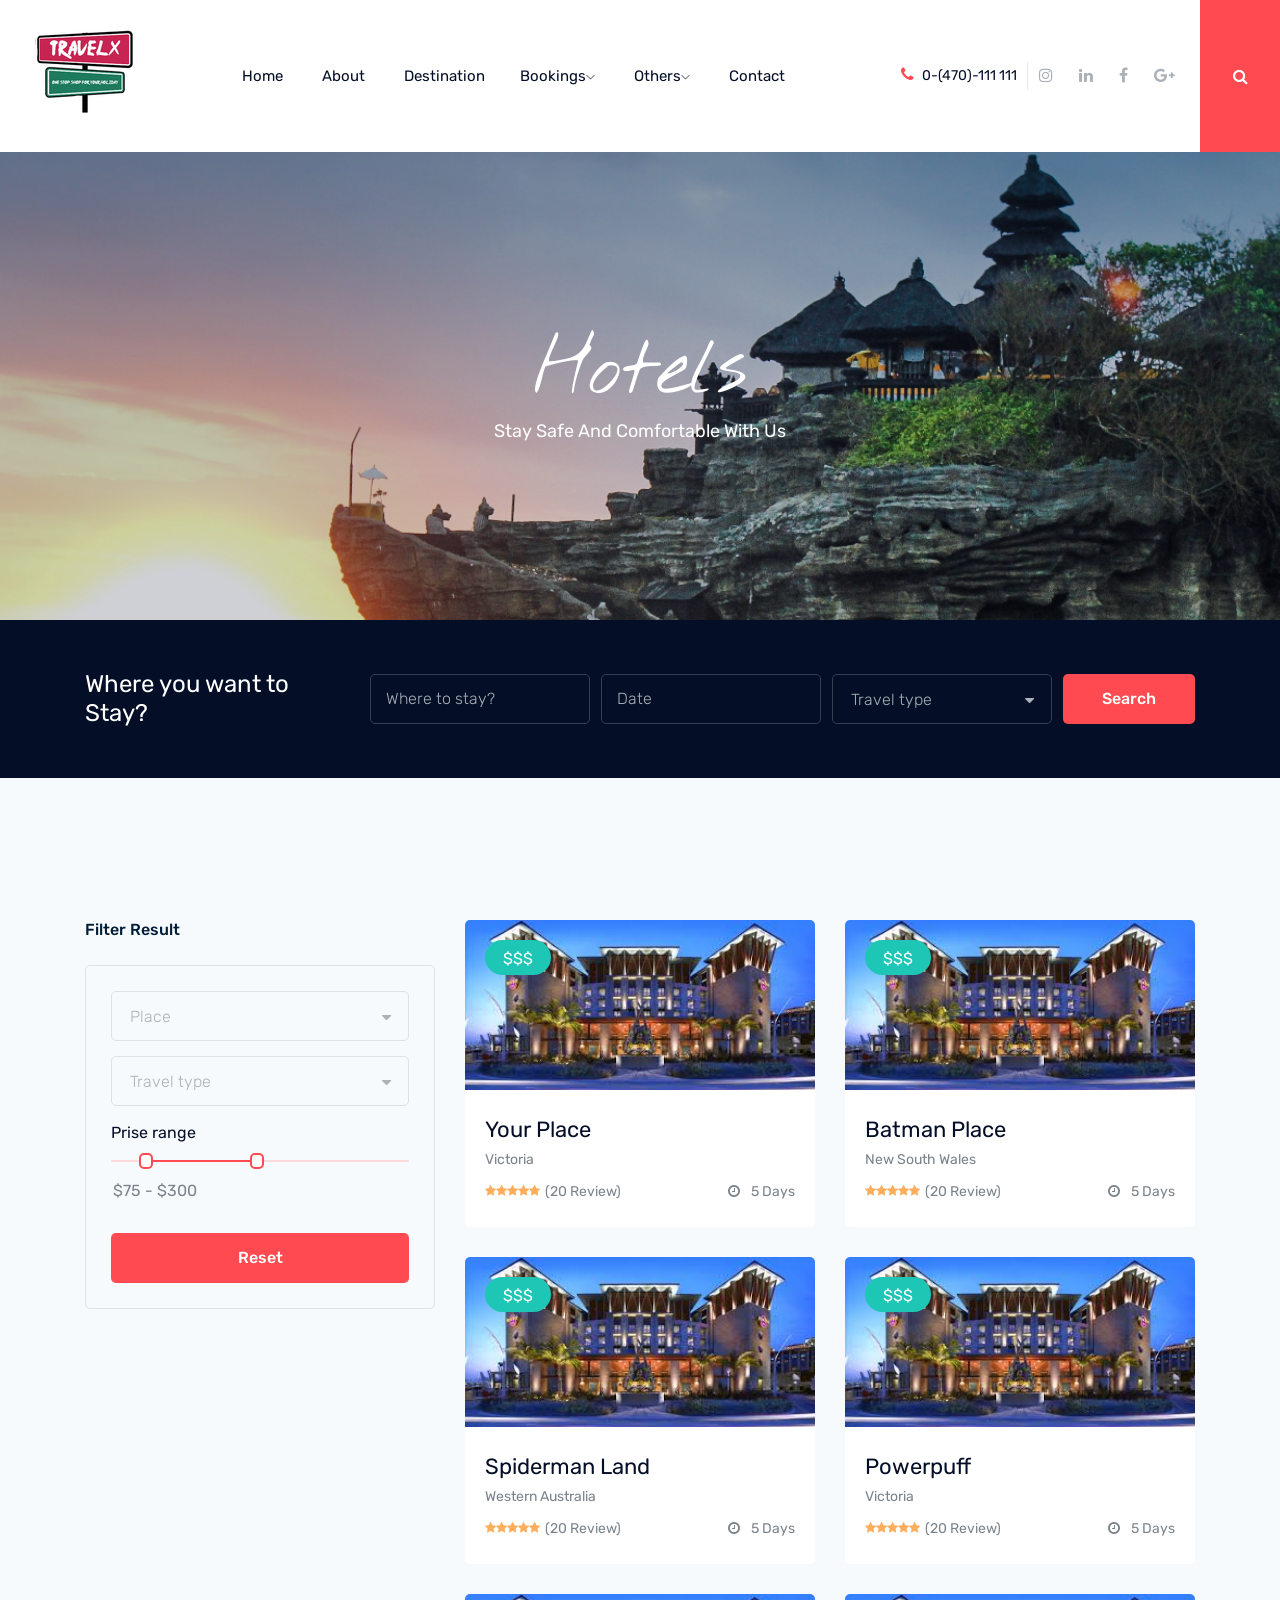
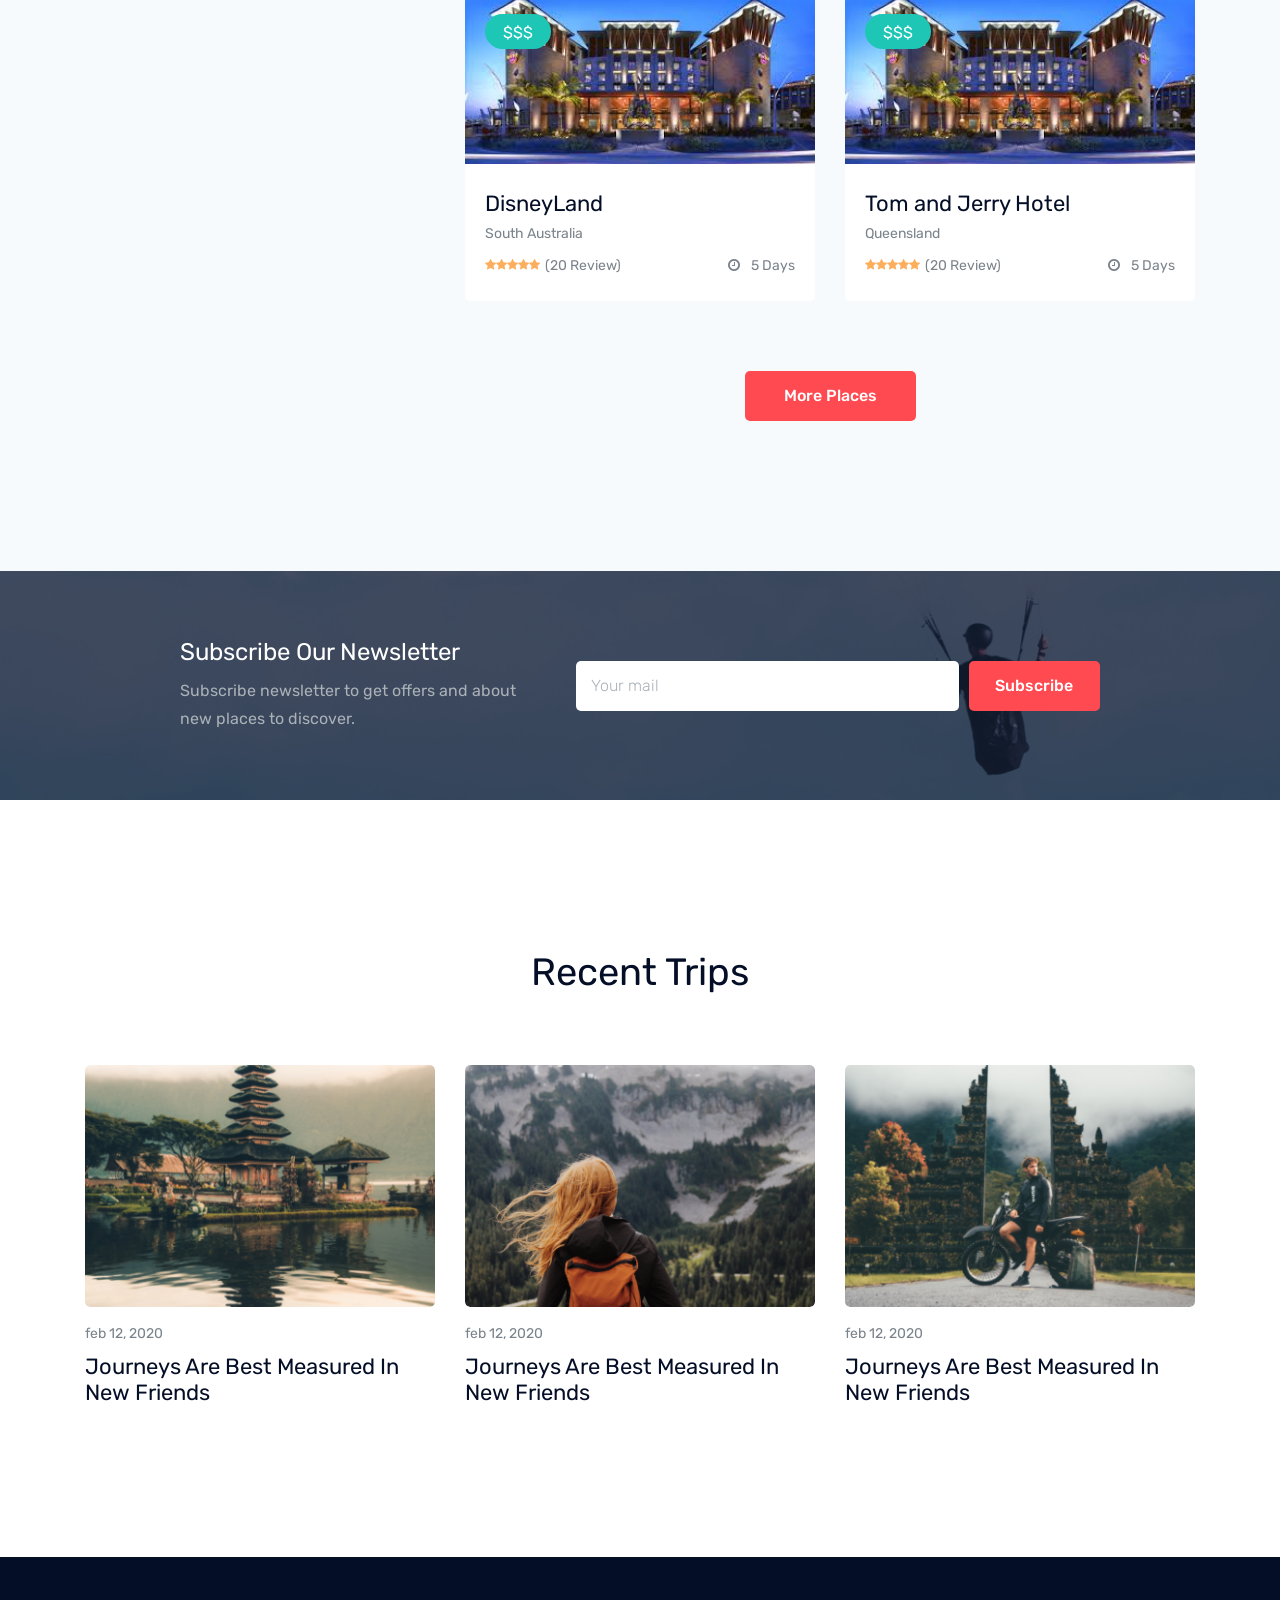
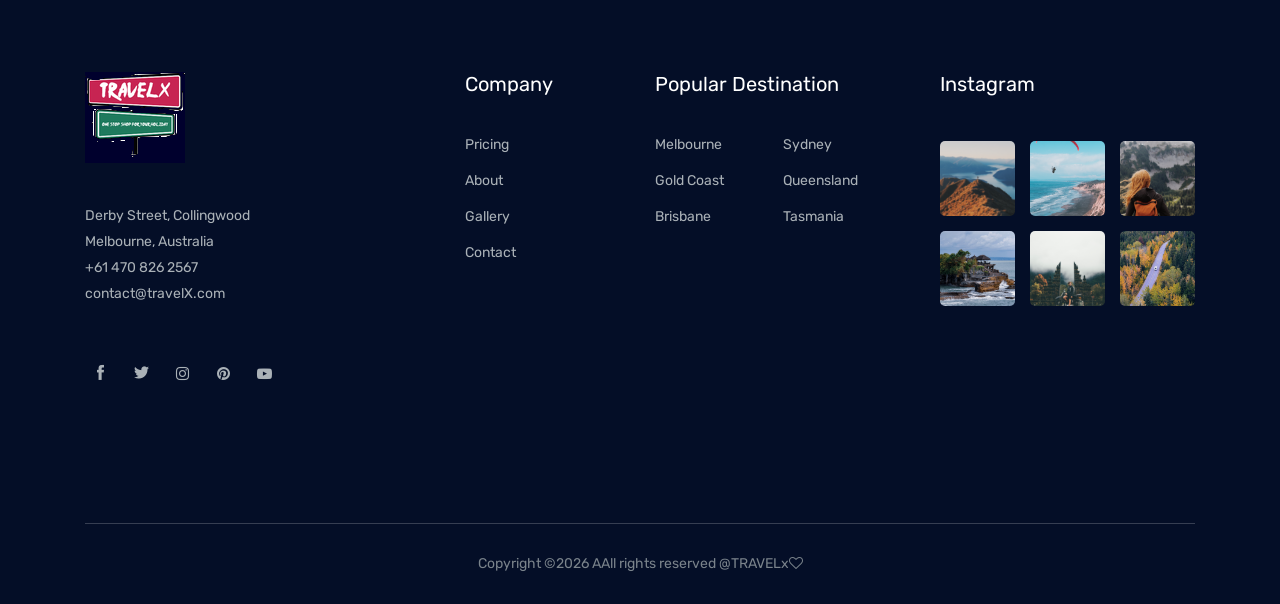
<file: Desktop/TravelX/travelX/blog.html>
<!doctype html>
<html class="no-js" lang="zxx">

<head>
    <meta charset="utf-8">
    <meta http-equiv="x-ua-compatible" content="ie=edge">
    <title>TravelX</title>
    <meta name="description" content="">
    <meta name="viewport" content="width=device-width, initial-scale=1">

    <!-- <link rel="manifest" href="site.webmanifest"> -->
    <link rel="shortcut icon" type="image/x-icon" href="img/favicon.png">
    <!-- Place favicon.ico in the root directory -->

    <!-- CSS here -->
    <link rel="stylesheet" href="css/bootstrap.min.css">
    <link rel="stylesheet" href="css/owl.carousel.min.css">
    <link rel="stylesheet" href="css/magnific-popup.css">
    <link rel="stylesheet" href="css/font-awesome.min.css">
    <link rel="stylesheet" href="css/themify-icons.css">
    <link rel="stylesheet" href="css/nice-select.css">
    <link rel="stylesheet" href="css/flaticon.css">
    <link rel="stylesheet" href="css/jquery-ui.css">
    <link rel="stylesheet" href="css/gijgo.css">
    <link rel="stylesheet" href="css/animate.css">
    <link rel="stylesheet" href="css/slick.css">
    <link rel="stylesheet" href="css/slicknav.css">

    <link rel="stylesheet" href="css/style.css">
    <!-- <link rel="stylesheet" href="css/responsive.css"> -->
</head>

<body>
    <!--[if lte IE 9]>
            <p class="browserupgrade">You are using an <strong>outdated</strong> browser. Please <a href="https://browsehappy.com/">upgrade your browser</a> to improve your experience and security.</p>
        <![endif]-->

    <!-- header-start -->
    <header>
        <div class="header-area ">
            <div id="sticky-header" class="main-header-area">
                <div class="container-fluid">
                    <div class="header_bottom_border">
                        <div class="row align-items-center">
                            <div class="col-xl-2 col-lg-2">
                                <div class="logo">
                                    <a href="index.html">
                                        <img src="img/logo.png" alt="">
                                    </a>
                                </div>
                            </div>
                            <div class="col-xl-6 col-lg-6">
                                <div class="main-menu  d-none d-lg-block">
                                    <nav>
                                        <ul id="navigation">
                                            <li><a class="active" href="index.html">home</a></li>
                                            <li><a href="about.html">About</a></li>
                                            <li><a class="" href="travel_destination.html">Destination</a></l/li>
                                            <li><a href="#">Bookings<i class="ti-angle-down"></i></a>
                                                <ul class="submenu">
                                                        <li><a href="Hotels.html"> Hotels</a></li>
                                                        <li><a href="elements.html">Flights</a></li>
                                                        <li><a href="elements.html">Car Rentals</a></li>
                                                        <li><a href="elements.html">Tours & Activities</a></li>
                                                        <li><a href="elements.html">Airport Taxis</a></li>
                                                </ul>
                                            </li>
                                            <li><a href="#">Others<i class="ti-angle-down"></i></a>
                                                <ul class="submenu">
                                                    <li><a href="blog.html">Travel Insaurance</a></li>
                                                    <li><a href="single-blog.html">Travel Guide</a></li>
                                                </ul>
                                            </li>
                                            <li><a href="contact.html">Contact</a></li>
                                        </ul>
                                    </nav>
                                </div>
                            </div>
                            <div class="col-xl-4 col-lg-4 d-none d-lg-block">
                                <div class="social_wrap d-flex align-items-center justify-content-end">
                                    <div class="number">
                                        <p> <i class="fa fa-phone"></i> 0-(470)-111 111</p>
                                    </div>
                                    <div class="social_links d-none d-xl-block">
                                        <ul>
                                            <li><a href="#"> <i class="fa fa-instagram"></i> </a></li>
                                            <li><a href="#"> <i class="fa fa-linkedin"></i> </a></li>
                                            <li><a href="#"> <i class="fa fa-facebook"></i> </a></li>
                                            <li><a href="#"> <i class="fa fa-google-plus"></i> </a></li>
                                        </ul>
                                    </div>
                                </div>
                            </div>
                            <div class="seach_icon">
                                <a data-toggle="modal" data-target="#exampleModalCenter" href="#">
                                    <i class="fa fa-search"></i>
                                </a>
                            </div>
                            <div class="col-12">
                                <div class="mobile_menu d-block d-lg-none"></div>
                            </div>
                        </div>
                    </div>

                </div>
            </div>
        </div>
    </header>
    <!-- header-end -->

    <!-- bradcam_area  -->
    <div class="bradcam_area bradcam_bg_2">
        <div class="container">
            <div class="row">
                <div class="col-xl-12">
                    <div class="bradcam_text text-center">
                        <h3>Hotels</h3>
                        <p>Stay safe and comfortable with us</p>
                    </div>
                </div>
            </div>
        </div>
    </div>
    <!--/ bradcam_area  -->

    <!-- where_togo_area_start  -->
    <div class="where_togo_area">
        <div class="container">
            <div class="row align-items-center">
                <div class="col-lg-3">
                    <div class="form_area">
                        <h3>Where you want to Stay?</h3>
                    </div>
                </div>
                <div class="col-lg-9">
                    <div class="search_wrap">
                        <form class="search_form" action="#">
                            <div class="input_field">
                                <input type="text" placeholder="Where to stay?">
                            </div>
                            <div class="input_field">
                                <input id="datepicker" placeholder="Date">
                            </div>
                            <div class="input_field">
                                <select>
                                    <option data-display="Travel type">Travel type</option>
                                    <option value="1">Business Travel</option>
                                    <option value="2">Friends tour</option>
                                    <option value="2">Family tour</option>
                                </select>
                            </div>
                            <div class="search_btn">
                                <button class="boxed-btn4 " type="submit" >Search</button>
                            </div>
                        </form>
                    </div>
                </div>
            </div>
        </div>
    </div>
    <!-- where_togo_area_end  -->


    <div class="popular_places_area">
        <div class="container">
            <div class="row">
                <div class="col-lg-4">
                    <div class="filter_result_wrap">
                        <h3>Filter Result</h3>
                        <div class="filter_bordered">
                            <div class="filter_inner">
                                <div class="row">
                                    <div class="col-lg-12">
                                        <div class="single_select">
                                            <select>
                                                <option data-display="Place">Destination</option>
                                                <option value="1">New South Wales</option>
                                                <option value="2">Victoria</option>
                                                <option value="4">Western Australia</option>
                                                <option value="4">South Australia</option>
                                                <option value="4">Tasmania</option>
                                                <option value="4">Queensland</option>
                                              </select>
                                        </div>
                                    </div>
                                    <div class="col-lg-12">
                                        <div class="single_select">
                                            <select>
                                                <option data-display="Travel type">Travel type</option>
                                                <option value="1">Business Travel</option>
                                                <option value="2">Family tour</option>
                                                <option value="4">Friends tour</option>
                                              </select>
                                        </div>
                                    </div>
                                    <div class="col-lg-12">
                                        <div class="range_slider_wrap">
                                            <span class="range">Prise range</span>
                                            <div id="slider-range"></div>
                                            <p>
                                                <input type="text" id="amount" readonly style="border:0; color:#7A838B; font-weight:400;">
                                            </p>
                                        </div>
                                    </div>
                                </div>


                            </div>

                            <div class="reset_btn">
                                <button class="boxed-btn4" type="submit">Reset</button>
                            </div>
                        </div>
                    </div>
                </div>
                <div class="col-lg-8">
                    <div class="row">
                        <div class="col-lg-6 col-md-6">
                            <div class="single_place">
                                <div class="thumb">
                                    <img src="img/hotels/2.jpg" alt="">
                                    <a href="#" class="prise">$$$</a>
                                </div>
                                <div class="place_info">
                                    <a href="destination_details.html"><h3>Your Place</h3></a>
                                    <p>Victoria</p>
                                    <div class="rating_days d-flex justify-content-between">
                                        <span class="d-flex justify-content-center align-items-center">
                                             <i class="fa fa-star"></i> 
                                             <i class="fa fa-star"></i> 
                                             <i class="fa fa-star"></i> 
                                             <i class="fa fa-star"></i> 
                                             <i class="fa fa-star"></i>
                                             <a href="#">(20 Review)</a>
                                        </span>
                                        <div class="days">
                                            <i class="fa fa-clock-o"></i>
                                            <a href="#">5 Days</a>
                                        </div>
                                    </div>
                                </div>
                            </div>
                        </div>
                        <div class="col-lg-6 col-md-6">
                            <div class="single_place">
                                <div class="thumb">
                                    <img src="img/hotels/2.jpg" alt="">
                                    <a href="#" class="prise">$$$</a>
                                </div>
                                <div class="place_info">
                                    <a href="destination_details.html"><h3>Batman Place</h3></a>
                                    <p>New South Wales</p>
                                    <div class="rating_days d-flex justify-content-between">
                                        <span class="d-flex justify-content-center align-items-center">
                                             <i class="fa fa-star"></i> 
                                             <i class="fa fa-star"></i> 
                                             <i class="fa fa-star"></i> 
                                             <i class="fa fa-star"></i> 
                                             <i class="fa fa-star"></i>
                                             <a href="#">(20 Review)</a>
                                        </span>
                                        <div class="days">
                                            <i class="fa fa-clock-o"></i>
                                            <a href="#">5 Days</a>
                                        </div>
                                    </div>
                                </div>
                            </div>
                        </div>
                        <div class="col-lg-6 col-md-6">
                            <div class="single_place">
                                <div class="thumb">
                                    <img src="img/hotels/2.jpg" alt="">
                                    <a href="#" class="prise">$$$</a>
                                </div>
                                <div class="place_info">
                                    <a href="destination_details.html"><h3>Spiderman Land</h3></a>
                                    <p>Western Australia</p>
                                    <div class="rating_days d-flex justify-content-between">
                                        <span class="d-flex justify-content-center align-items-center">
                                             <i class="fa fa-star"></i> 
                                             <i class="fa fa-star"></i> 
                                             <i class="fa fa-star"></i> 
                                             <i class="fa fa-star"></i> 
                                             <i class="fa fa-star"></i>
                                             <a href="#">(20 Review)</a>
                                        </span>
                                        <div class="days">
                                            <i class="fa fa-clock-o"></i>
                                            <a href="#">5 Days</a>
                                        </div>
                                    </div>
                                </div>
                            </div>
                        </div>
                        <div class="col-lg-6 col-md-6">
                            <div class="single_place">
                                <div class="thumb">
                                    <img src="img/hotels/2.jpg" alt="">
                                    <a href="#" class="prise">$$$</a>
                                </div>
                                <div class="place_info">
                                    <a href="destination_details.html"><h3>Powerpuff</h3></a>
                                    <p>Victoria</p>
                                    <div class="rating_days d-flex justify-content-between">
                                        <span class="d-flex justify-content-center align-items-center">
                                             <i class="fa fa-star"></i> 
                                             <i class="fa fa-star"></i> 
                                             <i class="fa fa-star"></i> 
                                             <i class="fa fa-star"></i> 
                                             <i class="fa fa-star"></i>
                                             <a href="#">(20 Review)</a>
                                        </span>
                                        <div class="days">
                                            <i class="fa fa-clock-o"></i>
                                            <a href="#">5 Days</a>
                                        </div>
                                    </div>
                                </div>
                            </div>
                        </div>
                        <div class="col-lg-6 col-md-6">
                            <div class="single_place">
                                <div class="thumb">
                                    <img src="img/hotels/2.jpg" alt="">
                                    <a href="#" class="prise">$$$</a>
                                </div>
                                <div class="place_info">
                                    <a href="destination_details.html"><h3>DisneyLand</h3></a>
                                    <p>South Australia</p>
                                    <div class="rating_days d-flex justify-content-between">
                                        <span class="d-flex justify-content-center align-items-center">
                                             <i class="fa fa-star"></i> 
                                             <i class="fa fa-star"></i> 
                                             <i class="fa fa-star"></i> 
                                             <i class="fa fa-star"></i> 
                                             <i class="fa fa-star"></i>
                                             <a href="#">(20 Review)</a>
                                        </span>
                                        <div class="days">
                                            <i class="fa fa-clock-o"></i>
                                            <a href="#">5 Days</a>
                                        </div>
                                    </div>
                                </div>
                            </div>
                        </div>
                        <div class="col-lg-6 col-md-6">
                            <div class="single_place">
                                <div class="thumb">
                                    <img src="img/hotels/2.jpg" alt="">
                                    <a href="#" class="prise">$$$</a>
                                </div>
                                <div class="place_info">
                                    <a href="destination_details.html"><h3>Tom and Jerry Hotel</h3></a>
                                    <p>Queensland</p>
                                    <div class="rating_days d-flex justify-content-between">
                                        <span class="d-flex justify-content-center align-items-center">
                                             <i class="fa fa-star"></i> 
                                             <i class="fa fa-star"></i> 
                                             <i class="fa fa-star"></i> 
                                             <i class="fa fa-star"></i> 
                                             <i class="fa fa-star"></i>
                                             <a href="#">(20 Review)</a>
                                        </span>
                                        <div class="days">
                                            <i class="fa fa-clock-o"></i>
                                            <a href="#">5 Days</a>
                                        </div>
                                    </div>
                                </div>
                            </div>
                        </div>
                    </div>
                    <div class="row">
                        <div class="col-lg-12">
                            <div class="more_place_btn text-center">
                                <a class="boxed-btn4" href="#">More Places</a>
                            </div>
                        </div>
                    </div>
                </div>
            </div>
        </div>
    </div>

        <!-- newletter_area_start  -->
        <div class="newletter_area overlay">
            <div class="container">
                <div class="row justify-content-center align-items-center">
                    <div class="col-lg-10">
                        <div class="row align-items-center">
                            <div class="col-lg-5">
                                <div class="newsletter_text">
                                    <h4>Subscribe Our Newsletter</h4>
                                    <p>Subscribe newsletter to get offers and about
                                        new places to discover.</p>
                                </div>
                            </div>
                            <div class="col-lg-7">
                                <div class="mail_form">
                                    <div class="row no-gutters">
                                        <div class="col-lg-9 col-md-8">
                                            <div class="newsletter_field">
                                                <input type="email" placeholder="Your mail" >
                                            </div>
                                        </div>
                                        <div class="col-lg-3 col-md-4">
                                            <div class="newsletter_btn">
                                                <button class="boxed-btn4 " type="submit" >Subscribe</button>
                                            </div>
                                        </div>
                                    </div>
                                </div>
                            </div>
                        </div>
                    </div>
                </div>
            </div>
        </div>
        <!-- newletter_area_end  -->
    <div class="recent_trip_area">
        <div class="container">
            <div class="row justify-content-center">
                <div class="col-lg-6">
                    <div class="section_title text-center mb_70">
                        <h3>Recent Trips</h3>
                    </div>
                </div>
            </div>
            <div class="row">
                <div class="col-lg-4 col-md-6">
                    <div class="single_trip">
                        <div class="thumb">
                            <img src="img/trip/1.png" alt="">
                        </div>
                        <div class="info">
                            <div class="date">
                                <span>feb 12, 2020</span>
                            </div>
                            <a href="#">
                                <h3>Journeys Are Best Measured In
                                    New Friends</h3>
                            </a>
                        </div>
                    </div>
                </div>
                <div class="col-lg-4 col-md-6">
                    <div class="single_trip">
                        <div class="thumb">
                            <img src="img/trip/2.png" alt="">
                        </div>
                        <div class="info">
                            <div class="date">
                                <span>feb 12, 2020</span>
                            </div>
                            <a href="#">
                                <h3>Journeys Are Best Measured In
                                    New Friends</h3>
                            </a>
                        </div>
                    </div>
                </div>
                <div class="col-lg-4 col-md-6">
                    <div class="single_trip">
                        <div class="thumb">
                            <img src="img/trip/3.png" alt="">
                        </div>
                        <div class="info">
                            <div class="date">
                                <span>feb 12, 2020</span>
                            </div>
                            <a href="#">
                                <h3>Journeys Are Best Measured In
                                    New Friends</h3>
                            </a>
                        </div>
                    </div>
                </div>
            </div>
        </div>
    </div>



    <footer class="footer">
        <div class="footer_top">
            <div class="container">
                <div class="row">
                    <div class="col-xl-4 col-md-6 col-lg-4 ">
                        <div class="footer_widget">
                            <div class="footer_logo">
                                <a href="#">
                                    <img src="img/logo - Copy.png" alt="">
                                </a>
                            </div>
                            <p>Derby Street, Collingwood <br> Melbourne, Australia <br>
                                <a href="#">+61 470 826 2567</a> <br>
                                <a href="#">contact@travelX.com</a>
                            </p>
                            <div class="socail_links">
                                <ul>
                                    <li>
                                        <a href="#">
                                            <i class="ti-facebook"></i>
                                        </a>
                                    </li>
                                    <li>
                                        <a href="#">
                                            <i class="ti-twitter-alt"></i>
                                        </a>
                                    </li>
                                    <li>
                                        <a href="#">
                                            <i class="fa fa-instagram"></i>
                                        </a>
                                    </li>
                                    <li>
                                        <a href="#">
                                            <i class="fa fa-pinterest"></i>
                                        </a>
                                    </li>
                                    <li>
                                        <a href="#">
                                            <i class="fa fa-youtube-play"></i>
                                        </a>
                                    </li>
                                </ul>
                            </div>

                        </div>
                    </div>
                    <div class="col-xl-2 col-md-6 col-lg-2">
                        <div class="footer_widget">
                            <h3 class="footer_title">
                                Company
                            </h3>
                            <ul class="links">
                                <li><a href="#">Pricing</a></li>
                                <li><a href="#">About</a></li>
                                <li><a href="#"> Gallery</a></li>
                                <li><a href="#"> Contact</a></li>
                            </ul>
                        </div>
                    </div>
                    <div class="col-xl-3 col-md-6 col-lg-3">
                        <div class="footer_widget">
                            <h3 class="footer_title">
                                Popular destination
                            </h3>
                            <ul class="links double_links">
                                 <li><a href="#">Melbourne</a></li>
                                <li><a href="#">Sydney</a></li>
                                <li><a href="#">Gold Coast</a></li>
                                <li><a href="#">Queensland</a></li>
                                <li><a href="#">Brisbane</a></li>
                                <li><a href="#">Tasmania</a></li>
                            </ul>
                        </div>
                    </div>
                    <div class="col-xl-3 col-md-6 col-lg-3">
                        <div class="footer_widget">
                            <h3 class="footer_title">
                                Instagram
                            </h3>
                            <div class="instagram_feed">
                                <div class="single_insta">
                                    <a href="#">
                                        <img src="img/instagram/1.png" alt="">
                                    </a>
                                </div>
                                <div class="single_insta">
                                    <a href="#">
                                        <img src="img/instagram/2.png" alt="">
                                    </a>
                                </div>
                                <div class="single_insta">
                                    <a href="#">
                                        <img src="img/instagram/3.png" alt="">
                                    </a>
                                </div>
                                <div class="single_insta">
                                    <a href="#">
                                        <img src="img/instagram/4.png" alt="">
                                    </a>
                                </div>
                                <div class="single_insta">
                                    <a href="#">
                                        <img src="img/instagram/5.png" alt="">
                                    </a>
                                </div>
                                <div class="single_insta">
                                    <a href="#">
                                        <img src="img/instagram/6.png" alt="">
                                    </a>
                                </div>
                            </div>
                        </div>
                    </div>
                </div>
            </div>
        </div>
        <div class="copy-right_text">
            <div class="container">
                <div class="footer_border"></div>
                <div class="row">
                    <div class="col-xl-12">
                        <p class="copy_right text-center">
                            <!-- Link back to Colorlib can't be removed. Template is licensed under CC BY 3.0. -->
Copyright &copy;<script>document.write(new Date().getFullYear());</script> AAll rights reserved @TRAVELx<i class="fa fa-heart-o" aria-hidden="true"></i>  <a href="https://colorlib.com" target="_blank"></a>
<!-- Link back to Colorlib can't be removed. Template is licensed under CC BY 3.0. -->
                        </p>
                    </div>
                </div>
            </div>
        </div>
    </footer>


  <!-- Modal -->
  <div class="modal fade custom_search_pop" id="exampleModalCenter" tabindex="-1" role="dialog" aria-labelledby="exampleModalCenterTitle" aria-hidden="true">
    <div class="modal-dialog modal-dialog-centered" role="document">
      <div class="modal-content">
        <div class="serch_form">
            <input type="text" placeholder="Search" >
            <button type="submit">search</button>
        </div>
      </div>
    </div>
  </div>
    <!-- link that opens popup -->
    

    <!-- JS here -->
    <script src="js/vendor/modernizr-3.5.0.min.js"></script>
    <script src="js/vendor/jquery-1.12.4.min.js"></script>
    <script src="js/popper.min.js"></script>
    <script src="js/bootstrap.min.js"></script>
    <script src="js/owl.carousel.min.js"></script>
    <script src="js/isotope.pkgd.min.js"></script>
    <script src="js/ajax-form.js"></script>
    <script src="js/waypoints.min.js"></script>
    <script src="js/jquery.counterup.min.js"></script>
    <script src="js/imagesloaded.pkgd.min.js"></script>
    <script src="js/scrollIt.js"></script>
    <script src="js/jquery.scrollUp.min.js"></script>
    <script src="js/wow.min.js"></script>
    <script src="js/jquery-ui.min.js"> </script>
    <script src="js/nice-select.min.js"></script>
    <script src="js/jquery.slicknav.min.js"></script>
    <script src="js/jquery.magnific-popup.min.js"></script>
    <script src="js/plugins.js"></script>
    <script src="js/range.js"></script>
        <!-- <script src="js/gijgo.min.js"></script> -->
    <script src="js/slick.min.js"></script>
   

    
    <!--contact js-->
    <script src="js/contact.js"></script>
    <script src="js/jquery.ajaxchimp.min.js"></script>
    <script src="js/jquery.form.js"></script>
    <script src="js/jquery.validate.min.js"></script>
    <script src="js/mail-script.js"></script>


    <script src="js/main.js"></script>
    <script>
        $('#datepicker').datepicker({
            iconsLibrary: 'fontawesome',
            icons: {
             rightIcon: '<span class="fa fa-caret-down"></span>'
         }
        });
    </script>
    </script>
    
</body>

</html>
</file>
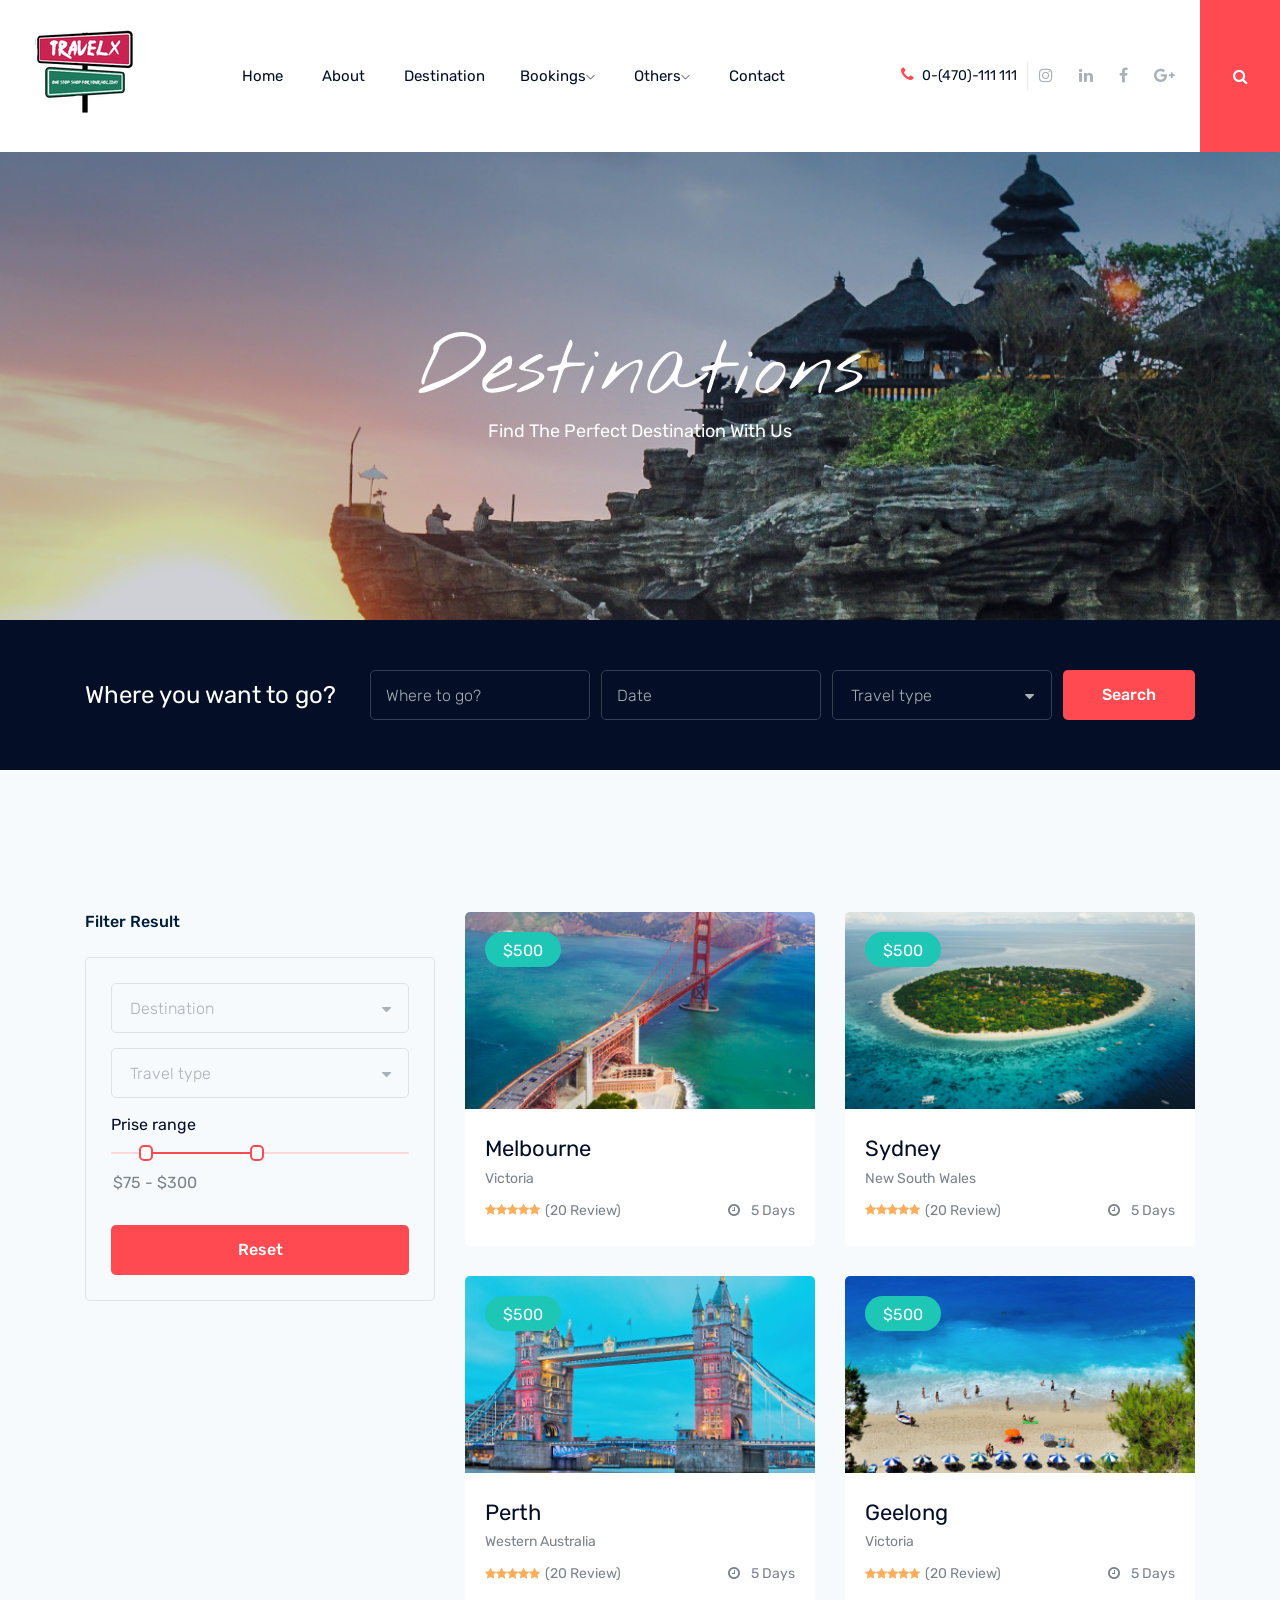
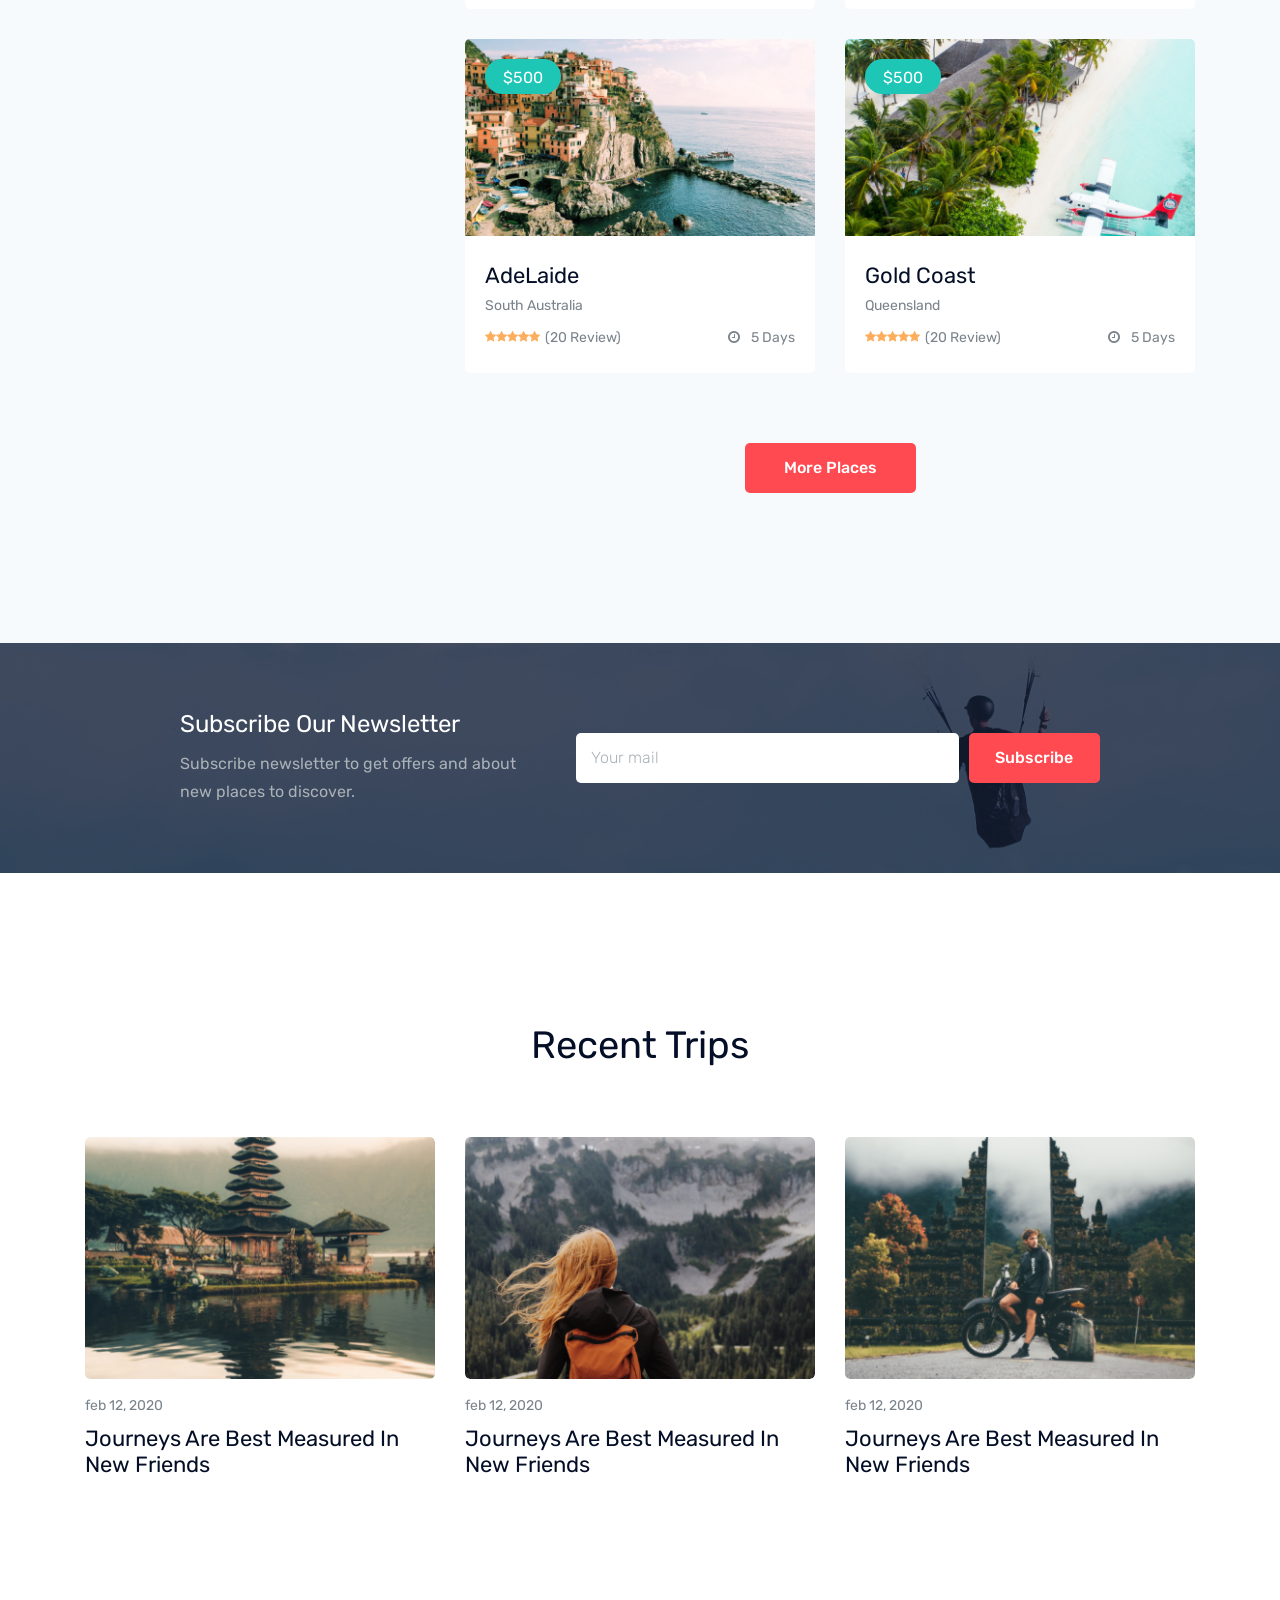
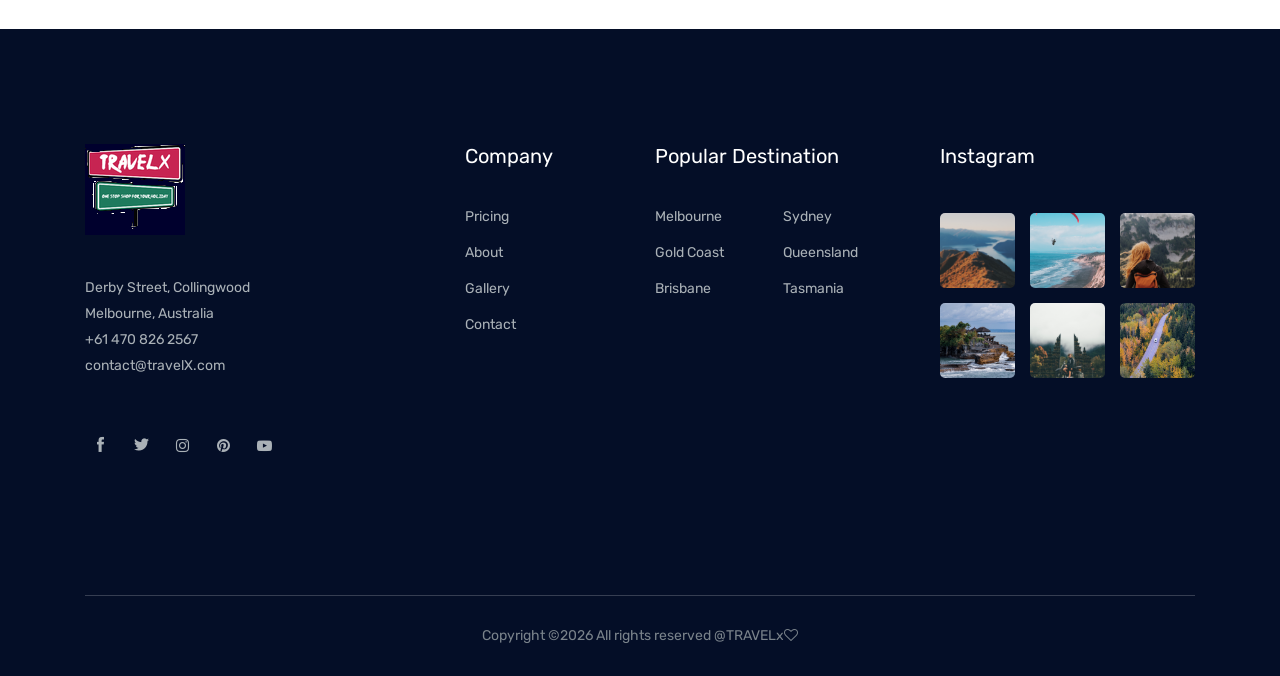
<file: Desktop/TravelX/travelX/contact.html>
<!doctype html>
<html class="no-js" lang="zxx">

<head>
    <meta charset="utf-8">
    <meta http-equiv="x-ua-compatible" content="ie=edge">
    <title>Travelo</title>
    <meta name="description" content="">
    <meta name="viewport" content="width=device-width, initial-scale=1">

    <!-- <link rel="manifest" href="site.webmanifest"> -->
    <link rel="shortcut icon" type="image/x-icon" href="img/favicon.png">
    <!-- Place favicon.ico in the root directory -->

    <!-- CSS here -->
    <link rel="stylesheet" href="css/bootstrap.min.css">
    <link rel="stylesheet" href="css/owl.carousel.min.css">
    <link rel="stylesheet" href="css/magnific-popup.css">
    <link rel="stylesheet" href="css/font-awesome.min.css">
    <link rel="stylesheet" href="css/themify-icons.css">
    <link rel="stylesheet" href="css/nice-select.css">
    <link rel="stylesheet" href="css/flaticon.css">
    <link rel="stylesheet" href="css/jquery-ui.css">
    <link rel="stylesheet" href="css/gijgo.css">
    <link rel="stylesheet" href="css/animate.css">
    <link rel="stylesheet" href="css/slick.css">
    <link rel="stylesheet" href="css/slicknav.css">

    <link rel="stylesheet" href="css/style.css">
    <!-- <link rel="stylesheet" href="css/responsive.css"> -->
</head>

<body>
    <!--[if lte IE 9]>
            <p class="browserupgrade">You are using an <strong>outdated</strong> browser. Please <a href="https://browsehappy.com/">upgrade your browser</a> to improve your experience and security.</p>
        <![endif]-->

    <!-- header-start -->
    <header>
        <div class="header-area ">
            <div id="sticky-header" class="main-header-area">
                <div class="container-fluid">
                    <div class="header_bottom_border">
                        <div class="row align-items-center">
                            <div class="col-xl-2 col-lg-2">
                                <div class="logo">
                                    <a href="index.html">
                                        <img src="img/logo.png" alt="">
                                    </a>
                                </div>
                            </div>
                            <div class="col-xl-6 col-lg-6">
                                <div class="main-menu  d-none d-lg-block">
                                    <nav>
                                        <ul id="navigation">
                                            <li><a class="active" href="index.html">home</a></li>
                                            <li><a href="about.html">About</a></li>
                                            <li><a class="" href="travel_destination.html">Destination</a></l/li>
                                            <li><a href="#">Bookings<i class="ti-angle-down"></i></a>
                                                <ul class="submenu">
                                                        <li><a href="Hotels.html"> Hotels</a></li>
                                                        <li><a href="elements.html">Flights</a></li>
                                                        <li><a href="elements.html">Car Rentals</a></li>
                                                        <li><a href="elements.html">Tours & Activities</a></li>
                                                        <li><a href="elements.html">Airport Taxis</a></li>
                                                </ul>
                                            </li>
                                            <li><a href="#">Others<i class="ti-angle-down"></i></a>
                                                <ul class="submenu">
                                                    <li><a href="blog.html">Travel Insaurance</a></li>
                                                    <li><a href="single-blog.html">Travel Guide</a></li>
                                                </ul>
                                            </li>
                                            <li><a href="contact.html">Contact</a></li>
                                        </ul>
                                    </nav>
                                </div>
                            </div>
                            <div class="col-xl-4 col-lg-4 d-none d-lg-block">
                                <div class="social_wrap d-flex align-items-center justify-content-end">
                                    <div class="number">
                                        <p> <i class="fa fa-phone"></i> 0-(470)-111 111</p>
                                    </div>
                                    <div class="social_links d-none d-xl-block">
                                        <ul>
                                            <li><a href="#"> <i class="fa fa-instagram"></i> </a></li>
                                            <li><a href="#"> <i class="fa fa-linkedin"></i> </a></li>
                                            <li><a href="#"> <i class="fa fa-facebook"></i> </a></li>
                                            <li><a href="#"> <i class="fa fa-google-plus"></i> </a></li>
                                        </ul>
                                    </div>
                                </div>
                            </div>
                            <div class="seach_icon">
                                <a data-toggle="modal" data-target="#exampleModalCenter" href="#">
                                    <i class="fa fa-search"></i>
                                </a>
                            </div>
                            <div class="col-12">
                                <div class="mobile_menu d-block d-lg-none"></div>
                            </div>
                        </div>
                    </div>

                </div>
            </div>
        </div>
    </header>
    <!-- header-end -->

    <!-- bradcam_area  -->
    <div class="bradcam_area bradcam_bg_2">
        <div class="container">
            <div class="row">
                <div class="col-xl-12">
                    <div class="bradcam_text text-center">
                        <h3>Destinations</h3>
                        <p>Find the Perfect destination with us</p>
                    </div>
                </div>
            </div>
        </div>
    </div>
    <!--/ bradcam_area  -->

    <!-- where_togo_area_start  -->
    <div class="where_togo_area">
        <div class="container">
            <div class="row align-items-center">
                <div class="col-lg-3">
                    <div class="form_area">
                        <h3>Where you want to go?</h3>
                    </div>
                </div>
                <div class="col-lg-9">
                    <div class="search_wrap">
                        <form class="search_form" action="#">
                            <div class="input_field">
                                <input type="text" placeholder="Where to go?">
                            </div>
                            <div class="input_field">
                                <input id="datepicker" placeholder="Date">
                            </div>
                            <div class="input_field">
                                <select>
                                    <option data-display="Travel type">Travel type</option>
                                    <option value="1">Business Travel</option>
                                    <option value="2">Friends tour</option>
                                    <option value="2">Family tour</option>
                                </select>
                            </div>
                            <div class="search_btn">
                                <button class="boxed-btn4 " type="submit" >Search</button>
                            </div>
                        </form>
                    </div>
                </div>
            </div>
        </div>
    </div>
    <!-- where_togo_area_end  -->


    <div class="popular_places_area">
        <div class="container">
            <div class="row">
                <div class="col-lg-4">
                    <div class="filter_result_wrap">
                        <h3>Filter Result</h3>
                        <div class="filter_bordered">
                            <div class="filter_inner">
                                <div class="row">
                                    <div class="col-lg-12">
                                        <div class="single_select">
                                            <select>
                                                <option data-display="Destination">Destination</option>
                                                <option value="1">New South Wales</option>
                                                <option value="2">Victoria</option>
                                                <option value="4">Western Australia</option>
                                                <option value="4">South Australia</option>
                                                <option value="4">Tasmania</option>
                                                <option value="4">Queensland</option>
                                              </select>
                                        </div>
                                    </div>
                                    <div class="col-lg-12">
                                        <div class="single_select">
                                            <select>
                                                <option data-display="Travel type">Travel type</option>
                                                <option value="1">Business Travel</option>
                                                <option value="2">Family tour</option>
                                                <option value="4">Friends tour</option>
                                              </select>
                                        </div>
                                    </div>
                                    <div class="col-lg-12">
                                        <div class="range_slider_wrap">
                                            <span class="range">Prise range</span>
                                            <div id="slider-range"></div>
                                            <p>
                                                <input type="text" id="amount" readonly style="border:0; color:#7A838B; font-weight:400;">
                                            </p>
                                        </div>
                                    </div>
                                </div>


                            </div>

                            <div class="reset_btn">
                                <button class="boxed-btn4" type="submit">Reset</button>
                            </div>
                        </div>
                    </div>
                </div>
                <div class="col-lg-8">
                    <div class="row">
                        <div class="col-lg-6 col-md-6">
                            <div class="single_place">
                                <div class="thumb">
                                    <img src="img/place/1.png" alt="">
                                    <a href="#" class="prise">$500</a>
                                </div>
                                <div class="place_info">
                                    <a href="destination_details.html"><h3>Melbourne</h3></a>
                                    <p>Victoria</p>
                                    <div class="rating_days d-flex justify-content-between">
                                        <span class="d-flex justify-content-center align-items-center">
                                             <i class="fa fa-star"></i> 
                                             <i class="fa fa-star"></i> 
                                             <i class="fa fa-star"></i> 
                                             <i class="fa fa-star"></i> 
                                             <i class="fa fa-star"></i>
                                             <a href="#">(20 Review)</a>
                                        </span>
                                        <div class="days">
                                            <i class="fa fa-clock-o"></i>
                                            <a href="#">5 Days</a>
                                        </div>
                                    </div>
                                </div>
                            </div>
                        </div>
                        <div class="col-lg-6 col-md-6">
                            <div class="single_place">
                                <div class="thumb">
                                    <img src="img/place/2.png" alt="">
                                    <a href="#" class="prise">$500</a>
                                </div>
                                <div class="place_info">
                                    <a href="destination_details.html"><h3>Sydney</h3></a>
                                    <p>New South Wales</p>
                                    <div class="rating_days d-flex justify-content-between">
                                        <span class="d-flex justify-content-center align-items-center">
                                             <i class="fa fa-star"></i> 
                                             <i class="fa fa-star"></i> 
                                             <i class="fa fa-star"></i> 
                                             <i class="fa fa-star"></i> 
                                             <i class="fa fa-star"></i>
                                             <a href="#">(20 Review)</a>
                                        </span>
                                        <div class="days">
                                            <i class="fa fa-clock-o"></i>
                                            <a href="#">5 Days</a>
                                        </div>
                                    </div>
                                </div>
                            </div>
                        </div>
                        <div class="col-lg-6 col-md-6">
                            <div class="single_place">
                                <div class="thumb">
                                    <img src="img/place/3.png" alt="">
                                    <a href="#" class="prise">$500</a>
                                </div>
                                <div class="place_info">
                                    <a href="destination_details.html"><h3>Perth</h3></a>
                                    <p>Western Australia</p>
                                    <div class="rating_days d-flex justify-content-between">
                                        <span class="d-flex justify-content-center align-items-center">
                                             <i class="fa fa-star"></i> 
                                             <i class="fa fa-star"></i> 
                                             <i class="fa fa-star"></i> 
                                             <i class="fa fa-star"></i> 
                                             <i class="fa fa-star"></i>
                                             <a href="#">(20 Review)</a>
                                        </span>
                                        <div class="days">
                                            <i class="fa fa-clock-o"></i>
                                            <a href="#">5 Days</a>
                                        </div>
                                    </div>
                                </div>
                            </div>
                        </div>
                        <div class="col-lg-6 col-md-6">
                            <div class="single_place">
                                <div class="thumb">
                                    <img src="img/place/4.png" alt="">
                                    <a href="#" class="prise">$500</a>
                                </div>
                                <div class="place_info">
                                    <a href="destination_details.html"><h3>Geelong</h3></a>
                                    <p>Victoria</p>
                                    <div class="rating_days d-flex justify-content-between">
                                        <span class="d-flex justify-content-center align-items-center">
                                             <i class="fa fa-star"></i> 
                                             <i class="fa fa-star"></i> 
                                             <i class="fa fa-star"></i> 
                                             <i class="fa fa-star"></i> 
                                             <i class="fa fa-star"></i>
                                             <a href="#">(20 Review)</a>
                                        </span>
                                        <div class="days">
                                            <i class="fa fa-clock-o"></i>
                                            <a href="#">5 Days</a>
                                        </div>
                                    </div>
                                </div>
                            </div>
                        </div>
                        <div class="col-lg-6 col-md-6">
                            <div class="single_place">
                                <div class="thumb">
                                    <img src="img/place/5.png" alt="">
                                    <a href="#" class="prise">$500</a>
                                </div>
                                <div class="place_info">
                                    <a href="destination_details.html"><h3>AdeLaide</h3></a>
                                    <p>South Australia</p>
                                    <div class="rating_days d-flex justify-content-between">
                                        <span class="d-flex justify-content-center align-items-center">
                                             <i class="fa fa-star"></i> 
                                             <i class="fa fa-star"></i> 
                                             <i class="fa fa-star"></i> 
                                             <i class="fa fa-star"></i> 
                                             <i class="fa fa-star"></i>
                                             <a href="#">(20 Review)</a>
                                        </span>
                                        <div class="days">
                                            <i class="fa fa-clock-o"></i>
                                            <a href="#">5 Days</a>
                                        </div>
                                    </div>
                                </div>
                            </div>
                        </div>
                        <div class="col-lg-6 col-md-6">
                            <div class="single_place">
                                <div class="thumb">
                                    <img src="img/place/6.png" alt="">
                                    <a href="#" class="prise">$500</a>
                                </div>
                                <div class="place_info">
                                    <a href="destination_details.html"><h3>Gold Coast</h3></a>
                                    <p>Queensland</p>
                                    <div class="rating_days d-flex justify-content-between">
                                        <span class="d-flex justify-content-center align-items-center">
                                             <i class="fa fa-star"></i> 
                                             <i class="fa fa-star"></i> 
                                             <i class="fa fa-star"></i> 
                                             <i class="fa fa-star"></i> 
                                             <i class="fa fa-star"></i>
                                             <a href="#">(20 Review)</a>
                                        </span>
                                        <div class="days">
                                            <i class="fa fa-clock-o"></i>
                                            <a href="#">5 Days</a>
                                        </div>
                                    </div>
                                </div>
                            </div>
                        </div>
                    </div>
                    <div class="row">
                        <div class="col-lg-12">
                            <div class="more_place_btn text-center">
                                <a class="boxed-btn4" href="#">More Places</a>
                            </div>
                        </div>
                    </div>
                </div>
            </div>
        </div>
    </div>

        <!-- newletter_area_start  -->
        <div class="newletter_area overlay">
            <div class="container">
                <div class="row justify-content-center align-items-center">
                    <div class="col-lg-10">
                        <div class="row align-items-center">
                            <div class="col-lg-5">
                                <div class="newsletter_text">
                                    <h4>Subscribe Our Newsletter</h4>
                                    <p>Subscribe newsletter to get offers and about
                                        new places to discover.</p>
                                </div>
                            </div>
                            <div class="col-lg-7">
                                <div class="mail_form">
                                    <div class="row no-gutters">
                                        <div class="col-lg-9 col-md-8">
                                            <div class="newsletter_field">
                                                <input type="email" placeholder="Your mail" >
                                            </div>
                                        </div>
                                        <div class="col-lg-3 col-md-4">
                                            <div class="newsletter_btn">
                                                <button class="boxed-btn4 " type="submit" >Subscribe</button>
                                            </div>
                                        </div>
                                    </div>
                                </div>
                            </div>
                        </div>
                    </div>
                </div>
            </div>
        </div>
        <!-- newletter_area_end  -->
    <div class="recent_trip_area">
        <div class="container">
            <div class="row justify-content-center">
                <div class="col-lg-6">
                    <div class="section_title text-center mb_70">
                        <h3>Recent Trips</h3>
                    </div>
                </div>
            </div>
            <div class="row">
                <div class="col-lg-4 col-md-6">
                    <div class="single_trip">
                        <div class="thumb">
                            <img src="img/trip/1.png" alt="">
                        </div>
                        <div class="info">
                            <div class="date">
                                <span>feb 12, 2020</span>
                            </div>
                            <a href="#">
                                <h3>Journeys Are Best Measured In
                                    New Friends</h3>
                            </a>
                        </div>
                    </div>
                </div>
                <div class="col-lg-4 col-md-6">
                    <div class="single_trip">
                        <div class="thumb">
                            <img src="img/trip/2.png" alt="">
                        </div>
                        <div class="info">
                            <div class="date">
                                <span>feb 12, 2020</span>
                            </div>
                            <a href="#">
                                <h3>Journeys Are Best Measured In
                                    New Friends</h3>
                            </a>
                        </div>
                    </div>
                </div>
                <div class="col-lg-4 col-md-6">
                    <div class="single_trip">
                        <div class="thumb">
                            <img src="img/trip/3.png" alt="">
                        </div>
                        <div class="info">
                            <div class="date">
                                <span>feb 12, 2020</span>
                            </div>
                            <a href="#">
                                <h3>Journeys Are Best Measured In
                                    New Friends</h3>
                            </a>
                        </div>
                    </div>
                </div>
            </div>
        </div>
    </div>



    <footer class="footer">
        <div class="footer_top">
            <div class="container">
                <div class="row">
                    <div class="col-xl-4 col-md-6 col-lg-4 ">
                        <div class="footer_widget">
                            <div class="footer_logo">
                                <a href="#">
                                    <img src="img/logo - Copy.png" alt="">
                                </a>
                            </div>
                            <p>Derby Street, Collingwood <br> Melbourne, Australia <br>
                                <a href="#">+61 470 826 2567</a> <br>
                                <a href="#">contact@travelX.com</a>
                            </p>
                            <div class="socail_links">
                                <ul>
                                    <li>
                                        <a href="#">
                                            <i class="ti-facebook"></i>
                                        </a>
                                    </li>
                                    <li>
                                        <a href="#">
                                            <i class="ti-twitter-alt"></i>
                                        </a>
                                    </li>
                                    <li>
                                        <a href="#">
                                            <i class="fa fa-instagram"></i>
                                        </a>
                                    </li>
                                    <li>
                                        <a href="#">
                                            <i class="fa fa-pinterest"></i>
                                        </a>
                                    </li>
                                    <li>
                                        <a href="#">
                                            <i class="fa fa-youtube-play"></i>
                                        </a>
                                    </li>
                                </ul>
                            </div>

                        </div>
                    </div>
                    <div class="col-xl-2 col-md-6 col-lg-2">
                        <div class="footer_widget">
                            <h3 class="footer_title">
                                Company
                            </h3>
                            <ul class="links">
                                <li><a href="#">Pricing</a></li>
                                <li><a href="#">About</a></li>
                                <li><a href="#"> Gallery</a></li>
                                <li><a href="#"> Contact</a></li>
                            </ul>
                        </div>
                    </div>
                    <div class="col-xl-3 col-md-6 col-lg-3">
                        <div class="footer_widget">
                            <h3 class="footer_title">
                                Popular destination
                            </h3>
                            <ul class="links double_links">
                                 <li><a href="#">Melbourne</a></li>
                                <li><a href="#">Sydney</a></li>
                                <li><a href="#">Gold Coast</a></li>
                                <li><a href="#">Queensland</a></li>
                                <li><a href="#">Brisbane</a></li>
                                <li><a href="#">Tasmania</a></li>
                            </ul>
                        </div>
                    </div>
                    <div class="col-xl-3 col-md-6 col-lg-3">
                        <div class="footer_widget">
                            <h3 class="footer_title">
                                Instagram
                            </h3>
                            <div class="instagram_feed">
                                <div class="single_insta">
                                    <a href="#">
                                        <img src="img/instagram/1.png" alt="">
                                    </a>
                                </div>
                                <div class="single_insta">
                                    <a href="#">
                                        <img src="img/instagram/2.png" alt="">
                                    </a>
                                </div>
                                <div class="single_insta">
                                    <a href="#">
                                        <img src="img/instagram/3.png" alt="">
                                    </a>
                                </div>
                                <div class="single_insta">
                                    <a href="#">
                                        <img src="img/instagram/4.png" alt="">
                                    </a>
                                </div>
                                <div class="single_insta">
                                    <a href="#">
                                        <img src="img/instagram/5.png" alt="">
                                    </a>
                                </div>
                                <div class="single_insta">
                                    <a href="#">
                                        <img src="img/instagram/6.png" alt="">
                                    </a>
                                </div>
                            </div>
                        </div>
                    </div>
                </div>
            </div>
        </div>
        <div class="copy-right_text">
            <div class="container">
                <div class="footer_border"></div>
                <div class="row">
                    <div class="col-xl-12">
                        <p class="copy_right text-center">
                            <!-- Link back to Colorlib can't be removed. Template is licensed under CC BY 3.0. -->
Copyright &copy;<script>document.write(new Date().getFullYear());</script> All rights reserved @TRAVELx<i class="fa fa-heart-o" aria-hidden="true"></i>  <a href="https://colorlib.com" target="_blank"></a>
<!-- Link back to Colorlib can't be removed. Template is licensed under CC BY 3.0. -->
                        </p>
                    </div>
                </div>
            </div>
        </div>
    </footer>


  <!-- Modal -->
  <div class="modal fade custom_search_pop" id="exampleModalCenter" tabindex="-1" role="dialog" aria-labelledby="exampleModalCenterTitle" aria-hidden="true">
    <div class="modal-dialog modal-dialog-centered" role="document">
      <div class="modal-content">
        <div class="serch_form">
            <input type="text" placeholder="Search" >
            <button type="submit">search</button>
        </div>
      </div>
    </div>
  </div>
    <!-- link that opens popup -->
    

    <!-- JS here -->
    <script src="js/vendor/modernizr-3.5.0.min.js"></script>
    <script src="js/vendor/jquery-1.12.4.min.js"></script>
    <script src="js/popper.min.js"></script>
    <script src="js/bootstrap.min.js"></script>
    <script src="js/owl.carousel.min.js"></script>
    <script src="js/isotope.pkgd.min.js"></script>
    <script src="js/ajax-form.js"></script>
    <script src="js/waypoints.min.js"></script>
    <script src="js/jquery.counterup.min.js"></script>
    <script src="js/imagesloaded.pkgd.min.js"></script>
    <script src="js/scrollIt.js"></script>
    <script src="js/jquery.scrollUp.min.js"></script>
    <script src="js/wow.min.js"></script>
    <script src="js/jquery-ui.min.js"> </script>
    <script src="js/nice-select.min.js"></script>
    <script src="js/jquery.slicknav.min.js"></script>
    <script src="js/jquery.magnific-popup.min.js"></script>
    <script src="js/plugins.js"></script>
    <script src="js/range.js"></script>
        <!-- <script src="js/gijgo.min.js"></script> -->
    <script src="js/slick.min.js"></script>
   

    
    <!--contact js-->
    <script src="js/contact.js"></script>
    <script src="js/jquery.ajaxchimp.min.js"></script>
    <script src="js/jquery.form.js"></script>
    <script src="js/jquery.validate.min.js"></script>
    <script src="js/mail-script.js"></script>


    <script src="js/main.js"></script>
    <script>
        $('#datepicker').datepicker({
            iconsLibrary: 'fontawesome',
            icons: {
             rightIcon: '<span class="fa fa-caret-down"></span>'
         }
        });
    </script>
    </script>
    
</body>

</html>
</file>
<file: Desktop/TravelX/travelX/css/themify-icons.css>
@font-face {
	font-family: 'themify';
	src:url('../fonts/themify.eot?-fvbane');
	src:url('../fonts/themify.eot?#iefix-fvbane') format('embedded-opentype'),
		url('../fonts/themify.woff?-fvbane') format('woff'),
		url('../fonts/themify.ttf?-fvbane') format('truetype'),
		url('../fonts/themify.svg?-fvbane#themify') format('svg');
	font-weight: normal;
	font-style: normal;
}

[class^="ti-"], [class*=" ti-"] {
	font-family: 'themify';
	/* speak: none; */
	font-style: normal;
	font-weight: normal;
	font-variant: normal;
	text-transform: none;
	line-height: 1;

	/* Better Font Rendering =========== */
	-webkit-font-smoothing: antialiased;
	-moz-osx-font-smoothing: grayscale;
}

.ti-wand:before {
	content: "\e600";
}
.ti-volume:before {
	content: "\e601";
}
.ti-user:before {
	content: "\e602";
}
.ti-unlock:before {
	content: "\e603";
}
.ti-unlink:before {
	content: "\e604";
}
.ti-trash:before {
	content: "\e605";
}
.ti-thought:before {
	content: "\e606";
}
.ti-target:before {
	content: "\e607";
}
.ti-tag:before {
	content: "\e608";
}
.ti-tablet:before {
	content: "\e609";
}
.ti-star:before {
	content: "\e60a";
}
.ti-spray:before {
	content: "\e60b";
}
.ti-signal:before {
	content: "\e60c";
}
.ti-shopping-cart:before {
	content: "\e60d";
}
.ti-shopping-cart-full:before {
	content: "\e60e";
}
.ti-settings:before {
	content: "\e60f";
}
.ti-search:before {
	content: "\e610";
}
.ti-zoom-in:before {
	content: "\e611";
}
.ti-zoom-out:before {
	content: "\e612";
}
.ti-cut:before {
	content: "\e613";
}
.ti-ruler:before {
	content: "\e614";
}
.ti-ruler-pencil:before {
	content: "\e615";
}
.ti-ruler-alt:before {
	content: "\e616";
}
.ti-bookmark:before {
	content: "\e617";
}
.ti-bookmark-alt:before {
	content: "\e618";
}
.ti-reload:before {
	content: "\e619";
}
.ti-plus:before {
	content: "\e61a";
}
.ti-pin:before {
	content: "\e61b";
}
.ti-pencil:before {
	content: "\e61c";
}
.ti-pencil-alt:before {
	content: "\e61d";
}
.ti-paint-roller:before {
	content: "\e61e";
}
.ti-paint-bucket:before {
	content: "\e61f";
}
.ti-na:before {
	content: "\e620";
}
.ti-mobile:before {
	content: "\e621";
}
.ti-minus:before {
	content: "\e622";
}
.ti-medall:before {
	content: "\e623";
}
.ti-medall-alt:before {
	content: "\e624";
}
.ti-marker:before {
	content: "\e625";
}
.ti-marker-alt:before {
	content: "\e626";
}
.ti-arrow-up:before {
	content: "\e627";
}
.ti-arrow-right:before {
	content: "\e628";
}
.ti-arrow-left:before {
	content: "\e629";
}
.ti-arrow-down:before {
	content: "\e62a";
}
.ti-lock:before {
	content: "\e62b";
}
.ti-location-arrow:before {
	content: "\e62c";
}
.ti-link:before {
	content: "\e62d";
}
.ti-layout:before {
	content: "\e62e";
}
.ti-layers:before {
	content: "\e62f";
}
.ti-layers-alt:before {
	content: "\e630";
}
.ti-key:before {
	content: "\e631";
}
.ti-import:before {
	content: "\e632";
}
.ti-image:before {
	content: "\e633";
}
.ti-heart:before {
	content: "\e634";
}
.ti-heart-broken:before {
	content: "\e635";
}
.ti-hand-stop:before {
	content: "\e636";
}
.ti-hand-open:before {
	content: "\e637";
}
.ti-hand-drag:before {
	content: "\e638";
}
.ti-folder:before {
	content: "\e639";
}
.ti-flag:before {
	content: "\e63a";
}
.ti-flag-alt:before {
	content: "\e63b";
}
.ti-flag-alt-2:before {
	content: "\e63c";
}
.ti-eye:before {
	content: "\e63d";
}
.ti-export:before {
	content: "\e63e";
}
.ti-exchange-vertical:before {
	content: "\e63f";
}
.ti-desktop:before {
	content: "\e640";
}
.ti-cup:before {
	content: "\e641";
}
.ti-crown:before {
	content: "\e642";
}
.ti-comments:before {
	content: "\e643";
}
.ti-comment:before {
	content: "\e644";
}
.ti-comment-alt:before {
	content: "\e645";
}
.ti-close:before {
	content: "\e646";
}
.ti-clip:before {
	content: "\e647";
}
.ti-angle-up:before {
	content: "\e648";
}
.ti-angle-right:before {
	content: "\e649";
}
.ti-angle-left:before {
	content: "\e64a";
}
.ti-angle-down:before {
	content: "\e64b";
}
.ti-check:before {
	content: "\e64c";
}
.ti-check-box:before {
	content: "\e64d";
}
.ti-camera:before {
	content: "\e64e";
}
.ti-announcement:before {
	content: "\e64f";
}
.ti-brush:before {
	content: "\e650";
}
.ti-briefcase:before {
	content: "\e651";
}
.ti-bolt:before {
	content: "\e652";
}
.ti-bolt-alt:before {
	content: "\e653";
}
.ti-blackboard:before {
	content: "\e654";
}
.ti-bag:before {
	content: "\e655";
}
.ti-move:before {
	content: "\e656";
}
.ti-arrows-vertical:before {
	content: "\e657";
}
.ti-arrows-horizontal:before {
	content: "\e658";
}
.ti-fullscreen:before {
	content: "\e659";
}
.ti-arrow-top-right:before {
	content: "\e65a";
}
.ti-arrow-top-left:before {
	content: "\e65b";
}
.ti-arrow-circle-up:before {
	content: "\e65c";
}
.ti-arrow-circle-right:before {
	content: "\e65d";
}
.ti-arrow-circle-left:before {
	content: "\e65e";
}
.ti-arrow-circle-down:before {
	content: "\e65f";
}
.ti-angle-double-up:before {
	content: "\e660";
}
.ti-angle-double-right:before {
	content: "\e661";
}
.ti-angle-double-left:before {
	content: "\e662";
}
.ti-angle-double-down:before {
	content: "\e663";
}
.ti-zip:before {
	content: "\e664";
}
.ti-world:before {
	content: "\e665";
}
.ti-wheelchair:before {
	content: "\e666";
}
.ti-view-list:before {
	content: "\e667";
}
.ti-view-list-alt:before {
	content: "\e668";
}
.ti-view-grid:before {
	content: "\e669";
}
.ti-uppercase:before {
	content: "\e66a";
}
.ti-upload:before {
	content: "\e66b";
}
.ti-underline:before {
	content: "\e66c";
}
.ti-truck:before {
	content: "\e66d";
}
.ti-timer:before {
	content: "\e66e";
}
.ti-ticket:before {
	content: "\e66f";
}
.ti-thumb-up:before {
	content: "\e670";
}
.ti-thumb-down:before {
	content: "\e671";
}
.ti-text:before {
	content: "\e672";
}
.ti-stats-up:before {
	content: "\e673";
}
.ti-stats-down:before {
	content: "\e674";
}
.ti-split-v:before {
	content: "\e675";
}
.ti-split-h:before {
	content: "\e676";
}
.ti-smallcap:before {
	content: "\e677";
}
.ti-shine:before {
	content: "\e678";
}
.ti-shift-right:before {
	content: "\e679";
}
.ti-shift-left:before {
	content: "\e67a";
}
.ti-shield:before {
	content: "\e67b";
}
.ti-notepad:before {
	content: "\e67c";
}
.ti-server:before {
	content: "\e67d";
}
.ti-quote-right:before {
	content: "\e67e";
}
.ti-quote-left:before {
	content: "\e67f";
}
.ti-pulse:before {
	content: "\e680";
}
.ti-printer:before {
	content: "\e681";
}
.ti-power-off:before {
	content: "\e682";
}
.ti-plug:before {
	content: "\e683";
}
.ti-pie-chart:before {
	content: "\e684";
}
.ti-paragraph:before {
	content: "\e685";
}
.ti-panel:before {
	content: "\e686";
}
.ti-package:before {
	content: "\e687";
}
.ti-music:before {
	content: "\e688";
}
.ti-music-alt:before {
	content: "\e689";
}
.ti-mouse:before {
	content: "\e68a";
}
.ti-mouse-alt:before {
	content: "\e68b";
}
.ti-money:before {
	content: "\e68c";
}
.ti-microphone:before {
	content: "\e68d";
}
.ti-menu:before {
	content: "\e68e";
}
.ti-menu-alt:before {
	content: "\e68f";
}
.ti-map:before {
	content: "\e690";
}
.ti-map-alt:before {
	content: "\e691";
}
.ti-loop:before {
	content: "\e692";
}
.ti-location-pin:before {
	content: "\e693";
}
.ti-list:before {
	content: "\e694";
}
.ti-light-bulb:before {
	content: "\e695";
}
.ti-Italic:before {
	content: "\e696";
}
.ti-info:before {
	content: "\e697";
}
.ti-infinite:before {
	content: "\e698";
}
.ti-id-badge:before {
	content: "\e699";
}
.ti-hummer:before {
	content: "\e69a";
}
.ti-home:before {
	content: "\e69b";
}
.ti-help:before {
	content: "\e69c";
}
.ti-headphone:before {
	content: "\e69d";
}
.ti-harddrives:before {
	content: "\e69e";
}
.ti-harddrive:before {
	content: "\e69f";
}
.ti-gift:before {
	content: "\e6a0";
}
.ti-game:before {
	content: "\e6a1";
}
.ti-filter:before {
	content: "\e6a2";
}
.ti-files:before {
	content: "\e6a3";
}
.ti-file:before {
	content: "\e6a4";
}
.ti-eraser:before {
	content: "\e6a5";
}
.ti-envelope:before {
	content: "\e6a6";
}
.ti-download:before {
	content: "\e6a7";
}
.ti-direction:before {
	content: "\e6a8";
}
.ti-direction-alt:before {
	content: "\e6a9";
}
.ti-dashboard:before {
	content: "\e6aa";
}
.ti-control-stop:before {
	content: "\e6ab";
}
.ti-control-shuffle:before {
	content: "\e6ac";
}
.ti-control-play:before {
	content: "\e6ad";
}
.ti-control-pause:before {
	content: "\e6ae";
}
.ti-control-forward:before {
	content: "\e6af";
}
.ti-control-backward:before {
	content: "\e6b0";
}
.ti-cloud:before {
	content: "\e6b1";
}
.ti-cloud-up:before {
	content: "\e6b2";
}
.ti-cloud-down:before {
	content: "\e6b3";
}
.ti-clipboard:before {
	content: "\e6b4";
}
.ti-car:before {
	content: "\e6b5";
}
.ti-calendar:before {
	content: "\e6b6";
}
.ti-book:before {
	content: "\e6b7";
}
.ti-bell:before {
	content: "\e6b8";
}
.ti-basketball:before {
	content: "\e6b9";
}
.ti-bar-chart:before {
	content: "\e6ba";
}
.ti-bar-chart-alt:before {
	content: "\e6bb";
}
.ti-back-right:before {
	content: "\e6bc";
}
.ti-back-left:before {
	content: "\e6bd";
}
.ti-arrows-corner:before {
	content: "\e6be";
}
.ti-archive:before {
	content: "\e6bf";
}
.ti-anchor:before {
	content: "\e6c0";
}
.ti-align-right:before {
	content: "\e6c1";
}
.ti-align-left:before {
	content: "\e6c2";
}
.ti-align-justify:before {
	content: "\e6c3";
}
.ti-align-center:before {
	content: "\e6c4";
}
.ti-alert:before {
	content: "\e6c5";
}
.ti-alarm-clock:before {
	content: "\e6c6";
}
.ti-agenda:before {
	content: "\e6c7";
}
.ti-write:before {
	content: "\e6c8";
}
.ti-window:before {
	content: "\e6c9";
}
.ti-widgetized:before {
	content: "\e6ca";
}
.ti-widget:before {
	content: "\e6cb";
}
.ti-widget-alt:before {
	content: "\e6cc";
}
.ti-wallet:before {
	content: "\e6cd";
}
.ti-video-clapper:before {
	content: "\e6ce";
}
.ti-video-camera:before {
	content: "\e6cf";
}
.ti-vector:before {
	content: "\e6d0";
}
.ti-themify-logo:before {
	content: "\e6d1";
}
.ti-themify-favicon:before {
	content: "\e6d2";
}
.ti-themify-favicon-alt:before {
	content: "\e6d3";
}
.ti-support:before {
	content: "\e6d4";
}
.ti-stamp:before {
	content: "\e6d5";
}
.ti-split-v-alt:before {
	content: "\e6d6";
}
.ti-slice:before {
	content: "\e6d7";
}
.ti-shortcode:before {
	content: "\e6d8";
}
.ti-shift-right-alt:before {
	content: "\e6d9";
}
.ti-shift-left-alt:before {
	content: "\e6da";
}
.ti-ruler-alt-2:before {
	content: "\e6db";
}
.ti-receipt:before {
	content: "\e6dc";
}
.ti-pin2:before {
	content: "\e6dd";
}
.ti-pin-alt:before {
	content: "\e6de";
}
.ti-pencil-alt2:before {
	content: "\e6df";
}
.ti-palette:before {
	content: "\e6e0";
}
.ti-more:before {
	content: "\e6e1";
}
.ti-more-alt:before {
	content: "\e6e2";
}
.ti-microphone-alt:before {
	content: "\e6e3";
}
.ti-magnet:before {
	content: "\e6e4";
}
.ti-line-double:before {
	content: "\e6e5";
}
.ti-line-dotted:before {
	content: "\e6e6";
}
.ti-line-dashed:before {
	content: "\e6e7";
}
.ti-layout-width-full:before {
	content: "\e6e8";
}
.ti-layout-width-default:before {
	content: "\e6e9";
}
.ti-layout-width-default-alt:before {
	content: "\e6ea";
}
.ti-layout-tab:before {
	content: "\e6eb";
}
.ti-layout-tab-window:before {
	content: "\e6ec";
}
.ti-layout-tab-v:before {
	content: "\e6ed";
}
.ti-layout-tab-min:before {
	content: "\e6ee";
}
.ti-layout-slider:before {
	content: "\e6ef";
}
.ti-layout-slider-alt:before {
	content: "\e6f0";
}
.ti-layout-sidebar-right:before {
	content: "\e6f1";
}
.ti-layout-sidebar-none:before {
	content: "\e6f2";
}
.ti-layout-sidebar-left:before {
	content: "\e6f3";
}
.ti-layout-placeholder:before {
	content: "\e6f4";
}
.ti-layout-menu:before {
	content: "\e6f5";
}
.ti-layout-menu-v:before {
	content: "\e6f6";
}
.ti-layout-menu-separated:before {
	content: "\e6f7";
}
.ti-layout-menu-full:before {
	content: "\e6f8";
}
.ti-layout-media-right-alt:before {
	content: "\e6f9";
}
.ti-layout-media-right:before {
	content: "\e6fa";
}
.ti-layout-media-overlay:before {
	content: "\e6fb";
}
.ti-layout-media-overlay-alt:before {
	content: "\e6fc";
}
.ti-layout-media-overlay-alt-2:before {
	content: "\e6fd";
}
.ti-layout-media-left-alt:before {
	content: "\e6fe";
}
.ti-layout-media-left:before {
	content: "\e6ff";
}
.ti-layout-media-center-alt:before {
	content: "\e700";
}
.ti-layout-media-center:before {
	content: "\e701";
}
.ti-layout-list-thumb:before {
	content: "\e702";
}
.ti-layout-list-thumb-alt:before {
	content: "\e703";
}
.ti-layout-list-post:before {
	content: "\e704";
}
.ti-layout-list-large-image:before {
	content: "\e705";
}
.ti-layout-line-solid:before {
	content: "\e706";
}
.ti-layout-grid4:before {
	content: "\e707";
}
.ti-layout-grid3:before {
	content: "\e708";
}
.ti-layout-grid2:before {
	content: "\e709";
}
.ti-layout-grid2-thumb:before {
	content: "\e70a";
}
.ti-layout-cta-right:before {
	content: "\e70b";
}
.ti-layout-cta-left:before {
	content: "\e70c";
}
.ti-layout-cta-center:before {
	content: "\e70d";
}
.ti-layout-cta-btn-right:before {
	content: "\e70e";
}
.ti-layout-cta-btn-left:before {
	content: "\e70f";
}
.ti-layout-column4:before {
	content: "\e710";
}
.ti-layout-column3:before {
	content: "\e711";
}
.ti-layout-column2:before {
	content: "\e712";
}
.ti-layout-accordion-separated:before {
	content: "\e713";
}
.ti-layout-accordion-merged:before {
	content: "\e714";
}
.ti-layout-accordion-list:before {
	content: "\e715";
}
.ti-ink-pen:before {
	content: "\e716";
}
.ti-info-alt:before {
	content: "\e717";
}
.ti-help-alt:before {
	content: "\e718";
}
.ti-headphone-alt:before {
	content: "\e719";
}
.ti-hand-point-up:before {
	content: "\e71a";
}
.ti-hand-point-right:before {
	content: "\e71b";
}
.ti-hand-point-left:before {
	content: "\e71c";
}
.ti-hand-point-down:before {
	content: "\e71d";
}
.ti-gallery:before {
	content: "\e71e";
}
.ti-face-smile:before {
	content: "\e71f";
}
.ti-face-sad:before {
	content: "\e720";
}
.ti-credit-card:before {
	content: "\e721";
}
.ti-control-skip-forward:before {
	content: "\e722";
}
.ti-control-skip-backward:before {
	content: "\e723";
}
.ti-control-record:before {
	content: "\e724";
}
.ti-control-eject:before {
	content: "\e725";
}
.ti-comments-smiley:before {
	content: "\e726";
}
.ti-brush-alt:before {
	content: "\e727";
}
.ti-youtube:before {
	content: "\e728";
}
.ti-vimeo:before {
	content: "\e729";
}
.ti-twitter:before {
	content: "\e72a";
}
.ti-time:before {
	content: "\e72b";
}
.ti-tumblr:before {
	content: "\e72c";
}
.ti-skype:before {
	content: "\e72d";
}
.ti-share:before {
	content: "\e72e";
}
.ti-share-alt:before {
	content: "\e72f";
}
.ti-rocket:before {
	content: "\e730";
}
.ti-pinterest:before {
	content: "\e731";
}
.ti-new-window:before {
	content: "\e732";
}
.ti-microsoft:before {
	content: "\e733";
}
.ti-list-ol:before {
	content: "\e734";
}
.ti-linkedin:before {
	content: "\e735";
}
.ti-layout-sidebar-2:before {
	content: "\e736";
}
.ti-layout-grid4-alt:before {
	content: "\e737";
}
.ti-layout-grid3-alt:before {
	content: "\e738";
}
.ti-layout-grid2-alt:before {
	content: "\e739";
}
.ti-layout-column4-alt:before {
	content: "\e73a";
}
.ti-layout-column3-alt:before {
	content: "\e73b";
}
.ti-layout-column2-alt:before {
	content: "\e73c";
}
.ti-instagram:before {
	content: "\e73d";
}
.ti-google:before {
	content: "\e73e";
}
.ti-github:before {
	content: "\e73f";
}
.ti-flickr:before {
	content: "\e740";
}
.ti-facebook:before {
	content: "\e741";
}
.ti-dropbox:before {
	content: "\e742";
}
.ti-dribbble:before {
	content: "\e743";
}
.ti-apple:before {
	content: "\e744";
}
.ti-android:before {
	content: "\e745";
}
.ti-save:before {
	content: "\e746";
}
.ti-save-alt:before {
	content: "\e747";
}
.ti-yahoo:before {
	content: "\e748";
}
.ti-wordpress:before {
	content: "\e749";
}
.ti-vimeo-alt:before {
	content: "\e74a";
}
.ti-twitter-alt:before {
	content: "\e74b";
}
.ti-tumblr-alt:before {
	content: "\e74c";
}
.ti-trello:before {
	content: "\e74d";
}
.ti-stack-overflow:before {
	content: "\e74e";
}
.ti-soundcloud:before {
	content: "\e74f";
}
.ti-sharethis:before {
	content: "\e750";
}
.ti-sharethis-alt:before {
	content: "\e751";
}
.ti-reddit:before {
	content: "\e752";
}
.ti-pinterest-alt:before {
	content: "\e753";
}
.ti-microsoft-alt:before {
	content: "\e754";
}
.ti-linux:before {
	content: "\e755";
}
.ti-jsfiddle:before {
	content: "\e756";
}
.ti-joomla:before {
	content: "\e757";
}
.ti-html5:before {
	content: "\e758";
}
.ti-flickr-alt:before {
	content: "\e759";
}
.ti-email:before {
	content: "\e75a";
}
.ti-drupal:before {
	content: "\e75b";
}
.ti-dropbox-alt:before {
	content: "\e75c";
}
.ti-css3:before {
	content: "\e75d";
}
.ti-rss:before {
	content: "\e75e";
}
.ti-rss-alt:before {
	content: "\e75f";
}
</file>
<file: Desktop/TravelX/travelX/css/nice-select.css>
.nice-select {
  -webkit-tap-highlight-color: transparent;
  background-color: #fff;
  border-radius: 5px;
  border: solid 1px #e8e8e8;
  box-sizing: border-box;
  clear: both;
  cursor: pointer;
  display: block;
  float: left;
  font-family: inherit;
  font-size: 14px;
  font-weight: normal;
  height: 42px;
  line-height: 40px;
  outline: none;
  padding-left: 18px;
  padding-right: 30px;
  position: relative;
  text-align: left !important;
  -webkit-transition: all 0.2s ease-in-out;
  transition: all 0.2s ease-in-out;
  -webkit-user-select: none;
     -moz-user-select: none;
      -ms-user-select: none;
          user-select: none;
  white-space: nowrap;
  width: auto; }
  .nice-select:hover {
    border-color: #dbdbdb; }
  .nice-select:active, .nice-select.open, .nice-select:focus {
    border-color: #999; }


  .nice-select.disabled {
    border-color: #ededed;
    color: #999;
    pointer-events: none; }
    .nice-select.disabled:after {
      border-color: #cccccc; }
  .nice-select.wide {
    width: 100%; }
    .nice-select.wide .list {
      left: 0 !important;
      right: 0 !important; }
  .nice-select.right {
    float: right; }
    .nice-select.right .list {
      left: auto;
      right: 0; }
  .nice-select.small {
    font-size: 12px;
    height: 36px;
    line-height: 34px; }
    .nice-select.small:after {
      height: 4px;
      width: 4px; }
    .nice-select.small .option {
      line-height: 34px;
      min-height: 34px; }
  .nice-select .list {
    background-color: #fff;
    border-radius: 5px;
    box-shadow: 0 0 0 1px rgba(68, 68, 68, 0.11);
    box-sizing: border-box;
    margin-top: 4px;
    opacity: 0;
    overflow: hidden;
    padding: 0;
    pointer-events: none;
    position: absolute;
    top: 100%;
    left: 0;
    -webkit-transform-origin: 50% 0;
        -ms-transform-origin: 50% 0;
            transform-origin: 50% 0;
    -webkit-transform: scale(0.75) translateY(-21px);
        -ms-transform: scale(0.75) translateY(-21px);
            transform: scale(0.75) translateY(-21px);
    -webkit-transition: all 0.2s cubic-bezier(0.5, 0, 0, 1.25), opacity 0.15s ease-out;
    transition: all 0.2s cubic-bezier(0.5, 0, 0, 1.25), opacity 0.15s ease-out;
    z-index: 9; }
    .nice-select .list:hover .option:not(:hover) {
      background-color: transparent !important; }
  .nice-select .option {
    cursor: pointer;
    font-weight: 400;
    line-height: 40px;
    list-style: none;
    min-height: 40px;
    outline: none;
    padding-left: 18px;
    padding-right: 29px;
    text-align: left;
    -webkit-transition: all 0.2s;
    transition: all 0.2s; }
    .nice-select .option:hover, .nice-select .option.focus, .nice-select .option.selected.focus {
      background-color: #f6f6f6; }
    .nice-select .option.selected {
      font-weight: bold; }
    .nice-select .option.disabled {
      background-color: transparent;
      color: #999;
      cursor: default; }

.no-csspointerevents .nice-select .list {
  display: none; }

.no-csspointerevents .nice-select.open .list {
  display: block; }





  /* ,,,,,,,,,,,,,,,, */


  .nice-select:after {
    content: "\e64b";
    display: block;
    height: 5px;
    margin-top: -5px;
    pointer-events: none;
    position: absolute;
    right: 30px;
    top: 8px;
    transition: all 0.15s ease-in-out;
    width: 5px;
    font-family: 'themify';
    color: #ddd; }

    .nice-select.open:after {
 }
    .nice-select.open .list {
      opacity: 1;
      pointer-events: auto;
      -webkit-transform: scale(1) translateY(0);
          -ms-transform: scale(1) translateY(0);
              transform: scale(1) translateY(0); }
</file>
<file: Desktop/TravelX/travelX/css/flaticon.css>
/*
  	Flaticon icon font: Flaticon
  	Creation date: 19/12/2019 08:27
  	*/

@font-face {
  font-family: "Flaticon";
  src: url("../fonts/Flaticon.eot");
  src: url("../fonts/Flaticon.eot?#iefix") format("embedded-opentype"),
       url("../fonts/Flaticon.woff2") format("woff2"),
       url("../fonts/Flaticon.woff") format("woff"),
       url("../fonts/Flaticon.ttf") format("truetype"),
       url("../fonts/Flaticon.svg#Flaticon") format("svg");
  font-weight: normal;
  font-style: normal;
}

@media screen and (-webkit-min-device-pixel-ratio:0) {
  @font-face {
    font-family: "Flaticon";
    src: url("../fonts/Flaticon.svg#Flaticon") format("svg");
  }
}

[class^="flaticon-"]:before, [class*=" flaticon-"]:before,
[class^="flaticon-"]:after, [class*=" flaticon-"]:after {   
  font-family: Flaticon;
font-style: normal;
}

.flaticon-quote:before { content: "\f100"; }
</file>
<file: Desktop/TravelX/travelX/css/gijgo.css>
.gj-button {
    background-color: #f5f5f5;
    border: 1px solid #ddd;
    color: #000;
    border-radius: 3px;
    padding: 6px 10px;
    cursor: pointer;
}

.gj-unselectable {
    -webkit-touch-callout: none;
    -webkit-user-select: none;
    -khtml-user-select: none;
    -moz-user-select: none;
    -ms-user-select: none;
    user-select: none;
}

.gj-row {
    display: -webkit-box;
    display: -ms-flexbox;
    display: flex;
    -ms-flex-wrap: wrap;
    flex-wrap: wrap;
}

.gj-margin-left-5 {
    margin-left: 5px;
}

.gj-margin-left-10 {
    margin-left: 10px;
}

.gj-width-full {
    width: 100%;
}

.gj-cursor-pointer {
    cursor: pointer;
}

.gj-text-align-center {
    text-align: center;
}

.gj-font-size-16 {
    font-size: 16px;
}

.gj-hidden {
    display: none;
}

/** Material Design */
.gj-button-md {
    background: 0 0;
    border: none;
    border-radius: 2px;
    color: rgba(0, 0, 0, 0.87);
    position: relative;
    height: 36px;
    margin: 0;
    min-width: 64px;
    padding: 0 16px;
    display: inline-block;
    font-family: "Roboto","Helvetica","Arial",sans-serif;
    font-size: 1rem;
    font-weight: 500;
    text-transform: uppercase;
    letter-spacing: 0;
    overflow: hidden;
    will-change: box-shadow;
    transition: box-shadow .2s cubic-bezier(.4,0,1,1),background-color .2s cubic-bezier(.4,0,.2,1),color .2s cubic-bezier(.4,0,.2,1);
    outline: none;
    cursor: pointer;
    text-decoration: none;
    text-align: center;
    line-height: 36px;
    vertical-align: middle;
    overflow: hidden;
    -webkit-user-select: none;
    -moz-user-select: none;
    -ms-user-select: none;
    user-select: none;
}

.gj-button-md:hover {
    background-color: rgba(158,158,158,.2);
}

.gj-button-md:disabled {
    color: rgba(0,0,0,.26);
    background: 0 0;
}

.gj-button-md .material-icons,
.gj-button-md .gj-icon {
    vertical-align: middle;
    /*font-size: 1.3rem;
    margin-right: 4px;*/
}

.gj-button-md.gj-button-md-icon {
    width: 24px;
    height: 31px;
    min-width: 24px;
    padding: 0px;
    display: table;
}

.gj-button-md.gj-button-md-icon .material-icons,
.gj-button-md.gj-button-md-icon .gj-icon {
    display: table-cell;
    margin-right: 0px;
    width: 24px;
    height: 24px;
}

.gj-button-md.active {
    background-color: rgba(158,158,158,.4);
}

.gj-button-md-group {
    position: relative;
    display: inline-block;
    vertical-align: middle;
}

.gj-textbox-md {
    border: none;
    border-bottom: 1px solid rgba(0,0,0,.42);
    display: block;
    font-family: "Helvetica","Arial",sans-serif;
    font-size: 16px;
    line-height: 16px;
    padding: 4px 0px;
    margin: 0;
    width: 100%;
    background: 0 0;
    text-align: left;
    color: rgba(0,0,0,.87);
}

.gj-textbox-md:focus,
.gj-textbox-md:active {
    border-bottom: 2px solid rgba(0,0,0,.42);
    outline: none;
}

.gj-textbox-md::placeholder {
    color: #8e8e8e;
}

.gj-textbox-md:-ms-input-placeholder {
    color: #8e8e8e;
}

.gj-textbox-md::-ms-input-placeholder {
    color: #8e8e8e;
}

.gj-md-spacer-24 {
    min-width: 24px;
    width: 24px;
    display: inline-block;
}

.gj-md-spacer-32 {
    min-width: 32px;
    width: 32px;
    display: inline-block;
}

.gj-modal {
    position: fixed;
    top: 0;
    right: 0;
    bottom: 0;
    left: 0;
    z-index: 1203;
    display: none;
    overflow: hidden;
    -webkit-overflow-scrolling: touch;
    outline: 0;
    background-color: rgba(0, 0, 0, 0.54118);
    transition: 200ms ease opacity;
    will-change: opacity;
}

/* List */
ul.gj-list li [data-role="wrapper"] {
    display: table;
    width: 100%;
}

ul.gj-list li [data-role="checkbox"] {
    display: table-cell;
    vertical-align:middle;
    text-align:center;
}

ul.gj-list li [data-role="image"] {
    display: table-cell;
    vertical-align:middle;
    text-align:center;
}

ul.gj-list li [data-role="display"] {
    display: table-cell;
    vertical-align:middle;
    cursor: pointer;
}

ul.gj-list li [data-role="display"]:empty:before {
  content: "\200b"; /* unicode zero width space character */
}

/* List - Bootstrap */
ul.gj-list-bootstrap {
    padding-left: 0px;
    margin-bottom: 0px;
}

ul.gj-list-bootstrap li {
    padding: 0px;
}

ul.gj-list-bootstrap li [data-role="wrapper"] {
    padding: 0px 10px;
}

ul.gj-list-bootstrap li [data-role="checkbox"] {
    width: 24px;
    padding: 3px;
}

ul.gj-list-bootstrap li [data-role="image"] {
    width: 24px;
    height: 24px;
}

ul.gj-list-bootstrap li [data-role="display"] {
    padding: 8px 0px 8px 4px;
}

.list-group-item.active ul li, .list-group-item.active:focus ul li, .list-group-item.active:hover ul li {
    text-shadow: none;
    color:initial;
}

/* List - Material Design */
ul.gj-list-md {
    padding: 0px;
    list-style: none;
    list-style-type: none;
    line-height: 24px;
    letter-spacing: 0;
    color: #616161; /* Gray 700 */
}

ul.gj-list-md li {
    display: list-item;
    list-style-type: none;
    padding: 0px;
    min-height: unset;
    box-sizing: border-box;
    align-items: center;
    cursor: default;
    overflow: hidden;

    font-family: "Roboto","Helvetica","Arial",sans-serif;
    font-size: 16px;
    font-weight: 400;
    letter-spacing: .04em;
    line-height: 1;
    
    -webkit-flex-direction: row;
    -ms-flex-direction: row;
    flex-direction: row;
    -webkit-flex-wrap: nowrap;
    -ms-flex-wrap: nowrap;
    flex-wrap: nowrap;
}

ul.gj-list-md li [data-role="checkbox"] {
    height: 24px;
    width: 24px;
}

ul.gj-list-md li [data-role="image"] {
    height: 24px;
    width: 24px;
}

ul.gj-list-md li [data-role="display"] {
    padding: 8px 0px 8px 5px;
    order: 0;
    flex-grow: 2;
    text-decoration: none;
    box-sizing: border-box;
    align-items: center;
    text-align: left;
    color: rgba(0,0,0,.87);
}

ul.gj-list-md li.disabled>[data-role="wrapper"]>[data-role="display"] {
    color: #9E9E9E; /* Gray 500 */
}

.gj-list-md-active {
    background: #e0e0e0;
    color: #3f51b5;
}


/* Picker */
.gj-picker {
    position: absolute;
    z-index: 1203;
    background-color: #fff;
}

.gj-picker .selected {
    color: #fff;
}

/* Material Design */
.gj-picker-md {
    font-family: "Roboto","Helvetica","Arial",sans-serif;
    font-size: 16px;
    font-weight: 400;
    letter-spacing: .04em;
    line-height: 1;
    color: rgba(0,0,0,.87);
    border: 1px solid #E0E0E0;
}

.gj-modal .gj-picker-md {
    border: 0px;
}

.gj-picker-md [role="header"] {
    color: rgba(255, 255, 255, 0.54);
    display: flex;
    background: #2196f3;
    align-items: baseline;
    user-select: none;
    justify-content: center;
}

.gj-picker-md [role="footer"] {
    float: right;
    padding: 10px;
}

.gj-picker-md [role="footer"] button.gj-button-md {
    color: #2196f3;
    font-weight: bold;
    font-size: 13px;
}

/* Bootstrap */
.gj-picker-bootstrap {
    border-radius: 4px;
    border: 1px solid #E0E0E0;
}

.gj-picker-bootstrap .selected {
    color: #888;
}

.gj-picker-bootstrap [role="header"] {
    background: #eee;
    color: #AAA;
}
@font-face {
    font-family: 'gijgo-material';
    src: url('../fonts/gijgo-material.eot?235541');
    src: url('../fonts/gijgo-material.eot?235541#iefix') format('embedded-opentype'), url('../fonts/gijgo-material.ttf?235541') format('truetype'), url('../fonts/gijgo-material.woff?235541') format('woff'), url('../fonts/gijgo-material.svg?235541#gijgo-material') format('svg');
    font-weight: normal;
    font-style: normal;
}

.gj-icon {
    /* use !important to prevent issues with browser extensions that change fonts */
    font-family: 'gijgo-material' !important;
    font-size: 24px;
    speak: none;
    font-style: normal;
    font-weight: normal;
    font-variant: normal;
    text-transform: none;
    line-height: 1;
    /* Enable Ligatures ================ */
    letter-spacing: 0;
    -webkit-font-feature-settings: "liga";
    -moz-font-feature-settings: "liga=1";
    -moz-font-feature-settings: "liga";
    -ms-font-feature-settings: "liga" 1;
    font-feature-settings: "liga";
    -webkit-font-variant-ligatures: discretionary-ligatures;
    font-variant-ligatures: discretionary-ligatures;
    /* Better Font Rendering =========== */
    -webkit-font-smoothing: antialiased;
    -moz-osx-font-smoothing: grayscale;
}

.gj-icon.undo:before {
    content: "\e900";
}

.gj-icon.vertical-align-top:before {
    content: "\e901";
}

.gj-icon.vertical-align-center:before {
    content: "\e902";
}

.gj-icon.vertical-align-bottom:before {
    content: "\e903";
}

.gj-icon.arrow-dropup:before {
    content: "\e904";
}

.gj-icon.clock:before {
    content: "\e905";
}

.gj-icon.refresh:before {
    content: "\e906";
}

.gj-icon.last-page:before {
    content: "\e907";
}

.gj-icon.first-page:before {
    content: "\e908";
}

.gj-icon.cancel:before {
    content: "\e909";
}

.gj-icon.clear:before {
    content: "\e90a";
}

.gj-icon.check-circle:before {
    content: "\e90b";
}

.gj-icon.delete:before {
    content: "\e90c";
}

.gj-icon.arrow-upward:before {
    content: "\e90d";
}

.gj-icon.arrow-forward:before {
    content: "\e90e";
}

.gj-icon.arrow-downward:before {
    content: "\e90f";
}

.gj-icon.arrow-back:before {
    content: "\e910";
}

.gj-icon.list-numbered:before {
    content: "\e911";
}

.gj-icon.list-bulleted:before {
    content: "\e912";
}

.gj-icon.indent-increase:before {
    content: "\e913";
}

.gj-icon.indent-decrease:before {
    content: "\e914";
}

.gj-icon.redo:before {
    content: "\e915";
}

.gj-icon.align-right:before {
    content: "\e916";
}

.gj-icon.align-left:before {
    content: "\e917";
}

.gj-icon.align-justify:before {
    content: "\e918";
}

.gj-icon.align-center:before {
    content: "\e919";
}

.gj-icon.strikethrough:before {
    content: "\e91a";
}

.gj-icon.italic:before {
    content: "\e91b";
}

.gj-icon.underlined:before {
    content: "\e91c";
}

.gj-icon.bold:before {
    content: "\e91d";
}

.gj-icon.arrow-dropdown:before {
    content: "\e91e";
}

.gj-icon.done:before {
    content: "\e91f";
}

.gj-icon.pencil:before {
    content: "\e920";
}

.gj-icon.minus:before {
    content: "\e921";
}

.gj-icon.plus:before {
    content: "\e922";
}

.gj-icon.chevron-up:before {
    content: "\e923";
}

.gj-icon.chevron-right:before {
    content: "\e924";
}

.gj-icon.chevron-down:before {
    content: "\e925";
}

.gj-icon.chevron-left:before {
    content: "\e926";
}

.gj-icon.event:before {
    content: "\e927";
}
.gj-draggable {
    cursor: move;
}
.gj-resizable-handle {
    position: absolute;
    font-size: 0.1px;
    display: block;
    -ms-touch-action: none;
    touch-action: none;
    z-index: 1203;
}

.gj-resizable-n {
    cursor: n-resize;
    height: 7px;
    width: 100%;
    top: -5px;
    left: 0;
}
.gj-resizable-e {
    cursor: e-resize;
    width: 7px;
    right: -5px;
    top: 0;
    height: 100%;
}
.gj-resizable-s {
    cursor: s-resize;
    height: 7px;
    width: 100%;
    bottom: -5px;
    left: 0;
}
.gj-resizable-w {
	cursor: w-resize;
	width: 7px;
	left: -5px;
	top: 0;
	height: 100%;
}
.gj-resizable-se {
	cursor: se-resize;
	width: 12px;
	height: 12px;
	right: 1px;
	bottom: 1px;
}
.gj-resizable-sw {
	cursor: sw-resize;
	width: 9px;
	height: 9px;
	left: -5px;
	bottom: -5px;
}
.gj-resizable-nw {
	cursor: nw-resize;
	width: 9px;
	height: 9px;
	left: -5px;
	top: -5px;
}
.gj-resizable-ne {
	cursor: ne-resize;
	width: 9px;
	height: 9px;
	right: -5px;
	top: -5px;
}

.gj-dialog-footer {
    position: absolute;
    bottom: 0px;
    width: 100%;
    margin-top: 0px;
}

.gj-dialog-scrollable [data-role="body"] {
    overflow-x: hidden;
    overflow-y: scroll;
}

/** Bootstrap 3 **/
.gj-dialog-bootstrap {
    overflow: hidden;
    z-index: 1202;
}

.gj-dialog-bootstrap [data-role="title"] {
    display: inline;
}
.gj-dialog-bootstrap [data-role="close"] {
    line-height: 1.42857143;
}

/** Bootstrap 4 **/
.gj-dialog-bootstrap4 {
    overflow: hidden;
    z-index: 1202;
}

.gj-dialog-bootstrap4 [data-role="title"] {
    display: inline;
}
.gj-dialog-bootstrap4 [data-role="close"] {
    line-height: 1.5;
}

/** Material Design **/
.gj-dialog-md {
    background-color: #FFF;
    overflow: hidden;
    border: none;
    box-shadow: 0 11px 15px -7px rgba(0,0,0,.2), 0 24px 38px 3px rgba(0,0,0,.14), 0 9px 46px 8px rgba(0,0,0,.12);
    box-sizing: border-box;
    position: relative;
    display: -webkit-box;
    display: -webkit-flex;
    display: -ms-flexbox;
    display: flex;
    -webkit-box-orient: vertical;
    -webkit-box-direction: normal;
    -webkit-flex-direction: column;
    -ms-flex-direction: column;
    flex-direction: column;
    -webkit-background-clip: padding-box;
    background-clip: padding-box;
    outline: 0;
    z-index: 1202;
}

.gj-dialog-md-header {
    padding: 24px 24px 0px 24px;
    font-family: "Roboto","Helvetica","Arial",sans-serif;
}

.gj-dialog-md-title {
    margin: 0;
    font-weight: 400;
    display: inline;
    line-height: 28px;
    font-size: 20px;
}

.gj-dialog-md-close {
    -webkit-appearance: none;
    padding: 0;
    cursor: pointer;
    background: 0 0;
    border: 0;
    float: right;
    line-height: 28px;
    font-size: 28px;
}

.gj-dialog-md-body {
    padding: 20px 24px 24px 24px;
    color: rgba(0,0,0,.54);
    font-family: "Helvetica","Arial",sans-serif;
    font-size: 14px;
    font-weight: 400;
    line-height: 20px;
}

.gj-dialog-md-footer {
    padding: 8px 8px 8px 24px;
    display: -webkit-flex;
    display: -ms-flexbox;
    display: flex;
    -webkit-flex-direction: row-reverse;
    -ms-flex-direction: row-reverse;
    flex-direction: row-reverse;
    -webkit-flex-wrap: wrap;
    -ms-flex-wrap: wrap;
    flex-wrap: wrap;

    box-sizing: border-box;
}

.gj-dialog-md-footer>*:first-child {
    margin-right: 0;
}

.gj-dialog-md-footer>* {
    margin-right: 8px;
    height: 36px;
}
DIV.gj-grid-wrapper {
    margin: auto;
    position: relative;
    clear:both;
    z-index: 1;
}

TABLE.gj-grid {
    margin: auto;    
    border-collapse: collapse;
    width: 100%;
    table-layout: fixed;
}

TABLE.gj-grid THEAD TH [data-role="selectAll"] {
    margin: auto;
}

TABLE.gj-grid THEAD TH [data-role="title"] {
    display: inline-block;
}

TABLE.gj-grid THEAD TH [data-role="sorticon"] {
    display: inline-block;
}

TABLE.gj-grid THEAD TH {
    overflow: hidden;
    text-overflow: ellipsis;
}

TABLE.gj-grid.autogrow-header-row THEAD TH {
    overflow: auto;
    text-overflow: initial;
    white-space: pre-wrap;
    -ms-word-break: break-word;
    word-break: break-word;
}

TABLE.gj-grid > tbody > tr > td {
    overflow: hidden;
    position: relative;
}

table.gj-grid tbody div[data-role="display"] {
    vertical-align: middle;
    text-indent: 0;
    white-space: pre-wrap;
    -ms-word-break: break-word;
    word-break: break-word;
}

table.gj-grid.fixed-body-rows tbody div[data-role="display"] {
    overflow: hidden;
    text-overflow: ellipsis;
    white-space: nowrap;
    -ms-word-break: initial;
    word-break: initial;
}

table.gj-grid tfoot DIV[data-role="display"] {
    vertical-align: middle;
    text-indent: 0;
    display: flex;
}

TABLE.gj-grid .fa {
    padding: 2px;
}

TABLE.gj-grid > tbody > tr > td > div {
    padding: 2px;
    overflow: hidden;
}

DIV.gj-grid-wrapper DIV.gj-grid-loading-cover
{
    background: #BBBBBB;
    opacity: 0.5;
    position: absolute;
    vertical-align: middle;
}

DIV.gj-grid-wrapper DIV.gj-grid-loading-text
{
    position: absolute;
    font-weight: bold;
}

/* Bootstrap Theme */
table.gj-grid-bootstrap thead th {
    background-color: #f5f5f5;
    vertical-align:middle;
}

table.gj-grid-bootstrap thead th [data-role="sorticon"] {
    margin-left: 5px;
}

table.gj-grid-bootstrap thead th [data-role="sorticon"] i.gj-icon,
table.gj-grid-bootstrap thead th [data-role="sorticon"] i.material-icons {
    position: absolute;
    font-size: 20px;
    top: 15px;
}

table.gj-grid-bootstrap tbody tr td div[data-role="display"] {
    padding: 0px;
}

.gj-grid-bootstrap-4 .gj-checkbox-bootstrap {
    display: inline-block;
    padding-top: 2px;
}

.gj-grid-bootstrap-4 tbody tr.active {
    background-color: rgba(0,0,0,.075);
}

/* Material Design Theme */
.gj-grid-md {
    position: relative;
    border: 1px solid #e0e0e0;
    border-collapse: collapse;
    white-space: nowrap;
    font-size: 13px;
    font-family: "Roboto","Helvetica","Arial",sans-serif;
    background-color: #fff;
}

.gj-grid-md td:first-of-type, .gj-grid-md th:first-of-type {
    padding-left: 24px;
}

.gj-grid-md th {
    position: relative;
    vertical-align: bottom;
    font-weight: 700;
    line-height: 31px;
    letter-spacing: 0;
    height: 56px;
    font-size: 12px;
    color: rgba(0,0,0,.54);
    padding-bottom: 8px;
    box-sizing: border-box;
    padding: 12px 18px;
    text-align: right;
}

.gj-grid-md td {
    position: relative;
    height: 48px;
    border-top: 1px solid #e0e0e0;
    border-bottom: 1px solid #e0e0e0;
    padding: 12px 18px;
    box-sizing: border-box;
    text-align: left;
    color: rgba(0,0,0,.87);
}

.gj-grid-md tbody tr {
    position: relative;
    height: 48px;
    transition-duration: .28s;
    transition-timing-function: cubic-bezier(.4,0,.2,1);
    transition-property: background-color;
}

.gj-grid-md tbody tr:hover {
    background-color: #EEEEEE; /* Gray 200 */
}

.gj-grid-md tbody tr.gj-grid-md-select {
    background-color: #F5F5F5; /* Grey 100 */
}


table.gj-grid-md thead th [data-role="sorticon"] {
    margin-left: 5px;
}

table.gj-grid-md thead th [data-role="sorticon"] i.gj-icon,
table.gj-grid-md thead th [data-role="sorticon"] i.material-icons {
    position: absolute;
    font-size: 16px;
    top: 19px;
}

table.gj-grid-md thead th.gj-grid-select-all {
    padding-bottom: 3px;
}
/* Hide all prioritized columns by default */
@media only all {
	th.display-1120,
	td.display-1120,
	th.display-960,
	td.display-960,
	th.display-800,
	td.display-800,
	th.display-640,
	td.display-640,
	th.display-480,
	td.display-480,
	th.display-320,
	td.display-320 {
		display: none;
	}
}

/* Show at 320px (20em x 16px) */
@media screen and (min-width: 20em) {
	TABLE.gj-grid-bootstrap th.display-320,
	TABLE.gj-grid-bootstrap td.display-320 {
		display: table-cell;
	}
}
/* Show at 480px (30em x 16px) */
@media screen and (min-width: 30em) {
	TABLE.gj-grid-bootstrap th.display-480,
	TABLE.gj-grid-bootstrap td.display-480 {
		display: table-cell;
	}
}
/* Show at 640px (40em x 16px) */
@media screen and (min-width: 40em) {
	TABLE.gj-grid-bootstrap th.display-640,
	TABLE.gj-grid-bootstrap td.display-640 {
		display: table-cell;
	}
}
/* Show at 800px (50em x 16px) */
@media screen and (min-width: 50em) {
	TABLE.gj-grid-bootstrap th.display-800,
	TABLE.gj-grid-bootstrap td.display-800 {
		display: table-cell;
	}
}
/* Show at 960px (60em x 16px) */
@media screen and (min-width: 60em) {
	TABLE.gj-grid-bootstrap th.display-960,
	TABLE.gj-grid-bootstrap td.display-960 {
		display: table-cell;
	}
}
/* Show at 1,120px (70em x 16px) */
@media screen and (min-width: 70em) {
	TABLE.gj-grid-bootstrap th.display-1120,
	TABLE.gj-grid-bootstrap td.display-1120 {
		display: table-cell;
	}
}

/* Material Design Theme */
.gj-grid-md tfoot tr th {
    padding-right: 14px;
}

.gj-grid-md tfoot tr[data-role="pager"] .gj-grid-mdl-pager-label {
    padding-left: 5px;
    padding-right: 5px;
}

.gj-grid-md tfoot tr[data-role="pager"] .gj-dropdown-md {
    margin-left: 12px;
}

.gj-grid-md tfoot tr[data-role="pager"] .gj-dropdown-md [role="presenter"] {
    font-size: 12px;
    font-weight: bold;
    color: rgba(0,0,0,.54);
}

.gj-grid-md tfoot tr[data-role="pager"] .gj-dropdown-md [role="presenter"] [role="display"] {
    text-align: right;
}

.gj-grid-md tfoot tr[data-role="pager"] .gj-grid-md-limit-select {
    margin-left: 10px;
    font-size: 12px;
    font-weight: bold;
    color: rgba(0,0,0,.54);
}

/* Bootstrap */
.gj-grid-bootstrap tfoot tr[data-role="pager"] th {
    line-height: 30px;
    background-color: #f5f5f5;
}

.gj-grid-bootstrap tfoot tr[data-role="pager"] th > div > div {
    margin-right: 5px;
}

.gj-grid-bootstrap tfoot tr[data-role="pager"] th > div > button {
    margin-right: 5px;
}

.gj-grid-bootstrap-4 tfoot tr[data-role="pager"] th > div button {
    height: 34px;
}

.gj-grid-bootstrap-4 tfoot tr[data-role="pager"] th div .gj-dropdown-bootstrap-4 .gj-dropdown-expander-mi .gj-icon {
    top: 5px;
}

.gj-grid-bootstrap-3 tfoot tr[data-role="pager"] th > div > input {
    margin-right: 5px;
    width: 40px;
    text-align: right;
    display: inline-block;
    font-weight: bold;
}

.gj-grid-bootstrap-4 tfoot tr[data-role="pager"] th > div > div.input-group {
    width: 40px;
}

.gj-grid-bootstrap-4 tfoot tr[data-role="pager"] th > div > div.input-group input {
    text-align: right;
    font-weight: bold;
    height: 34px;
    padding-top: 2px;
    padding-bottom: 6px;
}

.gj-grid-bootstrap tfoot tr[data-role="pager"] th > div > select {
    display: inline-block;
    margin-right: 5px;
    width: 60px;
}

.gj-grid-bootstrap tfoot tr[data-role="pager"] th .gj-dropdown-bootstrap .gj-list-bootstrap [data-role="display"] {
    line-height: 14px;
}

.gj-grid-bootstrap tfoot tr[data-role="pager"] th .gj-dropdown-bootstrap [role="presenter"] [role="display"] {
    font-weight: bold;
}

.gj-grid-bootstrap tfoot tr[data-role="pager"] th .gj-dropdown-bootstrap-3 [role="presenter"] {
    padding: 2px 8px;
}

.gj-grid-bootstrap tfoot tr[data-role="pager"] th .gj-dropdown-bootstrap-4 [role="presenter"] {
    padding: 1px 8px;
}
.gj-grid thead tr th div.gj-grid-column-resizer-wrapper {
    position: relative;
    width: 100%;
    height: 0px; 
    top: 0px; 
    left: 0px; 
    padding: 0px;
}

span.gj-grid-column-resizer {
    position: absolute;
    right: 0px;
    width: 10px;
    top: -100px;
    height: 300px;
    z-index: 1203;
    cursor: e-resize;
}

.gj-grid-resize-cursor {
    cursor: e-resize;
}
.gj-grid-md tbody tr.gj-grid-top-border td {
  border-top: 2px solid #777;
}
.gj-grid-md tbody tr.gj-grid-bottom-border td {
  border-bottom: 2px solid #777;
}

.gj-grid-bootstrap tbody tr.gj-grid-top-border td {
  border-top: 2px solid #777;
}
.gj-grid-bootstrap tbody tr.gj-grid-bottom-border td {
  border-bottom: 2px solid #777;
}
.gj-grid-md thead tr th.gj-grid-left-border,
.gj-grid-md tbody tr td.gj-grid-left-border
{
    border-left: 3px solid #777;
}
.gj-grid-md thead tr th.gj-grid-right-border,
.gj-grid-md tbody tr td.gj-grid-right-border
{
    border-right: 3px solid #777;
}

.gj-grid-bootstrap thead tr th.gj-grid-left-border,
.gj-grid-bootstrap tbody tr td.gj-grid-left-border
{
    border-left: 5px solid #ddd;
}
.gj-grid-bootstrap thead tr th.gj-grid-right-border,
.gj-grid-bootstrap tbody tr td.gj-grid-right-border
{
    border-right: 5px solid #ddd;
}
.gj-dirty {
    position: absolute;
    top: 0px;
    left: 0px;
    border-style: solid;
    border-width: 3px;
    border-color: #f00 transparent transparent #f00;
    padding: 0;
    overflow: hidden;
    vertical-align: top;
}

/* Material Design */
.gj-grid-md tbody tr td.gj-grid-management-column {
    padding: 3px;
}

.gj-grid-md tbody tr td[data-mode="edit"] {
    padding: 0px 18px;
}

.gj-grid-md tbody .gj-dropdown-md [role="presenter"] [role="display"] {
    padding: 0px;
}

/* Bootstrap */
.gj-grid-bootstrap tbody tr td[data-mode="edit"] {
    padding: 0px;
}

.gj-grid-bootstrap tbody tr td[data-mode="edit"] [data-role="edit"] {
    padding: 0px;
}

/* Bootstrap 3 */
.gj-grid-bootstrap-3 tbody tr td.gj-grid-management-column {
    padding: 3px;
}

.gj-grid-bootstrap-3 tbody tr td[data-mode="edit"] {
    height: 38px;
}

.gj-grid-bootstrap-3 tbody tr td[data-mode="edit"] [data-role="edit"] input[type="text"] {
    height: 37px;
    padding: 8px;
}

.gj-grid-bootstrap-3 tbody tr td[data-mode="edit"] .gj-dropdown-bootstrap [role="presenter"] {
    border: 0px;
    border-radius: 0px;
    height: 37px;
    padding-left: 8px;
}

.gj-grid-bootstrap-3 tbody tr td[data-mode="edit"] .gj-datepicker-bootstrap {
    height: 37px;
}

.gj-grid-bootstrap-3 tbody tr td[data-mode="edit"] .gj-datepicker-bootstrap [role="input"] {
    height: 37px;
    border:0px;
    border-radius: 0px;
}

.gj-grid-bootstrap-3 tbody tr td[data-mode="edit"] .gj-datepicker-bootstrap [role="right-icon"] {
    border:0px;
    border-radius: 0px;
}

.gj-grid-bootstrap-3 tbody tr td[data-mode="edit"] .gj-checkbox-bootstrap {
    display: inline-block;
    padding-top: 10px;
    height: 32px;
}

/* Bootstrap 4 */
.gj-grid-bootstrap-4 tbody tr td.gj-grid-management-column {
    padding: 6px;
}

.gj-grid-bootstrap-4 tbody tr td[data-mode="edit"] [data-role="edit"] input[type="text"] {
    height: 48px;
    padding-left: 12px;
}

.gj-grid-bootstrap-4 tbody tr td[data-mode="edit"] .gj-dropdown-bootstrap [role="presenter"] {
    border: 0px;
    border-radius: 0px;
    height: 48px;
    padding-left: 12px;
    font-family: -apple-system,system-ui,BlinkMacSystemFont,"Segoe UI",Roboto,"Helvetica Neue",Arial,sans-serif;
}

.gj-grid-bootstrap-4 tbody tr td[data-mode="edit"] .gj-dropdown-bootstrap-4 [role="expander"].gj-dropdown-expander-mi .gj-icon,
.gj-grid-bootstrap-4 tbody tr td[data-mode="edit"] .gj-dropdown-bootstrap-4 [role="expander"].gj-dropdown-expander-mi .material-icons {
    top: 13px;
}

.gj-grid-bootstrap-4 tbody tr td[data-mode="edit"] .gj-datepicker-bootstrap {
    height: 48px;
}

.gj-grid-bootstrap-4 tbody tr td[data-mode="edit"] .gj-datepicker-bootstrap [role="input"] {
    height: 48px;
    border:0px;
    border-radius: 0px;
}

.gj-grid-bootstrap-4 tbody tr td[data-mode="edit"] .gj-datepicker-bootstrap [role="right-icon"] {
    background-color: #fff;
}

.gj-grid-bootstrap-4 tbody tr td[data-mode="edit"] .gj-datepicker-bootstrap [role="right-icon"] button {
    border: 0px;
    border-radius: 0px;
    width: 43px;
    position: relative;
}

.gj-grid-bootstrap-4 tbody tr td[data-mode="edit"] .gj-datepicker-bootstrap [role="right-icon"] .gj-icon,
.gj-grid-bootstrap-4 tbody tr td[data-mode="edit"] .gj-datepicker-bootstrap [role="right-icon"] .material-icons {
    top: 13px;
    left: 10px;
    font-size: 24px;
}

.gj-grid-bootstrap-4 tbody tr td[data-mode="edit"] .gj-checkbox-bootstrap {
    display: inline-block;
    padding-top: 15px;
    height: 42px;
}
.gj-grid-md thead tr[data-role="filter"] th {
    border-top: 1px solid #e0e0e0;
}

div.gj-grid-wrapper div.gj-grid-bootstrap-toolbar {
    background-color: #f5f5f5;
    padding: 8px;
    font-weight: bold;
    border: 1px solid #ddd;
}

div.gj-grid-wrapper div.gj-grid-bootstrap-4-toolbar {
    background-color: #f5f5f5;
    padding: 12px;
    font-weight: bold;
    border: 1px solid #ddd;
}

div.gj-grid-wrapper div.gj-grid-md-toolbar {
    font-weight: bold;
    font-size: 24px;
    font-family: "Helvetica","Arial",sans-serif;
    background-color: rgb(255, 255, 255);
    
    border-top: 1px solid #e0e0e0;
    border-left: 1px solid #e0e0e0;
    border-right: 1px solid #e0e0e0;
    border-bottom: 0px;
    border-collapse: collapse;

    padding: 0 18px 0px 18px;
    line-height: 56px;
}
table.gj-grid-scrollable tbody {
    overflow-y: auto;
    overflow-x: hidden;
    display: block;
}

/* Material Design */
table.gj-grid-md.gj-grid-scrollable {
    border-bottom: 0px;
}

table.gj-grid-md.gj-grid-scrollable tbody {
    border-right: 1px solid #e0e0e0;
    border-bottom: 1px solid #e0e0e0;
}

table.gj-grid-md.gj-grid-scrollable tfoot {
    border-bottom: 1px solid #e0e0e0;
}

/* Bootstrap 3 */
table.gj-grid-bootstrap.gj-grid-scrollable {
    border-bottom: 0px;
}

table.gj-grid-bootstrap.gj-grid-scrollable tbody {
    border-right: 1px solid #ddd;
    border-bottom: 1px solid #ddd;
}

table.gj-grid-bootstrap.gj-grid-scrollable tbody tr[data-role="row"]:first-child td {
    border-top: 0px;
}

table.gj-grid-bootstrap.gj-grid-scrollable tbody tr[data-role="row"] td:first-child {
    border-left: 0px;
}

table.gj-grid-bootstrap.gj-grid-scrollable tbody tr[data-role="row"] td:last-child {
    border-right: 0px;
}

table.gj-grid-bootstrap.gj-grid-scrollable tfoot {
    border-bottom: 1px solid #ddd;
}

ul.gj-list li [data-role="spacer"] {
    display: table-cell;
}

ul.gj-list li [data-role="expander"] {
    display: table-cell;
    vertical-align:middle;
    text-align:center;
    cursor: pointer;
}

[data-type="tree"] ul li [data-role="expander"].gj-tree-material-icons-expander {
    width: 24px;
}

[data-type="tree"] ul li [data-role="expander"].gj-tree-font-awesome-expander {
    width: 24px;
}

[data-type="tree"] ul li [data-role="expander"].gj-tree-glyphicons-expander {
    width: 24px;
}

[data-type="tree"] ul li [data-role="expander"].gj-tree-glyphicons-expander .glyphicon {
    top: 4px;
    height: 24px;
}

/* Bootstrap Theme */
.gj-tree-bootstrap-3 ul.gj-list-bootstrap li {
    border: 0px;
    border-radius: 0px;
    color: #333;
}

.gj-tree-bootstrap-3 ul.gj-list-bootstrap li.active {
    color: #fff;
}

.gj-tree-bootstrap-3 ul.gj-list-bootstrap li.disabled {
    color: #777;
    background-color: #eee;
}

.gj-tree-bootstrap-4 ul.gj-list-bootstrap li {
    border: 0px;
    border-radius: 0px;
    color: #212529;
}

.gj-tree-bootstrap-4 ul.gj-list-bootstrap li.active {
    color: #fff;
}

.gj-tree-bootstrap-4 ul.gj-list-bootstrap li.disabled {
    color: #868e96;
}

.gj-tree-bootstrap-4 ul.gj-list-bootstrap li ul.gj-list-bootstrap {
    width: 100%;
}

.gj-tree-bootstrap-border ul.gj-list-bootstrap li {
    border: 1px solid #ddd;
}

.gj-tree-bootstrap-border ul.gj-list-bootstrap li ul.gj-list-bootstrap li {
    border-left: 0px;
    border-right: 0px;
}

.gj-tree-bootstrap-border ul.gj-list-bootstrap li:first-child {
    border-top-left-radius: 4px;
    border-top-right-radius: 4px;
}

.gj-tree-bootstrap-border ul.gj-list-bootstrap li:last-child {
    border-bottom-left-radius: 4px;
    border-bottom-right-radius: 4px;
}

.gj-tree-bootstrap-border ul.gj-list-bootstrap li ul.gj-list-bootstrap li:first-child {
    border-top-left-radius: 0px;
    border-top-right-radius: 0px;
}

.gj-tree-bootstrap-border ul.gj-list-bootstrap li ul.gj-list-bootstrap li:last-child {
    border-bottom: 0px;
    border-bottom-left-radius: 0px;
    border-bottom-right-radius: 0px;
}

ul.gj-list-bootstrap li [data-role="expander"].gj-tree-material-icons-expander {
    padding-top: 8px;
    padding-bottom: 4px;
}

ul.gj-list-bootstrap li [data-role="expander"].gj-tree-material-icons-expander .gj-icon {
    width: 24px;
    height: 24px;
}

/* Material Design Theme */
ul.gj-list-md li.disabled > [data-role="wrapper"] > [data-role="expander"] {
    color: #9E9E9E; /* Gray 500 */
}

.gj-tree-md-border ul.gj-list-md li {
    border: 1px solid #616161; /* Gray 700 */
    margin-bottom: -1px;
}

.gj-tree-md-border ul.gj-list-md li ul.gj-list-md li {
    border-left: 0px;
    border-right: 0px;
}

.gj-tree-md-border ul.gj-list-md li ul.gj-list-md li:last-child {
    border-bottom: 0px;
}
.gj-tree-drop-above {    
    border-top: 1px solid #000;
}

.gj-tree-drop-below {
    border-bottom: 1px solid #000;
}

.gj-tree-bootstrap-3 ul.gj-list-bootstrap li [data-role="wrapper"].drop-above {
    border-top: 2px solid #000;
}

.gj-tree-bootstrap-3 ul.gj-list-bootstrap li [data-role="wrapper"].drop-below {
    border-bottom: 2px solid #000;
}

.gj-tree-bootstrap-4 ul.gj-list-bootstrap li [data-role="wrapper"].drop-above {
    border-top: 2px solid #000;
}

.gj-tree-bootstrap-4 ul.gj-list-bootstrap li [data-role="wrapper"].drop-below {
    border-bottom: 2px solid #000;
}

.gj-tree-drag-el {
    padding: 0px;
    margin: 0px;
    z-index: 1203;
}

.gj-tree-drag-el li {
    padding: 0px;
    margin: 0px;
}

.gj-tree-drag-el [data-role="wrapper"] {
    cursor: move;
    display: table;
}

.gj-tree-drag-el [data-role="indicator"] {
    width: 14px;
    padding: 0px 3px;
    display: table-cell;
    vertical-align: middle;
    text-align: center;
}

.gj-tree-bootstrap-drag-el li.list-group-item {
    border: 0px;
    background: unset;
}

.gj-tree-bootstrap-drag-el [data-role="indicator"] {
    width: 24px;
    height: 24px;
    padding: 0px;
}

.gj-tree-md-drag-el [data-role="indicator"] {
    width: 24px;
    height: 24px;
    padding: 0px;
}
/* Bootstrap */
.gj-checkbox-bootstrap {
    min-width: 0;
    font-size: 0;
    font-weight: normal;
    margin: 0px;
    text-align: center;
    width: 18px;
    height: 18px;
    position: relative;
    display: inline;
}

.gj-checkbox-bootstrap input[type="checkbox"] {
    display: none;
    margin-bottom: -12px;
}

.gj-checkbox-bootstrap span {
    background: #fff;
    display: block;
    content: " ";
    width: 18px;
    height: 18px;
    line-height: 11px;
    font-size: 11px;
    padding: 2px;
    color: #555555;
    border: 1px solid #CCCCCC;
    border-radius: 3px;
    transition: box-shadow 0.2s linear, border-color 0.2s linear;
    cursor: pointer;
    margin: auto;
}

.gj-checkbox-bootstrap input[type="checkbox"]:focus + span:before {
    outline: 0;
    box-shadow: 0 0 0 0 #66afe9, 0 0 6px rgba(102, 175, 233, .6);
    border-color: #66afe9;
}

.gj-checkbox-bootstrap input[type="checkbox"][disabled] + span {
    opacity: 0.6;
    cursor: not-allowed;
}

/* Bootstrap 4 */
.gj-checkbox-bootstrap.gj-checkbox-bootstrap-4 span {
    line-height: 16px;
    padding: 0px;
}

.gj-checkbox-bootstrap-4.gj-checkbox-material-icons input[type="checkbox"]:checked + span:after {
    font-size: 16px;
}

.gj-checkbox-bootstrap-4.gj-checkbox-material-icons input[type="checkbox"]:indeterminate + span:after {
    font-size: 16px;
}

/* Material Design */
.gj-checkbox-md {
    min-width: 0;
    font-size: 0;
    font-weight: normal;
    margin: 0px;
    text-align: center;
    width: 16px;
    height: 16px;
    position: relative;
}

.gj-checkbox-md input[type="checkbox"] {
    display: none;
    margin-bottom: -12px;
}

.gj-checkbox-md span {
    display: inline-block;
    box-sizing: border-box;
    width: 16px;
    height: 16px;
    margin: 0;
    cursor: pointer;
    overflow: hidden;
    border: 2px solid #616161; /* Gray 700 */
    border-radius: 2px;
    z-index: 2;
}

.gj-checkbox-md input[type="checkbox"]:checked + span {
    border: 2px solid #536DFE; /* Indigo A200 */
}

.gj-checkbox-md input[type="checkbox"]:checked + span:after {
    color: #FFF;
    background-color: #536DFE; /* Indigo A200 */
    position: absolute;
    left: 1px;
    top: -15px;
}

.gj-checkbox-md input[type="checkbox"]:indeterminate + span {
    border: 2px solid #616161; /* Gray 700 */
}

.gj-checkbox-md input[type="checkbox"]:indeterminate + span:after {    
    color: #616161;/*color: rgba(0, 0, 0, 1);*/
    position: absolute;
    left: 1px;
    top: -15px;
}

.gj-checkbox-md input[type="checkbox"][disabled] + span {
    border: 2px solid #9E9E9E;
}

.gj-checkbox-md input[type="checkbox"][disabled] + span:after {
    background-color: #9E9E9E;
}

.gj-checkbox-md input[type="checkbox"][disabled]:indeterminate + span:after {
    color: #FFFFFF;
}

/* Material Icons */
.gj-checkbox-material-icons input[type="checkbox"]:checked + span:after {
    content: "\e91f";
    font-size: 14px;
    font-weight: bold;
    white-space: pre;
}

.gj-checkbox-material-icons input[type="checkbox"]:indeterminate + span:after {
    content: "\e921";
    font-size: 14px;
    font-weight: bold;
    white-space: pre;
}

/* Glyphicons */
.gj-checkbox-glyphicons input[type="checkbox"]:checked + span:after {
    display: inline-block;
    font-family: 'Glyphicons Halflings';
    content: "\e013 ";
}

.gj-checkbox-glyphicons input[type="checkbox"]:indeterminate + span:after {
    display: inline-block;
    font-family: 'Glyphicons Halflings';
    content: "\2212 ";
    padding-right: 1px;
}

/* fontawesome */
.gj-checkbox-fontawesome .fa {
    font-size: 14px;
}
.gj-checkbox-bootstrap.gj-checkbox-fontawesome .fa {
    line-height: 18px;
}

.gj-checkbox-fontawesome input[type="checkbox"]:checked + span:before {
    content: "\f00c ";
}

.gj-checkbox-fontawesome input[type="checkbox"]:indeterminate + span:before {
    content: "\f068 ";
}
.gj-editor [role="body"] {
    overflow: auto;
    outline: 0px solid transparent;
    box-sizing: border-box;
}

/* Material Design */
.gj-editor-md {
    padding: 7px;
    font-family: "Roboto","Helvetica","Arial",sans-serif;
    font-size: 14px;
    font-weight: 500;
    letter-spacing: 0;
    border: 1px solid rgba(158,158,158,.2);
}

.gj-editor-md [role="toolbar"] {
    margin-bottom: 7px;
}

.gj-editor-md [role="toolbar"] .gj-button-md {
    min-width: 54px;
    margin-right: 5px;
}

.gj-editor-md [role="toolbar"] .gj-button-md .gj-icon {
    width: 24px;
    height: 24px;
}

.gj-editor-md [role="body"] {
    border: 1px solid rgba(158,158,158,.2);
}

.gj-editor-md p {
    margin: 0;
    padding: 0;
}

.gj-editor-md blockquote {
    font-size: 14px;
}

/* Bootstrap */
.gj-editor-bootstrap {
    padding: 7px;
    border: 1px solid #eceeef;
}

.gj-editor-bootstrap [role="toolbar"] {
    margin-bottom: 7px;
}

.gj-editor-bootstrap [role="toolbar"] .btn-group {
    margin-right: 10px;
}

.gj-editor-bootstrap [role="toolbar"] button {
    height: 36px;
}

.gj-editor-bootstrap [role="body"] {
    border: 1px solid #eceeef;
}

.gj-editor-bootstrap p {
    margin: 0;
    padding: 0;
}

.gj-editor-bootstrap blockquote {
    font-size: 14px;
}
.gj-dropdown {
    position: relative;
    border-collapse: separate;
}

.gj-dropdown [role="presenter"] {
    display: table;
    cursor: pointer;
    outline: none;
    position: relative;
}

.gj-dropdown [role="presenter"] [role="display"] {
    display: table-cell;
    text-align: left;
    width: 100%;
}

.gj-dropdown [role="presenter"] [role="expander"] {
    display: table-cell;
    vertical-align:middle;
    text-align:center;
    width: 24px;
    height: 24px;
}

/* Material Design */
.gj-dropdown-md [role="presenter"] {
    font-family: "Roboto","Helvetica","Arial",sans-serif;
    font-size: 16px;
    font-weight: 400;
    letter-spacing: .04em;
    line-height: 1;
    color: rgba(0,0,0,.87);
    padding: 0px;
    border: 0px;
    border-bottom: 1px solid rgba(0,0,0,.42);
    background: transparent;
}

.gj-dropdown-md [role="presenter"]:focus,
.gj-dropdown-md [role="presenter"]:active {
    border-bottom: 2px solid rgba(0,0,0,.42);
}

.gj-dropdown-md [role="presenter"] [role="display"] {
    padding: 4px 0px;
    line-height: 18px;
}

.gj-dropdown-md [role="presenter"] [role="display"] .placeholder {
    color: #8e8e8e;
}

.gj-dropdown-list-md {
    position: absolute;
    top: 0px;
    left: 0px;
    background-color: #f5f5f5;
    color: #000;
    margin: 0px;
    z-index: 1203;
}

.gj-dropdown-list-md li:hover, .gj-dropdown-list-md li.active {
    background-color: #eee;
}

/* Bootstrap */
.gj-dropdown-bootstrap [role="presenter"] [role="display"] {
    padding-right: 5px;
}

.gj-dropdown-bootstrap [role="presenter"] [role="expander"] {
    padding-left: 5px;
}

.gj-dropdown-bootstrap [role="presenter"] [role="expander"].gj-dropdown-expander-mi {
    width: 24px;
}

.gj-dropdown-bootstrap-3 [role="presenter"] [role="display"] {
    line-height: 20px;
}

.gj-dropdown-bootstrap-3 [role="presenter"] [role="display"] .placeholder {
    color: #9999b3;
}

.gj-dropdown-bootstrap-3 [role="presenter"] [role="expander"] {
    width: 20px;
    height: 20px;
}

.gj-dropdown-bootstrap-3 [role="presenter"] [role="expander"].gj-dropdown-expander-mi .gj-icon,
.gj-dropdown-bootstrap-3 [role="presenter"] [role="expander"].gj-dropdown-expander-mi .material-icons {
    top: 5px;
    right: 10px;
    position: absolute;
}

.gj-dropdown-bootstrap-4 [role="presenter"] {
    border: 1px solid #ced4da;
}

.gj-dropdown-bootstrap-4 [role="presenter"] [role="display"] {
    line-height: 24px;
}

.gj-dropdown-bootstrap-4 [role="presenter"] [role="expander"].gj-dropdown-expander-mi .gj-icon,
.gj-dropdown-bootstrap-4 [role="presenter"] [role="expander"].gj-dropdown-expander-mi .material-icons {
    top: 7px;
    right: 10px;
    position: absolute;
}

.gj-dropdown-list-bootstrap {
    position: absolute;
    top: 32px;
    left: 0px;
    margin: 0px;
    z-index: 1203;
}
.gj-datepicker [role="input"]::-ms-clear {
    display: none;
}

.gj-datepicker [role="right-icon"] {
    cursor: pointer;
}

.gj-picker div[role="navigator"] {
    display: -webkit-box;
    display: -ms-flexbox;
    display: flex;
    -ms-flex-wrap: wrap;
    flex-wrap: wrap;
}

.gj-picker div[role="navigator"] div {
    cursor: pointer;
    position: relative;
    flex-basis: 0;
    -webkit-box-flex: 1;
    -ms-flex-positive: 1;
    flex-grow: 1;
    max-width: 100%;
}

.gj-picker div[role="navigator"] div[role="period"] {
    width: 100%;
    text-align: center;
}

/* Material Design */
.gj-datepicker-md {
    font-family: "Roboto","Helvetica","Arial",sans-serif;
    font-size: 16px;
    font-weight: 400;
    letter-spacing: .04em;
    line-height: 1;
    color: rgba(0,0,0,.87);
    position: relative;
}

.gj-datepicker-md [role="right-icon"] {
    position: absolute;
    right: 0px;
    top: 0px;
    font-size: 24px;
}

.gj-datepicker-md.small .gj-textbox-md {
    font-size: 14px;
}

.gj-datepicker-md.small .gj-icon {
    font-size: 22px;
}

.gj-datepicker-md.large .gj-textbox-md {
    font-size: 18px;
}

.gj-datepicker-md.large .gj-icon {
    font-size: 28px;
}

.gj-picker-md.datepicker [role="header"] {
    padding: 20px 20px;
    display: block;
}

.gj-picker-md.datepicker [role="header"] [role="year"] {
    font-size: 17px;
    padding-bottom: 5px;
    cursor: pointer;
}

.gj-picker-md.datepicker [role="header"] [role="date"] {
    font-size: 36px;
    cursor: pointer;
}

.gj-picker-md div[role="navigator"] {
    height: 42px;
    line-height: 42px;
}

.gj-picker div[role="navigator"] div[role="period"] {
    font-weight: bold;
    font-size: 15px;
}

.gj-picker-md div[role="navigator"] div:first-child {
    max-width: 42px;
}

.gj-picker-md div[role="navigator"] div:last-child {
    max-width: 42px;
}

.gj-picker-md div[role="navigator"] div i.gj-icon,
.gj-picker-md div[role="navigator"] div i.material-icons {
    position: absolute;
    top: 8px;
}

.gj-picker-md div[role="navigator"] div:first-child i.gj-icon,
.gj-picker-md div[role="navigator"] div:first-child i.material-icons {
    left: 10px;
}

.gj-picker-md div[role="navigator"] div:last-child i.gj-icon,
.gj-picker-md div[role="navigator"] div:last-child i.material-icons {
    right: 11px;
}

.gj-picker-md table thead {
    color: #9E9E9E; /* Gray 500 */
}

.gj-picker-md table tr th div,
.gj-picker-md table tr td div {
    display: block;
    width: 40px;
    height: 40px;
    line-height: 40px;
    font-size: 13px;
    text-align: center;
    vertical-align: middle;
}

[type="year"].gj-picker-md table tr td div,
[type="decade"].gj-picker-md table tr td div,
[type="century"].gj-picker-md table tr td div {
    width: 73px;
    height: 73px;
    line-height: 73px;
    cursor: pointer;
}

.gj-picker-md table tr td.gj-cursor-pointer div:hover {
    background: #EEEEEE;
    border-radius: 50%;
    color: rgba(0,0,0,.87);
}

.gj-picker-md table tr td.other-month div,
.gj-picker-md table tr td.disabled div {
    color: #BDBDBD; /* Gray 400 */
}

.gj-picker-md table tr td.focused div {
    background: #E0E0E0; /* Gray 300 */
    border-radius: 50%;
}

.gj-picker-md table tr td.today div {
    color: #1976D2;
}

.gj-picker-md table tr td.selected.gj-cursor-pointer div {
    color: #FFFFFF;
    background: #1976D2; /* Blue 700 */
    border-radius: 50%;
}

.gj-picker-md table tr td.calendar-week div {
    font-weight: bold;
}

/* Bootstrap */
.gj-datepicker-bootstrap :focus,
.gj-datepicker-bootstrap :active {
    box-shadow: none;
}

.gj-picker-bootstrap {
    border: 1px solid rgba(0,0,0,0.15);
    border-radius: 4px;
    padding: 4px;
}

.gj-modal .gj-picker-bootstrap {
    padding: 0px;
}

.gj-picker-bootstrap.datepicker [role="header"] {
    padding: 10px 20px;
    display: block;
}

.gj-picker-bootstrap.datepicker [role="header"] [role="year"] {
    font-size: 15px;
    cursor: pointer;
}

.gj-picker-bootstrap [role="header"] [role="date"] {
    font-size: 24px;
    cursor: pointer;
}

.gj-modal .gj-picker-bootstrap.datepicker [role="body"] {
    padding: 15px;
}

.gj-picker-bootstrap div[role="navigator"] {
    height: 30px;
    line-height: 30px;
    text-align: center;
}

.gj-picker-bootstrap div[role="navigator"] div:first-child {
    max-width: 30px;
}

.gj-picker-bootstrap div[role="navigator"] div:last-child {
    max-width: 30px;
}

.gj-picker-bootstrap table tr td div,
.gj-picker-bootstrap table tr th div {
    display: block;
    width: 30px;
    height: 30px;
    line-height: 30px;
    text-align: center;
    vertical-align: middle;
}

[type="year"].gj-picker-bootstrap table tr td div,
[type="decade"].gj-picker-bootstrap table tr td div,
[type="century"].gj-picker-bootstrap table tr td div {
    width: 53px;
    height: 53px;
    line-height: 53px;
    cursor: pointer;
}

.gj-picker-bootstrap table tr th div i,
.gj-picker-bootstrap table tr th div span {
    line-height: 30px;
}

.gj-picker-bootstrap div[role="navigator"] .gj-icon,
.gj-picker-bootstrap div[role="navigator"] .material-icons {
    margin: 3px;
}

.gj-picker-bootstrap table tr td.focused div,
.gj-picker-bootstrap table tr td.gj-cursor-pointer div:hover {
    background: #EEEEEE;
    border-radius: 4px;
    color: #212529;
}

.gj-picker-bootstrap table tr td.today div {
    color: #204d74;
    font-weight: bold;
}

.gj-picker-bootstrap table tr td.selected.gj-cursor-pointer div {
    color: #fff;
    background-color: #204d74;
    border-color: #122b40;
    border-radius: 4px;
}

.gj-picker-bootstrap table tr td.other-month div,
.gj-picker-bootstrap table tr td.disabled div {
    color: #777;
}

/* Bootstrap 3 */
.gj-datepicker-bootstrap span[role="right-icon"].input-group-addon {
    border-top-left-radius: 0px;
    border-bottom-left-radius: 0px;
    border-top-right-radius: 4px;
    border-bottom-right-radius: 4px;
    border-left: 0px;
    position: relative;
    /*width: 38px;*/
}

.gj-datepicker-bootstrap span[role="right-icon"].input-group-addon .gj-icon,
.gj-datepicker-bootstrap span[role="right-icon"].input-group-addon .material-icons {
    position: absolute;
    top: 7px;
    left: 7px;
}

/* Bootstrap 4 */
.gj-datepicker-bootstrap [role="right-icon"] button {
    width: 38px;
    position: relative;
    border: 1px solid #ced4da;
}

.gj-datepicker-bootstrap [role="right-icon"] button:hover {
    color: #6c757d;
    background-color: transparent;
}

.gj-datepicker-bootstrap.input-group-sm [role="right-icon"] button {
    width: 30px;
}

.gj-datepicker-bootstrap.input-group-lg [role="right-icon"] button {
    width: 48px;
}

.gj-datepicker-bootstrap [role="right-icon"] button .gj-icon,
.gj-datepicker-bootstrap [role="right-icon"] button .material-icons {
    position: absolute;
    font-size: 21px;
    top: 9px;
    left: 9px;
}

.gj-datepicker-bootstrap.input-group-sm [role="right-icon"] button .gj-icon,
.gj-datepicker-bootstrap.input-group-sm [role="right-icon"] button .material-icons {
    top: 6px;
    left: 6px;
    font-size: 19px;
}

.gj-datepicker-bootstrap.input-group-lg [role="right-icon"] button .gj-icon,
.gj-datepicker-bootstrap.input-group-lg [role="right-icon"] button .material-icons {
    font-size: 27px;
    top: 10px;
    left: 10px;
}
.gj-timepicker [role="input"]::-ms-clear {
    display: none;
}

.gj-timepicker [role="right-icon"] {
    cursor: pointer;
}

.gj-picker.timepicker [role="header"] {
    font-size: 58px;
    padding: 20px 0;
    line-height: 58px;

    display: flex;
    align-items: baseline;
    user-select: none;
    justify-content: center;
}

.gj-picker.timepicker [role="header"] div {
    cursor: pointer;
    width: 66px;
    text-align: right;
}

.gj-picker [role="header"] [role="mode"] {
    position: relative;
    width: 0px;
}

.gj-picker [role="header"] [role="mode"] span {
    position: absolute;
    left: 7px;
    line-height: 18px;
    font-size: 18px;
}

.gj-picker [role="header"] [role="mode"] span[role="am"] {
    top: 7px;
}

.gj-picker [role="header"] [role="mode"] span[role="pm"] {
    bottom: 7px;
}

.gj-picker [role="body"] [role="dial"] {
    width: 256px;
    color: rgba(0, 0, 0, 0.87);
    height: 256px;
    position: relative;
    background: #eeeeee;
    border-radius: 50%;
    margin: 10px;
}

.gj-picker [role="body"] [role="hour"] {
    top: calc(50% - 16px);
    left: calc(50% - 16px);
    width: 32px;
    height: 32px;
    cursor: pointer;
    position: absolute;
    font-size: 14px;
    text-align: center;
    line-height: 32px;
    user-select: none;
    pointer-events: none;
}

.gj-picker [role="body"] [role="hour"].selected {
    color: rgba(255, 255, 255, 1);
}

.gj-picker [role="body"] [role="arrow"] {
    top: calc(50% - 1px);
    left: 50%;
    width: calc(50% - 20px);
    height: 2px;
    position: absolute;
    pointer-events: none;
    transform-origin: left center;
    transition: all 250ms cubic-bezier(0.4, 0, 0.2, 1);
    width: calc(50% - 52px);
}

.gj-picker .arrow-begin {
    top: -3px;
    left: -4px;
    width: 8px;
    height: 8px;
    position: absolute;
    border-radius: 50%;
}

.gj-picker .arrow-end {
    top: -15px;
    right: -16px;
    width: 0;
    height: 0;
    position: absolute;
    box-sizing: content-box;
    border-width: 16px;
    border-radius: 50%;
}

/* Material Design */
.gj-timepicker-md {
    font-family: "Roboto","Helvetica","Arial",sans-serif;
    font-size: 16px;
    font-weight: 400;
    letter-spacing: .04em;
    line-height: 1;
    color: rgba(0,0,0,.87);
    position: relative;
}

.gj-timepicker-md.small .gj-textbox-md {
    font-size: 14px;
}

.gj-timepicker-md.small .gj-icon {
    font-size: 22px;
}

.gj-timepicker-md.large .gj-textbox-md {
    font-size: 18px;
}

.gj-timepicker-md.large .gj-icon {
    font-size: 28px;
}

.gj-timepicker-md [role="right-icon"] {
    cursor: pointer;
    position: absolute;
    right: 0px;
    top: 0px;
    font-size: 24px;
}

.gj-picker-md .arrow-begin {
    background-color: #2196f3;
}
.gj-picker-md .arrow-end {
    border: 16px solid #2196f3;
}

.gj-picker-md [role="body"] [role="arrow"] {
    background-color: #2196f3;
}

/* Bootstrap */
.gj-timepicker-bootstrap :focus,
.gj-timepicker-bootstrap :active {
    box-shadow: none;
}

.gj-picker-bootstrap [role="body"] [role="arrow"] {
    background-color: #888;
}

.gj-picker-bootstrap .arrow-begin {
    background-color: #888;
}

.gj-picker-bootstrap .arrow-end {
    border: 16px solid #888;
}

/* Bootstrap 3 */
.gj-timepicker-bootstrap .input-group-addon {
    border-top-left-radius: 0px;
    border-bottom-left-radius: 0px;
    border-top-right-radius: 4px;
    border-bottom-right-radius: 4px;
    border-left: 0px;
    position: relative;
    width: 38px;
}

.gj-timepicker-bootstrap.input-group-sm .input-group-addon {
    width: 30px;
}

.gj-timepicker-bootstrap.input-group-lg .input-group-addon {
    width: 46px;
}

.gj-timepicker-bootstrap .input-group-addon .gj-icon,
.gj-timepicker-bootstrap .input-group-addon .material-icons {
    position: absolute;
    font-size: 21px;
    top: 6px;
    left: 8px;
}

.gj-timepicker-bootstrap.input-group-sm .input-group-addon .gj-icon,
.gj-timepicker-bootstrap.input-group-sm .input-group-addon .material-icons {
    font-size: 19px;
    top: 5px;
    left: 5px;
}

.gj-timepicker-bootstrap.input-group-lg .input-group-addon .gj-icon,
.gj-timepicker-bootstrap.input-group-lg .input-group-addon .material-icons {
    font-size: 27px;
    top: 10px;
    left: 10px;
}

/* Bootstrap 4 */
.gj-timepicker-bootstrap [role="right-icon"] button {
    width: 38px;
    position: relative;
}

.gj-timepicker-bootstrap.input-group-sm [role="right-icon"] button {
    width: 30px;
}

.gj-timepicker-bootstrap.input-group-lg [role="right-icon"] button {
    width: 48px;
}

.gj-timepicker-bootstrap [role="right-icon"] button .gj-icon,
.gj-timepicker-bootstrap [role="right-icon"] button .material-icons {
    position: absolute;
    font-size: 21px;
    top: 7px;
    left: 9px;
}

.gj-timepicker-bootstrap.input-group-sm [role="right-icon"] button .gj-icon,
.gj-timepicker-bootstrap.input-group-sm [role="right-icon"] button .material-icons {
    top: 4px;
    left: 6px;
    font-size: 19px;
}

.gj-timepicker-bootstrap.input-group-lg [role="right-icon"] button .gj-icon,
.gj-timepicker-bootstrap.input-group-lg [role="right-icon"] button .material-icons {
    font-size: 27px;
    top: 8px;
    left: 10px;
}
.gj-picker.datetimepicker [role="header"] [role="date"] {
    padding-bottom: 5px;
    text-align: center;
    cursor: pointer;
}

.gj-picker [role="switch"] {
    align-items: baseline;
    user-select: none;
    position: relative;
}

.gj-picker [role="switch"] [role="calendarMode"] {
    cursor: pointer;
    position: absolute;
    bottom: 2px;
    left: 0px;
}

.gj-picker [role="switch"] [role="time"] {
    width: 100%;
    text-align: center;
}

.gj-picker [role="switch"] [role="time"] div {
    display: inline;
    cursor: pointer;
}

.gj-picker [role="switch"] [role="calendarMode"] {
    cursor: pointer;
}

.gj-picker [role="switch"] [role="clockMode"] {
    position: absolute;
    right: 0px;
    bottom: 3px;
    cursor: pointer;
}

/* Material Design */
.gj-picker-md.datetimepicker [role="header"] {
    font-size: 36px;
    padding: 10px 20px;
    display: block;
}

.gj-picker-md [role="switch"] {
    color: rgba(255, 255, 255, 0.54);
    background: #2196f3;
    font-size: 32px;
}

/* Bootstrap */
.gj-picker-bootstrap.datetimepicker [role="header"] {
    font-size: 36px;
    padding: 10px 20px;
    display: block;
}

.gj-picker-bootstrap.datetimepicker [role="header"] [role="time"] {
    font-size: 22px;
}

.gj-slider {
    position: relative;
    padding: 8px 6px;
}

.gj-slider [role="track"] {
    width: 100%;
}

.gj-slider [role="progress"] {
    position: absolute;
    z-index: 1203;
}

.gj-slider [role="handle"] {
    position: absolute;
}

.gj-slider-md [role="track"] {
    display: -webkit-box;
    display: -ms-flexbox;
    display: flex;
    -webkit-box-orient: vertical;
    -webkit-box-direction: normal;
    -ms-flex-direction: column;
    flex-direction: column;
    -webkit-box-pack: center;
    -ms-flex-pack: center;
    justify-content: center;
    color: #fff;
    text-align: center;
    background-color: #e9ecef;
    height: 2px;
    background-color: rgba(0,0,0,.26);
}

.gj-slider-md [role="progress"] {
    display: -webkit-box;
    display: -ms-flexbox;
    display: flex;
    -webkit-box-orient: vertical;
    -webkit-box-direction: normal;
    -ms-flex-direction: column;
    flex-direction: column;
    -webkit-box-pack: center;
    -ms-flex-pack: center;
    justify-content: center;
    color: #fff;
    text-align: center;
    height: 2px;
    background-color: #536DFE; /* Indigo A200 */
    top: 8px;
    left: 6px;
}

.gj-slider-md [role="handle"] {
    top: 3px;
    left: 0px;
    width: 12px;
    height: 12px;
    background-color: #536DFE; /* Indigo A200 */
    filter: progid:DXImageTransform.Microsoft.gradient(startColorstr='#ff337ab7', endColorstr='#ff2e6da4', GradientType=0);
    filter: none;
    -webkit-box-shadow: inset 0 1px 0 rgba(255,255,255,.2), 0 1px 2px rgba(0,0,0,.05);
    box-shadow: inset 0 1px 0 rgba(255,255,255,.2), 0 1px 2px rgba(0,0,0,.05);
    border: 0px solid transparent;
    border-radius: 50%;
    cursor: pointer;
    z-index: 1204;
}

/* Bootstrap */
.gj-slider-bootstrap [role="track"] {
    border-radius: 4px;
    height: 10px;
}

.gj-slider-bootstrap [role="progress"] {
    height: 10px;
    border-radius: 4px;
    top: 8px;
    left: 6px;
    transition: none;
}

.gj-slider-bootstrap [role="handle"] {
    top: 2px;
    left: 0px;
    width: 20px;
    height: 20px;
    filter: progid:DXImageTransform.Microsoft.gradient(startColorstr='#ff337ab7', endColorstr='#ff2e6da4', GradientType=0);
    filter: none;
    -webkit-box-shadow: inset 0 1px 0 rgba(255,255,255,.2), 0 1px 2px rgba(0,0,0,.05);
    box-shadow: inset 0 1px 0 rgba(255,255,255,.2), 0 1px 2px rgba(0,0,0,.05);
    border: 0px solid transparent;
    border-radius: 50%;
    cursor: pointer;
    z-index: 1204;
}

.gj-slider-bootstrap-3 [role="handle"] {
    background-color: #337ab7;
    background-image: -webkit-linear-gradient(top, #337ab7 0%, #2e6da4 100%);
    background-image: -o-linear-gradient(top, #337ab7 0%, #2e6da4 100%);
    background-image: linear-gradient(to bottom, #337ab7 0%, #2e6da4 100%);
    background-repeat: repeat-x;
}

.gj-slider-bootstrap-4 [role="handle"] {
    background-color: #007bff;
    background-image: -webkit-linear-gradient(top, #007bff 0%, #2e6da4 100%);
    background-image: -o-linear-gradient(top, #007bff 0%, #2e6da4 100%);
    background-image: linear-gradient(to bottom, #007bff 0%, #2e6da4 100%);
    background-repeat: repeat-x;
}


.gj-colorpicker [role="right-icon"] {
    cursor: pointer;
}


/* Material Design */
.gj-colorpicker-md {
    font-family: "Roboto","Helvetica","Arial",sans-serif;
    font-size: 16px;
    font-weight: 400;
    letter-spacing: .04em;
    line-height: 1;
    color: rgba(0,0,0,.87);
    position: relative;
}

.gj-colorpicker-md [role="right-icon"] {
    position: absolute;
    right: 0px;
    top: 0px;
    font-size: 24px;
}

/* ...........
 */
 .gj-datepicker-md [role="right-icon"] {
    position: absolute;
    right: 0px;
    top: 0px;
    font-size: 16px;
    color: #919191;
    margin-right: 15px;
}
</file>
<file: Desktop/TravelX/travelX/css/style.css>
@import url("https://fonts.googleapis.com/css?family=Nothing+You+Could+Do|Rubik:300,300i,400,400i,500,500i,700,700i,900,900i&display=swap");
@import url("https://fonts.googleapis.com/css?family=Nothing+You+Could+Do|Rubik:300,300i,400,400i,500,500i,700,700i,900,900i&display=swap");
/* line 1, ../../Arafath/CL/December/231. Travel-02/HTML/scss/_extend.scss */
.flex-center-start {
  display: -webkit-box;
  display: -ms-flexbox;
  display: flex;
  -webkit-box-align: center;
  -ms-flex-align: center;
  align-items: center;
  -webkit-box-pack: start;
  -ms-flex-pack: start;
  justify-content: start;
}

/* Normal desktop :1200px. */
/* Normal desktop :992px. */
/* Tablet desktop :768px. */
/* small mobile :320px. */
/* Large Mobile :480px. */
/* 1. Theme default css */
/* Normal desktop :1200px. */
/* Normal desktop :992px. */
/* Tablet desktop :768px. */
/* small mobile :320px. */
/* Large Mobile :480px. */
/* line 6, ../../Arafath/CL/December/231. Travel-02/HTML/scss/theme-default.scss */
body {
  font-family: "Rubik", sans-serif;
  font-weight: normal;
  font-style: normal;
}

/* line 13, ../../Arafath/CL/December/231. Travel-02/HTML/scss/theme-default.scss */
.img {
  max-width: 100%;
  -webkit-transition: 0.3s;
  -moz-transition: 0.3s;
  -o-transition: 0.3s;
  transition: 0.3s;
}

/* line 17, ../../Arafath/CL/December/231. Travel-02/HTML/scss/theme-default.scss */
a,
.button {
  -webkit-transition: 0.3s;
  -moz-transition: 0.3s;
  -o-transition: 0.3s;
  transition: 0.3s;
}

/* line 21, ../../Arafath/CL/December/231. Travel-02/HTML/scss/theme-default.scss */
a:focus,
.button:focus, button:focus {
  text-decoration: none;
  outline: none;
}

/* line 26, ../../Arafath/CL/December/231. Travel-02/HTML/scss/theme-default.scss */
a:focus {
  text-decoration: none;
}

/* line 29, ../../Arafath/CL/December/231. Travel-02/HTML/scss/theme-default.scss */
a:focus,
a:hover,
.portfolio-cat a:hover,
.footer -menu li a:hover {
  text-decoration: none;
}

/* line 35, ../../Arafath/CL/December/231. Travel-02/HTML/scss/theme-default.scss */
a,
button {
  color: #1F1F1F;
  outline: medium none;
}

/* line 40, ../../Arafath/CL/December/231. Travel-02/HTML/scss/theme-default.scss */
h1, h2, h3, h4, h5 {
  font-family: "Rubik", sans-serif;
  color: #001D38;
}

/* line 44, ../../Arafath/CL/December/231. Travel-02/HTML/scss/theme-default.scss */
h1 a,
h2 a,
h3 a,
h4 a,
h5 a,
h6 a {
  color: inherit;
}

/* line 53, ../../Arafath/CL/December/231. Travel-02/HTML/scss/theme-default.scss */
ul {
  margin: 0px;
  padding: 0px;
}

/* line 57, ../../Arafath/CL/December/231. Travel-02/HTML/scss/theme-default.scss */
li {
  list-style: none;
}

/* line 60, ../../Arafath/CL/December/231. Travel-02/HTML/scss/theme-default.scss */
p {
  font-size: 16px;
  font-weight: 400;
  line-height: 28px;
  color: #7A838B;
  margin-bottom: 0px;
  font-family: "Rubik", sans-serif;
}

/* line 69, ../../Arafath/CL/December/231. Travel-02/HTML/scss/theme-default.scss */
label {
  color: #7e7e7e;
  cursor: pointer;
  font-size: 14px;
  font-weight: 400;
}

/* line 75, ../../Arafath/CL/December/231. Travel-02/HTML/scss/theme-default.scss */
*::-moz-selection {
  background: #444;
  color: #fff;
  text-shadow: none;
}

/* line 80, ../../Arafath/CL/December/231. Travel-02/HTML/scss/theme-default.scss */
::-moz-selection {
  background: #444;
  color: #fff;
  text-shadow: none;
}

/* line 85, ../../Arafath/CL/December/231. Travel-02/HTML/scss/theme-default.scss */
::selection {
  background: #444;
  color: #fff;
  text-shadow: none;
}

/* line 90, ../../Arafath/CL/December/231. Travel-02/HTML/scss/theme-default.scss */
*::-webkit-input-placeholder {
  color: #cccccc;
  font-size: 14px;
  opacity: 1;
}

/* line 95, ../../Arafath/CL/December/231. Travel-02/HTML/scss/theme-default.scss */
*:-ms-input-placeholder {
  color: #cccccc;
  font-size: 14px;
  opacity: 1;
}

/* line 100, ../../Arafath/CL/December/231. Travel-02/HTML/scss/theme-default.scss */
*::-ms-input-placeholder {
  color: #cccccc;
  font-size: 14px;
  opacity: 1;
}

/* line 105, ../../Arafath/CL/December/231. Travel-02/HTML/scss/theme-default.scss */
*::placeholder {
  color: #cccccc;
  font-size: 14px;
  opacity: 1;
}

/* line 111, ../../Arafath/CL/December/231. Travel-02/HTML/scss/theme-default.scss */
h3 {
  font-size: 24px;
}

/* line 115, ../../Arafath/CL/December/231. Travel-02/HTML/scss/theme-default.scss */
.mb-65 {
  margin-bottom: 67px;
}

/* line 119, ../../Arafath/CL/December/231. Travel-02/HTML/scss/theme-default.scss */
.black-bg {
  background: #020c26 !important;
}

/* line 123, ../../Arafath/CL/December/231. Travel-02/HTML/scss/theme-default.scss */
.white-bg {
  background: #ffffff;
}

/* line 126, ../../Arafath/CL/December/231. Travel-02/HTML/scss/theme-default.scss */
.gray-bg {
  background: #f5f5f5;
}

/* line 131, ../../Arafath/CL/December/231. Travel-02/HTML/scss/theme-default.scss */
.bg-img-1 {
  background-image: url(../img/slider/slider-img-1.jpg);
}

/* line 134, ../../Arafath/CL/December/231. Travel-02/HTML/scss/theme-default.scss */
.bg-img-2 {
  background-image: url(../img/background-img/bg-img-2.jpg);
}

/* line 137, ../../Arafath/CL/December/231. Travel-02/HTML/scss/theme-default.scss */
.cta-bg-1 {
  background-image: url(../img/background-img/bg-img-3.jpg);
}

/* line 142, ../../Arafath/CL/December/231. Travel-02/HTML/scss/theme-default.scss */
.overlay {
  position: relative;
  z-index: 0;
}

/* line 146, ../../Arafath/CL/December/231. Travel-02/HTML/scss/theme-default.scss */
.overlay::before {
  position: absolute;
  content: "";
  background-color: #040E27;
  top: 0;
  left: 0;
  width: 100%;
  height: 100%;
  z-index: -1;
  opacity: .1;
}

/* line 158, ../../Arafath/CL/December/231. Travel-02/HTML/scss/theme-default.scss */
.overlay2 {
  position: relative;
  z-index: 0;
}

/* line 162, ../../Arafath/CL/December/231. Travel-02/HTML/scss/theme-default.scss */
.overlay2::before {
  position: absolute;
  content: "";
  background-color: #001D38;
  top: 0;
  left: 0;
  width: 100%;
  height: 100%;
  z-index: -1;
  opacity: 0.6;
}

/* line 174, ../../Arafath/CL/December/231. Travel-02/HTML/scss/theme-default.scss */
.overlay_03 {
  position: relative;
  z-index: 0;
}

/* line 178, ../../Arafath/CL/December/231. Travel-02/HTML/scss/theme-default.scss */
.overlay_03::before {
  position: absolute;
  width: 100%;
  height: 100%;
  left: 0;
  top: 0;
  background: #001D38;
  opacity: .6;
  content: '';
  z-index: -1;
}

/* line 191, ../../Arafath/CL/December/231. Travel-02/HTML/scss/theme-default.scss */
.bradcam_overlay {
  position: relative;
  z-index: 0;
}

/* line 195, ../../Arafath/CL/December/231. Travel-02/HTML/scss/theme-default.scss */
.bradcam_overlay::before {
  position: absolute;
  content: "";
  /* Permalink - use to edit and share this gradient: https://colorzilla.com/gradient-editor/#5db2ff+0,7db9e8+100&1+24,0+96 */
  background: -moz-linear-gradient(left, #5db2ff 0%, #65b4f9 24%, rgba(124, 185, 233, 0) 96%, rgba(125, 185, 232, 0) 100%);
  /* FF3.6-15 */
  background: -webkit-linear-gradient(left, #5db2ff 0%, #65b4f9 24%, rgba(124, 185, 233, 0) 96%, rgba(125, 185, 232, 0) 100%);
  /* Chrome10-25,Safari5.1-6 */
  background: linear-gradient(to right, #5db2ff 0%, #65b4f9 24%, rgba(124, 185, 233, 0) 96%, rgba(125, 185, 232, 0) 100%);
  /* W3C, IE10+, FF16+, Chrome26+, Opera12+, Safari7+ */
  filter: progid:DXImageTransform.Microsoft.gradient( startColorstr='#5db2ff', endColorstr='#007db9e8',GradientType=1 );
  /* IE6-9 */
  top: 0;
  left: 0;
  width: 100%;
  height: 100%;
  z-index: -1;
  opacity: 1;
}

/* line 211, ../../Arafath/CL/December/231. Travel-02/HTML/scss/theme-default.scss */
.section-padding {
  padding-top: 120px;
  padding-bottom: 120px;
}

/* line 215, ../../Arafath/CL/December/231. Travel-02/HTML/scss/theme-default.scss */
.pt-120 {
  padding-top: 120px;
}

/* button style */
/* line 221, ../../Arafath/CL/December/231. Travel-02/HTML/scss/theme-default.scss */
.owl-carousel .owl-nav div {
  background: transparent;
  height: 50px;
  left: 0px;
  position: absolute;
  text-align: center;
  top: 50%;
  -webkit-transform: translateY(-50%);
  -ms-transform: translateY(-50%);
  transform: translateY(-50%);
  -webkit-transition: all 0.3s ease 0s;
  -o-transition: all 0.3s ease 0s;
  transition: all 0.3s ease 0s;
  width: 50px;
  color: #707070;
  background-color: transparent;
  -webkit-border-radius: 50%;
  -moz-border-radius: 50%;
  border-radius: 50%;
  left: 50px;
  font-size: 15px;
  line-height: 50px;
  border: 1px solid #4D6174;
  left: 150px;
  color: #fff;
}

/* line 249, ../../Arafath/CL/December/231. Travel-02/HTML/scss/theme-default.scss */
.owl-carousel .owl-nav div.owl-next {
  left: auto;
  right: 150px;
}

/* line 254, ../../Arafath/CL/December/231. Travel-02/HTML/scss/theme-default.scss */
.owl-carousel .owl-nav div.owl-next i {
  position: relative;
  right: 0;
}

/* line 261, ../../Arafath/CL/December/231. Travel-02/HTML/scss/theme-default.scss */
.owl-carousel .owl-nav div.owl-prev i {
  position: relative;
  top: 0px;
}

/* line 271, ../../Arafath/CL/December/231. Travel-02/HTML/scss/theme-default.scss */
.owl-carousel:hover .owl-nav div {
  opacity: 1;
  visibility: visible;
}

/* line 274, ../../Arafath/CL/December/231. Travel-02/HTML/scss/theme-default.scss */
.owl-carousel:hover .owl-nav div:hover {
  color: #fff;
  background: #001D38;
  border: 1px solid transparent;
}

/* line 284, ../../Arafath/CL/December/231. Travel-02/HTML/scss/theme-default.scss */
.mb-20px {
  margin-bottom: 20px;
}

/* line 288, ../../Arafath/CL/December/231. Travel-02/HTML/scss/theme-default.scss */
.mb-55 {
  margin-bottom: 55px;
}

/* line 291, ../../Arafath/CL/December/231. Travel-02/HTML/scss/theme-default.scss */
.mb-40 {
  margin-bottom: 40px;
}

/* line 294, ../../Arafath/CL/December/231. Travel-02/HTML/scss/theme-default.scss */
.mb-20 {
  margin-bottom: 20px;
}

/* line 299, ../../Arafath/CL/December/231. Travel-02/HTML/scss/theme-default.scss */
.mb-60 {
  margin-bottom: 50px !important;
}

/* line 303, ../../Arafath/CL/December/231. Travel-02/HTML/scss/theme-default.scss */
.modal-backdrop {
  position: fixed;
  top: 0;
  right: 0;
  bottom: 0;
  left: 0;
  z-index: 999;
  background-color: #000;
}

/* line 315, ../../Arafath/CL/December/231. Travel-02/HTML/scss/theme-default.scss */
.custom_search_pop .modal-content .serch_form {
  position: relative;
}

/* line 317, ../../Arafath/CL/December/231. Travel-02/HTML/scss/theme-default.scss */
.custom_search_pop .modal-content .serch_form input {
  width: 100%;
  height: 70px;
  background: #fff;
  border: none;
  padding-left: 20px;
  color: #000;
  font-size: 15px;
  padding-right: 120px;
}

@media (max-width: 767px) {
  /* line 317, ../../Arafath/CL/December/231. Travel-02/HTML/scss/theme-default.scss */
  .custom_search_pop .modal-content .serch_form input {
    height: 50px;
  }
}

/* line 329, ../../Arafath/CL/December/231. Travel-02/HTML/scss/theme-default.scss */
.custom_search_pop .modal-content .serch_form input::placeholder {
  color: #000;
  font-size: 15px;
}

/* line 333, ../../Arafath/CL/December/231. Travel-02/HTML/scss/theme-default.scss */
.custom_search_pop .modal-content .serch_form input:focus {
  outline: none;
}

/* line 337, ../../Arafath/CL/December/231. Travel-02/HTML/scss/theme-default.scss */
.custom_search_pop .modal-content .serch_form button {
  position: absolute;
  right: 0;
  top: 0;
  font-size: 18px;
  height: 100%;
  padding: 20px;
  color: #fff;
  background: #FF4A52;
  display: inline-block;
  border: none;
  line-height: 50px;
  height: 70px;
  padding: 0 30px;
  cursor: pointer;
}

@media (max-width: 767px) {
  /* line 337, ../../Arafath/CL/December/231. Travel-02/HTML/scss/theme-default.scss */
  .custom_search_pop .modal-content .serch_form button {
    height: 50px;
  }
}

/* line 359, ../../Arafath/CL/December/231. Travel-02/HTML/scss/theme-default.scss */
.modal::before {
  left: 0;
  top: 0;
  width: 100%;
  height: 100%;
  background: #000;
  z-index: 1062;
  opacity: 1;
  position: fixed;
  content: '';
  opacity: .8;
  z-index: -1;
}

/* line 1, ../../Arafath/CL/December/231. Travel-02/HTML/scss/_btn.scss */
.boxed-btn {
  background: #1EC6B6;
  color: #fff;
  display: inline-block;
  padding: 14px 44px;
  font-family: "Rubik", sans-serif;
  font-size: 14px;
  font-weight: 400;
  border: 0;
  border: 1px solid #1EC6B6;
  text-align: center;
  color: #fff !important;
  text-transform: uppercase;
  cursor: pointer;
}

/* line 16, ../../Arafath/CL/December/231. Travel-02/HTML/scss/_btn.scss */
.boxed-btn:hover {
  background: #FF4A52;
  color: #fff !important;
  border: 1px solid #FF4A52;
}

/* line 21, ../../Arafath/CL/December/231. Travel-02/HTML/scss/_btn.scss */
.boxed-btn:focus {
  outline: none;
}

/* line 24, ../../Arafath/CL/December/231. Travel-02/HTML/scss/_btn.scss */
.boxed-btn.large-width {
  width: 220px;
}

/* line 28, ../../Arafath/CL/December/231. Travel-02/HTML/scss/_btn.scss */
.boxed-btn3 {
  background: #1EC6B6;
  color: #fff;
  display: inline-block;
  padding: 18px 41px;
  font-family: "Rubik", sans-serif;
  font-size: 16px;
  font-weight: 500;
  border: 0;
  -webkit-border-radius: 5px;
  -moz-border-radius: 5px;
  border-radius: 5px;
  text-align: center;
  text-transform: capitalize;
  -webkit-transition: 0.3s;
  -moz-transition: 0.3s;
  -o-transition: 0.3s;
  transition: 0.3s;
  cursor: pointer;
}

/* line 42, ../../Arafath/CL/December/231. Travel-02/HTML/scss/_btn.scss */
.boxed-btn3:hover {
  background: #FF4A52;
  color: #fff !important;
}

/* line 46, ../../Arafath/CL/December/231. Travel-02/HTML/scss/_btn.scss */
.boxed-btn3:focus {
  outline: none;
}

/* line 49, ../../Arafath/CL/December/231. Travel-02/HTML/scss/_btn.scss */
.boxed-btn3.large-width {
  width: 220px;
}

/* line 53, ../../Arafath/CL/December/231. Travel-02/HTML/scss/_btn.scss */
.boxed-btn4 {
  background: #FF4A52;
  color: #fff;
  display: inline-block;
  padding: 13px 39px;
  font-family: "Rubik", sans-serif;
  font-size: 16px;
  font-weight: 500;
  border: 0;
  -webkit-border-radius: 5px;
  -moz-border-radius: 5px;
  border-radius: 5px;
  text-align: center;
  text-transform: capitalize;
  -webkit-transition: 0.3s;
  -moz-transition: 0.3s;
  -o-transition: 0.3s;
  transition: 0.3s;
  cursor: pointer;
}

/* line 67, ../../Arafath/CL/December/231. Travel-02/HTML/scss/_btn.scss */
.boxed-btn4:hover {
  background: #1EC6B6;
  color: #fff !important;
}

/* line 71, ../../Arafath/CL/December/231. Travel-02/HTML/scss/_btn.scss */
.boxed-btn4:focus {
  outline: none;
}

/* line 74, ../../Arafath/CL/December/231. Travel-02/HTML/scss/_btn.scss */
.boxed-btn4.large-width {
  width: 220px;
}

/* line 2, ../../Arafath/CL/December/231. Travel-02/HTML/scss/_section_title.scss */
.section_title h3 {
  font-size: 38px;
  font-weight: 400;
  color: #040E27;
  position: relative;
  z-index: 0;
  padding-bottom: 7px;
}

@media (max-width: 767px) {
  /* line 2, ../../Arafath/CL/December/231. Travel-02/HTML/scss/_section_title.scss */
  .section_title h3 {
    font-size: 30px;
    line-height: 36px;
  }
}

@media (min-width: 768px) and (max-width: 991px) {
  /* line 2, ../../Arafath/CL/December/231. Travel-02/HTML/scss/_section_title.scss */
  .section_title h3 {
    font-size: 36px;
    line-height: 42px;
  }
}

@media (min-width: 992px) and (max-width: 1200px) {
  /* line 2, ../../Arafath/CL/December/231. Travel-02/HTML/scss/_section_title.scss */
  .section_title h3 {
    font-size: 35px;
    line-height: 42px;
  }
}

@media (max-width: 767px) {
  /* line 22, ../../Arafath/CL/December/231. Travel-02/HTML/scss/_section_title.scss */
  .section_title h3 br {
    display: none;
  }
}

@media (min-width: 768px) and (max-width: 991px) {
  /* line 22, ../../Arafath/CL/December/231. Travel-02/HTML/scss/_section_title.scss */
  .section_title h3 br {
    display: none;
  }
}

@media (min-width: 992px) and (max-width: 1200px) {
  /* line 22, ../../Arafath/CL/December/231. Travel-02/HTML/scss/_section_title.scss */
  .section_title h3 br {
    display: none;
  }
}

/* line 34, ../../Arafath/CL/December/231. Travel-02/HTML/scss/_section_title.scss */
.section_title p {
  font-size: 16px;
  color: #7A838B;
  line-height: 28px;
  margin-bottom: 0;
  font-weight: 400;
}

@media (max-width: 767px) {
  /* line 40, ../../Arafath/CL/December/231. Travel-02/HTML/scss/_section_title.scss */
  .section_title p br {
    display: none;
  }
}

/* line 48, ../../Arafath/CL/December/231. Travel-02/HTML/scss/_section_title.scss */
.section_title h4 {
  font-size: 22px;
  font-weight: 500;
  color: #001D38;
  padding-bottom: 21px;
}

/* line 54, ../../Arafath/CL/December/231. Travel-02/HTML/scss/_section_title.scss */
.mb-50 {
  margin-bottom: 50px;
}

@media (max-width: 767px) {
  /* line 54, ../../Arafath/CL/December/231. Travel-02/HTML/scss/_section_title.scss */
  .mb-50 {
    margin-bottom: 40px;
  }
}

/* line 61, ../../Arafath/CL/December/231. Travel-02/HTML/scss/_section_title.scss */
.mb_70 {
  margin-bottom: 62px;
}

@media (max-width: 767px) {
  /* line 61, ../../Arafath/CL/December/231. Travel-02/HTML/scss/_section_title.scss */
  .mb_70 {
    margin-bottom: 40px;
  }
}

@media (min-width: 768px) and (max-width: 991px) {
  /* line 61, ../../Arafath/CL/December/231. Travel-02/HTML/scss/_section_title.scss */
  .mb_70 {
    margin-bottom: 40px;
  }
}

@media (max-width: 767px) {
  /* line 4, ../../Arafath/CL/December/231. Travel-02/HTML/scss/_slick-nav.scss */
  .mobile_menu {
    position: absolute;
    right: 0px;
    width: 100%;
    z-index: 9;
  }
}

/* line 13, ../../Arafath/CL/December/231. Travel-02/HTML/scss/_slick-nav.scss */
.slicknav_menu .slicknav_nav {
  background: #fff;
  float: right;
  margin-top: 0;
  padding: 0;
  width: 95%;
  padding: 0;
  border-radius: 0px;
  margin-top: 5px;
  position: absolute;
  left: 0;
  right: 0;
  margin: auto;
  top: 11px;
}

/* line 28, ../../Arafath/CL/December/231. Travel-02/HTML/scss/_slick-nav.scss */
.slicknav_menu .slicknav_nav a:hover {
  background: transparent;
  color: #FF4A52;
}

/* line 32, ../../Arafath/CL/December/231. Travel-02/HTML/scss/_slick-nav.scss */
.slicknav_menu .slicknav_nav a.active {
  color: #FF4A52;
}

@media (max-width: 767px) {
  /* line 35, ../../Arafath/CL/December/231. Travel-02/HTML/scss/_slick-nav.scss */
  .slicknav_menu .slicknav_nav a i {
    display: none;
  }
}

@media (min-width: 768px) and (max-width: 991px) {
  /* line 35, ../../Arafath/CL/December/231. Travel-02/HTML/scss/_slick-nav.scss */
  .slicknav_menu .slicknav_nav a i {
    display: none;
  }
}

/* line 44, ../../Arafath/CL/December/231. Travel-02/HTML/scss/_slick-nav.scss */
.slicknav_menu .slicknav_nav .slicknav_btn {
  background-color: transparent;
  cursor: pointer;
  margin-bottom: 10px;
  margin-top: -40px;
  position: relative;
  z-index: 99;
  border: 1px solid #ddd;
  top: 3px;
  right: 5px;
  top: -36px;
}

/* line 55, ../../Arafath/CL/December/231. Travel-02/HTML/scss/_slick-nav.scss */
.slicknav_menu .slicknav_nav .slicknav_btn .slicknav_icon {
  margin-right: 6px;
  margin-top: 3px;
  position: relative;
  padding-bottom: 3px;
  top: -11px;
  right: -5px;
}

@media (max-width: 767px) {
  /* line 12, ../../Arafath/CL/December/231. Travel-02/HTML/scss/_slick-nav.scss */
  .slicknav_menu {
    margin-right: 0px;
  }
}

/* line 72, ../../Arafath/CL/December/231. Travel-02/HTML/scss/_slick-nav.scss */
.slicknav_nav .slicknav_arrow {
  float: right;
  font-size: 22px;
  position: relative;
  top: -9px;
}

/* line 78, ../../Arafath/CL/December/231. Travel-02/HTML/scss/_slick-nav.scss */
.slicknav_btn {
  background-color: transparent;
  cursor: pointer;
  margin-bottom: 10px;
  position: relative;
  z-index: 99;
  border: none;
  border-radius: 3px;
  top: 5px;
  padding: 5px;
  right: 5px;
  margin-top: -5px;
  top: -31px;
}

/* line 92, ../../Arafath/CL/December/231. Travel-02/HTML/scss/_slick-nav.scss */
.slicknav_btn {
  background-color: transparent;
  cursor: pointer;
  margin-bottom: 10px;
  position: relative;
  z-index: 99;
  border: none;
  border-radius: 3px;
  top: 5px;
  padding: 5px;
  right: 0;
  margin-top: -5px;
  top: -33px;
}

/* line 1, ../../Arafath/CL/December/231. Travel-02/HTML/scss/_header.scss */
.header-area {
  left: 0;
  right: 0;
  width: 100%;
  top: 0;
  z-index: 9;
  position: relative;
}

@media (max-width: 767px) {
  /* line 1, ../../Arafath/CL/December/231. Travel-02/HTML/scss/_header.scss */
  .header-area {
    padding-top: 0;
  }
}

@media (min-width: 768px) and (max-width: 991px) {
  /* line 1, ../../Arafath/CL/December/231. Travel-02/HTML/scss/_header.scss */
  .header-area {
    padding-top: 0;
  }
}

/* line 17, ../../Arafath/CL/December/231. Travel-02/HTML/scss/_header.scss */
.header-area .main-header-area {
  background: #fff;
  background: transparent;
  padding: 25px 100px 25px 35px;
}

/* line 21, ../../Arafath/CL/December/231. Travel-02/HTML/scss/_header.scss */
.header-area .main-header-area.details_nav_bg {
  background: #727272;
  padding-bottom: 0;
}

@media (max-width: 767px) {
  /* line 21, ../../Arafath/CL/December/231. Travel-02/HTML/scss/_header.scss */
  .header-area .main-header-area.details_nav_bg {
    padding-bottom: 10px;
  }
}

/* line 28, ../../Arafath/CL/December/231. Travel-02/HTML/scss/_header.scss */
.header-area .main-header-area.details_nav {
  background: #001D38;
}

@media (max-width: 767px) {
  /* line 17, ../../Arafath/CL/December/231. Travel-02/HTML/scss/_header.scss */
  .header-area .main-header-area {
    padding: 10px 10px;
  }
}

@media (min-width: 768px) and (max-width: 991px) {
  /* line 17, ../../Arafath/CL/December/231. Travel-02/HTML/scss/_header.scss */
  .header-area .main-header-area {
    padding: 10px 10px;
  }
}

@media (min-width: 992px) and (max-width: 1200px) {
  /* line 17, ../../Arafath/CL/December/231. Travel-02/HTML/scss/_header.scss */
  .header-area .main-header-area {
    padding: 30px 20px;
  }
}

@media (min-width: 1200px) and (max-width: 1500px) {
  /* line 17, ../../Arafath/CL/December/231. Travel-02/HTML/scss/_header.scss */
  .header-area .main-header-area {
    padding: 30px 20px;
  }
}

/* line 45, ../../Arafath/CL/December/231. Travel-02/HTML/scss/_header.scss */
.header-area .main-header-area .logo-img {
  text-align: center;
}

@media (max-width: 767px) {
  /* line 45, ../../Arafath/CL/December/231. Travel-02/HTML/scss/_header.scss */
  .header-area .main-header-area .logo-img {
    text-align: left;
  }
}

@media (min-width: 768px) and (max-width: 991px) {
  /* line 45, ../../Arafath/CL/December/231. Travel-02/HTML/scss/_header.scss */
  .header-area .main-header-area .logo-img {
    text-align: left;
  }
}

@media (min-width: 992px) and (max-width: 1200px) {
  /* line 45, ../../Arafath/CL/December/231. Travel-02/HTML/scss/_header.scss */
  .header-area .main-header-area .logo-img {
    text-align: left;
  }
}

@media (max-width: 767px) {
  /* line 59, ../../Arafath/CL/December/231. Travel-02/HTML/scss/_header.scss */
  .header-area .main-header-area .logo-img img {
    width: 70px;
  }
}

@media (min-width: 768px) and (max-width: 991px) {
  /* line 59, ../../Arafath/CL/December/231. Travel-02/HTML/scss/_header.scss */
  .header-area .main-header-area .logo-img img {
    width: 70px;
  }
}

/* line 72, ../../Arafath/CL/December/231. Travel-02/HTML/scss/_header.scss */
.header-area .main-header-area .main-menu {
  padding: 12px 0;
  position: relative;
}

/* line 75, ../../Arafath/CL/December/231. Travel-02/HTML/scss/_header.scss */
.header-area .main-header-area .main-menu::before {
  position: absolute;
  left: 0;
  height: 35px;
  top: 50%;
  -webkit-transform: translateY(-50%);
  -moz-transform: translateY(-50%);
  -ms-transform: translateY(-50%);
  transform: translateY(-50%);
  width: 1px;
  background: #EAEAEA;
  content: '';
  left: -10%;
}

@media (min-width: 992px) and (max-width: 1200px) {
  /* line 75, ../../Arafath/CL/December/231. Travel-02/HTML/scss/_header.scss */
  .header-area .main-header-area .main-menu::before {
    display: none;
  }
}

@media (min-width: 1200px) and (max-width: 1500px) {
  /* line 75, ../../Arafath/CL/December/231. Travel-02/HTML/scss/_header.scss */
  .header-area .main-header-area .main-menu::before {
    display: none;
  }
}

/* line 93, ../../Arafath/CL/December/231. Travel-02/HTML/scss/_header.scss */
.header-area .main-header-area .main-menu ul li {
  display: inline-block;
  position: relative;
  margin: 0 35px 0 0;
}

@media (min-width: 992px) and (max-width: 1200px) {
  /* line 93, ../../Arafath/CL/December/231. Travel-02/HTML/scss/_header.scss */
  .header-area .main-header-area .main-menu ul li {
    margin-right: 15px;
  }
}

/* line 103, ../../Arafath/CL/December/231. Travel-02/HTML/scss/_header.scss */
.header-area .main-header-area .main-menu ul li a {
  color: #040E27;
  font-size: 16px;
  text-transform: capitalize;
  font-weight: 400;
  display: inline-block;
  padding: 0px 0px 0px 0px;
  font-family: "Rubik", sans-serif;
  position: relative;
  text-transform: capitalize;
}

/* line 113, ../../Arafath/CL/December/231. Travel-02/HTML/scss/_header.scss */
.header-area .main-header-area .main-menu ul li a:hover {
  color: #1EC6B6;
}

@media (min-width: 992px) and (max-width: 1200px) {
  /* line 103, ../../Arafath/CL/December/231. Travel-02/HTML/scss/_header.scss */
  .header-area .main-header-area .main-menu ul li a {
    font-size: 15px;
  }
}

@media (min-width: 1200px) and (max-width: 1500px) {
  /* line 103, ../../Arafath/CL/December/231. Travel-02/HTML/scss/_header.scss */
  .header-area .main-header-area .main-menu ul li a {
    font-size: 15px;
  }
}

/* line 124, ../../Arafath/CL/December/231. Travel-02/HTML/scss/_header.scss */
.header-area .main-header-area .main-menu ul li a i {
  font-size: 9px;
}

@media (max-width: 767px) {
  /* line 124, ../../Arafath/CL/December/231. Travel-02/HTML/scss/_header.scss */
  .header-area .main-header-area .main-menu ul li a i {
    display: none !important;
  }
}

@media (min-width: 768px) and (max-width: 991px) {
  /* line 124, ../../Arafath/CL/December/231. Travel-02/HTML/scss/_header.scss */
  .header-area .main-header-area .main-menu ul li a i {
    display: none !important;
  }
}

/* line 165, ../../Arafath/CL/December/231. Travel-02/HTML/scss/_header.scss */
.header-area .main-header-area .main-menu ul li .submenu {
  position: absolute;
  left: 0;
  top: 160%;
  background: #fff;
  width: 200px;
  z-index: 2;
  box-shadow: 0 0 10px rgba(0, 0, 0, 0.02);
  opacity: 0;
  visibility: hidden;
  text-align: left;
  -webkit-transition: 0.6s;
  -moz-transition: 0.6s;
  -o-transition: 0.6s;
  transition: 0.6s;
}

/* line 177, ../../Arafath/CL/December/231. Travel-02/HTML/scss/_header.scss */
.header-area .main-header-area .main-menu ul li .submenu li {
  display: block;
}

/* line 179, ../../Arafath/CL/December/231. Travel-02/HTML/scss/_header.scss */
.header-area .main-header-area .main-menu ul li .submenu li a {
  padding: 10px 15px;
  position: inherit;
  -webkit-transition: 0.3s;
  -moz-transition: 0.3s;
  -o-transition: 0.3s;
  transition: 0.3s;
  display: block;
  color: #040E27;
  font-size: 14px;
}

/* line 186, ../../Arafath/CL/December/231. Travel-02/HTML/scss/_header.scss */
.header-area .main-header-area .main-menu ul li .submenu li a::before {
  display: none;
}

/* line 190, ../../Arafath/CL/December/231. Travel-02/HTML/scss/_header.scss */
.header-area .main-header-area .main-menu ul li .submenu li:hover a {
  color: #000;
}

/* line 195, ../../Arafath/CL/December/231. Travel-02/HTML/scss/_header.scss */
.header-area .main-header-area .main-menu ul li:hover > .submenu {
  opacity: 1;
  visibility: visible;
  top: 225%;
}

/* line 200, ../../Arafath/CL/December/231. Travel-02/HTML/scss/_header.scss */
.header-area .main-header-area .main-menu ul li:hover > a::before {
  opacity: 1;
  transform: scaleX(1);
}

/* line 204, ../../Arafath/CL/December/231. Travel-02/HTML/scss/_header.scss */
.header-area .main-header-area .main-menu ul li:first-child a {
  padding-left: 0;
}

/* line 210, ../../Arafath/CL/December/231. Travel-02/HTML/scss/_header.scss */
.header-area .main-header-area.sticky {
  box-shadow: 0px 3px 16px 0px rgba(0, 0, 0, 0.1);
  position: fixed;
  width: 100%;
  top: -70px;
  left: 0;
  right: 0;
  z-index: 990;
  transform: translateY(70px);
  transition: transform 500ms ease, background 500ms ease;
  -webkit-transition: transform 500ms ease, background 500ms ease;
  box-shadow: 0px 3px 16px 0px rgba(0, 0, 0, 0.1);
  background: rgba(255, 255, 255, 0.96);
}

@media (max-width: 767px) {
  /* line 210, ../../Arafath/CL/December/231. Travel-02/HTML/scss/_header.scss */
  .header-area .main-header-area.sticky {
    padding: 10px 10px;
  }
}

@media (min-width: 992px) and (max-width: 1200px) {
  /* line 210, ../../Arafath/CL/December/231. Travel-02/HTML/scss/_header.scss */
  .header-area .main-header-area.sticky {
    padding: 10px 10px;
  }
}

@media (min-width: 1200px) and (max-width: 1500px) {
  /* line 210, ../../Arafath/CL/December/231. Travel-02/HTML/scss/_header.scss */
  .header-area .main-header-area.sticky {
    padding: 10px 10px;
  }
}

/* line 237, ../../Arafath/CL/December/231. Travel-02/HTML/scss/_header.scss */
.header-area .main-header-area.sticky .main-menu {
  padding: 0;
}

/* line 240, ../../Arafath/CL/December/231. Travel-02/HTML/scss/_header.scss */
.header-area .main-header-area.sticky .header_bottom_border {
  border-bottom: none;
}

/* line 243, ../../Arafath/CL/December/231. Travel-02/HTML/scss/_header.scss */
.header-area .main-header-area.sticky .header_bottom_border.white_border {
  border-bottom: none !important;
}

@media (min-width: 992px) and (max-width: 1200px) {
  /* line 267, ../../Arafath/CL/December/231. Travel-02/HTML/scss/_header.scss */
  .header-area .social_wrap {
    margin-right: 100px;
  }
}

@media (min-width: 1200px) and (max-width: 1500px) {
  /* line 267, ../../Arafath/CL/December/231. Travel-02/HTML/scss/_header.scss */
  .header-area .social_wrap {
    margin-right: 55px;
  }
}

/* line 276, ../../Arafath/CL/December/231. Travel-02/HTML/scss/_header.scss */
.header-area .social_wrap .social_links {
  margin-right: 4px;
}

/* line 279, ../../Arafath/CL/December/231. Travel-02/HTML/scss/_header.scss */
.header-area .social_wrap .social_links li {
  display: inline-block;
}

/* line 281, ../../Arafath/CL/December/231. Travel-02/HTML/scss/_header.scss */
.header-area .social_wrap .social_links li a {
  display: inline-block;
  color: #AAB1B7;
  font-size: 16px;
  margin: 0 11px;
}

/* line 286, ../../Arafath/CL/December/231. Travel-02/HTML/scss/_header.scss */
.header-area .social_wrap .social_links li a:hover {
  color: #FF4A52;
}

/* line 292, ../../Arafath/CL/December/231. Travel-02/HTML/scss/_header.scss */
.header-area .social_wrap .number {
  margin-right: 20px;
  padding-right: 20px;
  border-right: 1px solid #EAEAEA;
}

@media (min-width: 1200px) and (max-width: 1500px) {
  /* line 292, ../../Arafath/CL/December/231. Travel-02/HTML/scss/_header.scss */
  .header-area .social_wrap .number {
    margin-right: 0;
    padding-right: 10px;
  }
}

@media (min-width: 768px) and (max-width: 991px) {
  /* line 292, ../../Arafath/CL/December/231. Travel-02/HTML/scss/_header.scss */
  .header-area .social_wrap .number {
    border-right: 1px solid transparent;
  }
}

@media (min-width: 992px) and (max-width: 1200px) {
  /* line 292, ../../Arafath/CL/December/231. Travel-02/HTML/scss/_header.scss */
  .header-area .social_wrap .number {
    border-right: 1px solid transparent;
  }
}

/* line 306, ../../Arafath/CL/December/231. Travel-02/HTML/scss/_header.scss */
.header-area .social_wrap .number p {
  font-size: 16px;
  color: #040E27;
  margin-bottom: 0;
  font-weight: 400;
}

@media (min-width: 1200px) and (max-width: 1500px) {
  /* line 306, ../../Arafath/CL/December/231. Travel-02/HTML/scss/_header.scss */
  .header-area .social_wrap .number p {
    font-size: 14px;
  }
}

/* line 315, ../../Arafath/CL/December/231. Travel-02/HTML/scss/_header.scss */
.header-area .social_wrap .number p i {
  color: #FF4A52;
  font-size: 16px;
  margin-right: 5px;
}

/* line 324, ../../Arafath/CL/December/231. Travel-02/HTML/scss/_header.scss */
.header-area .seach_icon {
  position: absolute;
  right: 0;
  top: 0;
  bottom: 0;
  z-index: 9;
  background: #FF4A52;
  width: 100px;
}

@media (max-width: 767px) {
  /* line 324, ../../Arafath/CL/December/231. Travel-02/HTML/scss/_header.scss */
  .header-area .seach_icon {
    width: 50px;
    right: 60px;
  }
}

@media (min-width: 768px) and (max-width: 991px) {
  /* line 324, ../../Arafath/CL/December/231. Travel-02/HTML/scss/_header.scss */
  .header-area .seach_icon {
    width: 100px;
    right: 85px;
  }
}

@media (min-width: 1200px) and (max-width: 1500px) {
  /* line 324, ../../Arafath/CL/December/231. Travel-02/HTML/scss/_header.scss */
  .header-area .seach_icon {
    width: 80px;
  }
}

/* line 343, ../../Arafath/CL/December/231. Travel-02/HTML/scss/_header.scss */
.header-area .seach_icon a {
  text-align: center;
  color: #fff;
  width: 100%;
  height: 100%;
  display: block;
}

/* line 349, ../../Arafath/CL/December/231. Travel-02/HTML/scss/_header.scss */
.header-area .seach_icon a i {
  position: absolute;
  left: 50%;
  top: 50%;
  transform: translate(-50%, -50%);
}

/* line 1, ../../Arafath/CL/December/231. Travel-02/HTML/scss/_slider.scss */
.slider_bg_1 {
  background-image: url(../img/banner/banner.png);
}

/* line 4, ../../Arafath/CL/December/231. Travel-02/HTML/scss/_slider.scss */
.slider_bg_2 {
  background-image: url(../img/banner/banner2.png);
}

/* line 7, ../../Arafath/CL/December/231. Travel-02/HTML/scss/_slider.scss */
.slider_bg_3 {
  background-image: url(../img/banner/banner3.png);
}

/* line 10, ../../Arafath/CL/December/231. Travel-02/HTML/scss/_slider.scss */
.slider_area {
  position: relative;
  z-index: 0;
}

/* line 23, ../../Arafath/CL/December/231. Travel-02/HTML/scss/_slider.scss */
.slider_area .single_slider {
  height: 650px;
  background-size: cover;
  background-repeat: no-repeat;
  background-position: center center;
}

@media (max-width: 767px) {
  /* line 23, ../../Arafath/CL/December/231. Travel-02/HTML/scss/_slider.scss */
  .slider_area .single_slider {
    height: auto;
  }
}

@media (min-width: 768px) and (max-width: 991px) {
  /* line 23, ../../Arafath/CL/December/231. Travel-02/HTML/scss/_slider.scss */
  .slider_area .single_slider {
    height: 600px;
  }
}

@media (max-width: 767px) {
  /* line 34, ../../Arafath/CL/December/231. Travel-02/HTML/scss/_slider.scss */
  .slider_area .single_slider .slider_text {
    margin: 100px 0 50px 0;
  }
}

/* line 38, ../../Arafath/CL/December/231. Travel-02/HTML/scss/_slider.scss */
.slider_area .single_slider .slider_text h3 {
  font-family: "Nothing You Could Do", cursive;
  font-size: 150px;
  text-transform: capitalize;
  font-weight: 400;
  line-height: .5;
  color: #fff;
  margin-bottom: 0;
}

@media (max-width: 767px) {
  /* line 38, ../../Arafath/CL/December/231. Travel-02/HTML/scss/_slider.scss */
  .slider_area .single_slider .slider_text h3 {
    font-size: 50px;
  }
}

@media (min-width: 768px) and (max-width: 991px) {
  /* line 38, ../../Arafath/CL/December/231. Travel-02/HTML/scss/_slider.scss */
  .slider_area .single_slider .slider_text h3 {
    font-size: 94px;
  }
}

@media (min-width: 992px) and (max-width: 1200px) {
  /* line 38, ../../Arafath/CL/December/231. Travel-02/HTML/scss/_slider.scss */
  .slider_area .single_slider .slider_text h3 {
    font-size: 100px;
  }
}

@media (min-width: 1200px) and (max-width: 1500px) {
  /* line 38, ../../Arafath/CL/December/231. Travel-02/HTML/scss/_slider.scss */
  .slider_area .single_slider .slider_text h3 {
    font-size: 120px;
  }
}

/* line 62, ../../Arafath/CL/December/231. Travel-02/HTML/scss/_slider.scss */
.slider_area .single_slider .slider_text p {
  font-size: 20px;
  font-weight: 400;
  color: #FFF;
  margin-top: 33px;
  margin-bottom: 49px;
}

@media (max-width: 767px) {
  /* line 62, ../../Arafath/CL/December/231. Travel-02/HTML/scss/_slider.scss */
  .slider_area .single_slider .slider_text p {
    font-size: 18px;
    margin-top: 20px;
    margin-bottom: 20px;
  }
}

/* line 79, ../../Arafath/CL/December/231. Travel-02/HTML/scss/_slider.scss */
.slider_area .owl-carousel .owl-nav div {
  height: 120px;
  left: 0px;
  width: 50px;
  color: #fff;
  background-color: transparent;
  -webkit-border-radius: 0;
  -moz-border-radius: 0;
  border-radius: 0;
  left: 50px;
  font-size: 14px;
  border: none;
  left: 150px;
  line-height: 120px;
  background: rgba(255, 255, 255, 0.2);
  left: 0;
  border: none !important;
}

/* line 94, ../../Arafath/CL/December/231. Travel-02/HTML/scss/_slider.scss */
.slider_area .owl-carousel .owl-nav div.owl-next {
  right: 0;
  left: auto;
}

/* line 98, ../../Arafath/CL/December/231. Travel-02/HTML/scss/_slider.scss */
.slider_area .owl-carousel .owl-nav div:hover {
  background: white;
  color: #001D38;
  border: none;
}

/* line 105, ../../Arafath/CL/December/231. Travel-02/HTML/scss/_slider.scss */
.property_bg {
  background-image: url(../img/banner/property.png);
}

/* line 1, ../../Arafath/CL/December/231. Travel-02/HTML/scss/_about.scss */
.about_story {
  padding-top: 145px;
  padding-bottom: 115px;
}

@media (max-width: 767px) {
  /* line 1, ../../Arafath/CL/December/231. Travel-02/HTML/scss/_about.scss */
  .about_story {
    padding-top: 60px;
    padding-bottom: 30px;
  }
}

@media (min-width: 768px) and (max-width: 991px) {
  /* line 1, ../../Arafath/CL/December/231. Travel-02/HTML/scss/_about.scss */
  .about_story {
    padding-top: 90px;
    padding-bottom: 60px;
  }
}

/* line 13, ../../Arafath/CL/December/231. Travel-02/HTML/scss/_about.scss */
.about_story .story_heading h3 {
  font-size: 38px;
  font-weight: 400;
  color: #040E27;
  margin-bottom: 60px;
}

@media (max-width: 767px) {
  /* line 13, ../../Arafath/CL/December/231. Travel-02/HTML/scss/_about.scss */
  .about_story .story_heading h3 {
    margin-bottom: 30px;
  }
}

/* line 23, ../../Arafath/CL/December/231. Travel-02/HTML/scss/_about.scss */
.about_story .story_info {
  margin-bottom: 52px;
}

/* line 25, ../../Arafath/CL/December/231. Travel-02/HTML/scss/_about.scss */
.about_story .story_info p {
  margin-bottom: 18px;
}

/* line 29, ../../Arafath/CL/December/231. Travel-02/HTML/scss/_about.scss */
.about_story .story_thumb {
  margin-bottom: 60px;
}

@media (max-width: 767px) {
  /* line 31, ../../Arafath/CL/December/231. Travel-02/HTML/scss/_about.scss */
  .about_story .story_thumb .thumb {
    margin-bottom: 30px;
  }
}

/* line 35, ../../Arafath/CL/December/231. Travel-02/HTML/scss/_about.scss */
.about_story .story_thumb .thumb.padd_1 {
  padding-right: 58px;
}

@media (max-width: 767px) {
  /* line 35, ../../Arafath/CL/December/231. Travel-02/HTML/scss/_about.scss */
  .about_story .story_thumb .thumb.padd_1 {
    padding-right: 0;
  }
}

@media (min-width: 768px) and (max-width: 991px) {
  /* line 35, ../../Arafath/CL/December/231. Travel-02/HTML/scss/_about.scss */
  .about_story .story_thumb .thumb.padd_1 {
    padding-right: 0;
  }
}

/* line 44, ../../Arafath/CL/December/231. Travel-02/HTML/scss/_about.scss */
.about_story .story_thumb .thumb img {
  width: 100%;
}

/* line 2, ../../Arafath/CL/December/231. Travel-02/HTML/scss/_counter.scss */
.counter_wrap .single_counter {
  margin-bottom: 30px;
}

@media (max-width: 767px) {
  /* line 2, ../../Arafath/CL/December/231. Travel-02/HTML/scss/_counter.scss */
  .counter_wrap .single_counter {
    text-align: center;
  }
}

/* line 7, ../../Arafath/CL/December/231. Travel-02/HTML/scss/_counter.scss */
.counter_wrap .single_counter h3 {
  color: #FF4A52;
  font-weight: 400;
  font-size: 60px;
  margin-bottom: 17px;
}

/* line 18, ../../Arafath/CL/December/231. Travel-02/HTML/scss/_counter.scss */
.counter_wrap .single_counter p {
  color: #7A838B;
  font-size: 16px;
  font-weight: 400;
  margin-bottom: 0;
  line-height: 28px;
}

/* line 1, ../../Arafath/CL/December/231. Travel-02/HTML/scss/_team.scss */
.team_area {
  padding-top: 180px;
  padding-bottom: 150px;
}

/* line 4, ../../Arafath/CL/December/231. Travel-02/HTML/scss/_team.scss */
.team_area .single_team {
  margin-bottom: 30px;
}

/* line 6, ../../Arafath/CL/December/231. Travel-02/HTML/scss/_team.scss */
.team_area .single_team .team_thumb {
  overflow: hidden;
  margin-bottom: 26px;
}

/* line 9, ../../Arafath/CL/December/231. Travel-02/HTML/scss/_team.scss */
.team_area .single_team .team_thumb img {
  width: 100%;
  -webkit-transform: scale(1);
  -moz-transform: scale(1);
  -ms-transform: scale(1);
  transform: scale(1);
  -webkit-transition: 0.3s;
  -moz-transition: 0.3s;
  -o-transition: 0.3s;
  transition: 0.3s;
}

/* line 16, ../../Arafath/CL/December/231. Travel-02/HTML/scss/_team.scss */
.team_area .single_team .team_info h3 {
  font-size: 24px;
  font-weight: 300;
  color: #2C2C2C;
  margin-bottom: 0;
}

/* line 22, ../../Arafath/CL/December/231. Travel-02/HTML/scss/_team.scss */
.team_area .single_team .team_info p {
  font-size: 13px;
  font-weight: 300;
  color: #2C2C2C;
  margin-top: 6px;
  margin-bottom: 8px;
}

/* line 30, ../../Arafath/CL/December/231. Travel-02/HTML/scss/_team.scss */
.team_area .single_team .team_info .social_link li {
  display: inline-block;
}

/* line 32, ../../Arafath/CL/December/231. Travel-02/HTML/scss/_team.scss */
.team_area .single_team .team_info .social_link li a {
  font-size: 15px;
  color: #C7C7C7;
  margin: 0 5px;
}

/* line 36, ../../Arafath/CL/December/231. Travel-02/HTML/scss/_team.scss */
.team_area .single_team .team_info .social_link li a:hover {
  color: #FFD35A;
}

/* line 45, ../../Arafath/CL/December/231. Travel-02/HTML/scss/_team.scss */
.team_area .single_team:hover .team_thumb img {
  width: 100%;
  -webkit-transform: scale(1.1);
  -moz-transform: scale(1.1);
  -ms-transform: scale(1.1);
  transform: scale(1.1);
  -webkit-transition: 0.3s;
  -moz-transition: 0.3s;
  -o-transition: 0.3s;
  transition: 0.3s;
}

/* line 2, ../../Arafath/CL/December/231. Travel-02/HTML/scss/_testmonial.scss */
.testimonial_area {
  background-size: cover;
  background-position: center center;
  background-repeat: no-repeat;
  position: relative;
  padding: 100px 0 118px 0;
  background: #f7fafd;
}

@media (max-width: 767px) {
  /* line 2, ../../Arafath/CL/December/231. Travel-02/HTML/scss/_testmonial.scss */
  .testimonial_area {
    padding: 50px 0;
  }
}

/* line 12, ../../Arafath/CL/December/231. Travel-02/HTML/scss/_testmonial.scss */
.testimonial_area .single_testmonial {
  margin-bottom: 20px;
}

/* line 14, ../../Arafath/CL/December/231. Travel-02/HTML/scss/_testmonial.scss */
.testimonial_area .single_testmonial p {
  color: #040E27;
  font-weight: 400;
  font-size: 18px;
  line-height: 32px;
  margin: 34px 0 10px 0;
}

/* line 22, ../../Arafath/CL/December/231. Travel-02/HTML/scss/_testmonial.scss */
.testimonial_area .single_testmonial .author_thumb {
  width: 106px;
  height: 106px;
  -webkit-border-radius: 50%;
  -moz-border-radius: 50%;
  border-radius: 50%;
  margin: auto;
  margin: auto auto 15px auto;
  position: relative;
}

/* line 29, ../../Arafath/CL/December/231. Travel-02/HTML/scss/_testmonial.scss */
.testimonial_area .single_testmonial .author_thumb::before {
  position: absolute;
  right: -15px;
  bottom: -12px;
  width: 50px;
  height: 50px;
  content: "\f100";
  font-family: "Flaticon";
  text-align: center;
  line-height: 50px;
  background: #1EC6B6;
  -webkit-border-radius: 50%;
  -moz-border-radius: 50%;
  border-radius: 50%;
  color: #fff;
  font-size: 17px;
}

/* line 46, ../../Arafath/CL/December/231. Travel-02/HTML/scss/_testmonial.scss */
.testimonial_area .single_testmonial .testmonial_author h3 {
  color: #7A838B;
  font-size: 16px;
  font-weight: 400;
}

/* line 53, ../../Arafath/CL/December/231. Travel-02/HTML/scss/_testmonial.scss */
.testimonial_area .owl-carousel .owl-item img {
  display: inline-block;
  width: auto;
}

/* line 57, ../../Arafath/CL/December/231. Travel-02/HTML/scss/_testmonial.scss */
.testimonial_area .owl-carousel .owl-nav div.owl-next {
  left: auto;
  right: 0;
}

/* line 61, ../../Arafath/CL/December/231. Travel-02/HTML/scss/_testmonial.scss */
.testimonial_area .owl-carousel .owl-nav div {
  left: 0;
}

/* line 64, ../../Arafath/CL/December/231. Travel-02/HTML/scss/_testmonial.scss */
.testimonial_area .owl-dots {
  position: absolute;
  left: 0;
  right: 0;
  text-align: center;
}

/* line 70, ../../Arafath/CL/December/231. Travel-02/HTML/scss/_testmonial.scss */
.testimonial_area .owl-dots .owl-dot {
  width: 12px;
  height: 12px;
  background: #AAB1B7;
  display: inline-block;
  border-radius: 50%;
  margin: 0 5px;
}

/* line 77, ../../Arafath/CL/December/231. Travel-02/HTML/scss/_testmonial.scss */
.testimonial_area .owl-dots .owl-dot.active {
  background: #FF4A52;
}

/* line 1, ../../Arafath/CL/December/231. Travel-02/HTML/scss/_footer.scss */
.footer {
  background-repeat: no-repeat;
  background-position: center center;
  background-repeat: no-repeat;
  background-size: cover;
  background: #040E27;
  position: relative;
  z-index: 0;
}

/* line 9, ../../Arafath/CL/December/231. Travel-02/HTML/scss/_footer.scss */
.footer .footer_top {
  padding-top: 115px;
  padding-bottom: 129px;
}

@media (max-width: 767px) {
  /* line 9, ../../Arafath/CL/December/231. Travel-02/HTML/scss/_footer.scss */
  .footer .footer_top {
    padding-top: 60px;
    padding-bottom: 30px;
  }
}

@media (max-width: 767px) {
  /* line 16, ../../Arafath/CL/December/231. Travel-02/HTML/scss/_footer.scss */
  .footer .footer_top .footer_widget {
    margin-bottom: 30px;
  }
}

@media (min-width: 768px) and (max-width: 991px) {
  /* line 16, ../../Arafath/CL/December/231. Travel-02/HTML/scss/_footer.scss */
  .footer .footer_top .footer_widget {
    margin-bottom: 30px;
  }
}

/* line 23, ../../Arafath/CL/December/231. Travel-02/HTML/scss/_footer.scss */
.footer .footer_top .footer_widget .links {
  position: relative;
  top: -14px;
}

/* line 27, ../../Arafath/CL/December/231. Travel-02/HTML/scss/_footer.scss */
.footer .footer_top .footer_widget .links.double_links li {
  width: 50%;
  float: left;
}

/* line 33, ../../Arafath/CL/December/231. Travel-02/HTML/scss/_footer.scss */
.footer .footer_top .footer_widget .footer_title {
  font-size: 20px;
  font-weight: 400;
  color: #fff;
  text-transform: capitalize;
  margin-bottom: 45px;
  font-family: "Rubik", sans-serif;
}

@media (max-width: 767px) {
  /* line 33, ../../Arafath/CL/December/231. Travel-02/HTML/scss/_footer.scss */
  .footer .footer_top .footer_widget .footer_title {
    margin-bottom: 20px;
  }
}

/* line 44, ../../Arafath/CL/December/231. Travel-02/HTML/scss/_footer.scss */
.footer .footer_top .footer_widget .footer_logo {
  font-size: 22px;
  font-weight: 400;
  color: ;
  text-transform: capitalize;
  margin-bottom: 40px;
}

@media (max-width: 767px) {
  /* line 44, ../../Arafath/CL/December/231. Travel-02/HTML/scss/_footer.scss */
  .footer .footer_top .footer_widget .footer_logo {
    margin-bottom: 20px;
  }
}

/* line 54, ../../Arafath/CL/December/231. Travel-02/HTML/scss/_footer.scss */
.footer .footer_top .footer_widget p {
  color: #AAB1B7;
  font-size: 14px;
  font-weight: 400;
  line-height: 26px;
  color: #AAB1B7;
}

/* line 61, ../../Arafath/CL/December/231. Travel-02/HTML/scss/_footer.scss */
.footer .footer_top .footer_widget p a {
  color: #AAB1B7;
}

/* line 63, ../../Arafath/CL/December/231. Travel-02/HTML/scss/_footer.scss */
.footer .footer_top .footer_widget p a:hover {
  color: #FF4A52;
}

/* line 69, ../../Arafath/CL/December/231. Travel-02/HTML/scss/_footer.scss */
.footer .footer_top .footer_widget p.footer_text {
  font-size: 16px;
  color: #B2B2B2;
  margin-bottom: 23px;
  font-weight: 400;
  line-height: 26px;
}

/* line 75, ../../Arafath/CL/December/231. Travel-02/HTML/scss/_footer.scss */
.footer .footer_top .footer_widget p.footer_text a.domain {
  color: #B2B2B2;
  font-weight: 400;
}

/* line 78, ../../Arafath/CL/December/231. Travel-02/HTML/scss/_footer.scss */
.footer .footer_top .footer_widget p.footer_text a.domain:hover {
  color: #FF4A52;
  border-bottom: 1px solid #FF4A52;
}

/* line 84, ../../Arafath/CL/December/231. Travel-02/HTML/scss/_footer.scss */
.footer .footer_top .footer_widget p.footer_text.doanar a {
  font-weight: 500;
  color: #B2B2B2;
}

/* line 88, ../../Arafath/CL/December/231. Travel-02/HTML/scss/_footer.scss */
.footer .footer_top .footer_widget p.footer_text.doanar a:hover {
  color: #FF4A52;
  border-bottom: 1px solid #FF4A52;
}

/* line 92, ../../Arafath/CL/December/231. Travel-02/HTML/scss/_footer.scss */
.footer .footer_top .footer_widget p.footer_text.doanar a.first {
  margin-bottom: 10px;
}

/* line 100, ../../Arafath/CL/December/231. Travel-02/HTML/scss/_footer.scss */
.footer .footer_top .footer_widget ul li {
  color: #ACACAC;
  font-size: 14px;
  line-height: 36px;
}

/* line 104, ../../Arafath/CL/December/231. Travel-02/HTML/scss/_footer.scss */
.footer .footer_top .footer_widget ul li a {
  color: #AAB1B7;
  font-weight: 400;
  font-family: "Rubik", sans-serif;
}

/* line 108, ../../Arafath/CL/December/231. Travel-02/HTML/scss/_footer.scss */
.footer .footer_top .footer_widget ul li a:hover {
  color: #FF4A52;
}

/* line 114, ../../Arafath/CL/December/231. Travel-02/HTML/scss/_footer.scss */
.footer .footer_top .footer_widget .newsletter_form {
  position: relative;
  margin-bottom: 20px;
}

/* line 117, ../../Arafath/CL/December/231. Travel-02/HTML/scss/_footer.scss */
.footer .footer_top .footer_widget .newsletter_form input {
  width: 100%;
  height: 50px;
  background: #F5FBFF;
  padding-left: 20px;
  font-size: 15px;
  color: #000;
  border: none;
  border: 1px solid #E8E8E8;
  border-radius: 30px;
  font-family: "Rubik", sans-serif;
  padding-right: 120px;
}

/* line 129, ../../Arafath/CL/December/231. Travel-02/HTML/scss/_footer.scss */
.footer .footer_top .footer_widget .newsletter_form input::placeholder {
  font-size: 15px;
  color: #AAB1B7;
}

/* line 133, ../../Arafath/CL/December/231. Travel-02/HTML/scss/_footer.scss */
.footer .footer_top .footer_widget .newsletter_form input:focus {
  outline: none;
}

/* line 137, ../../Arafath/CL/December/231. Travel-02/HTML/scss/_footer.scss */
.footer .footer_top .footer_widget .newsletter_form button {
  position: absolute;
  top: 0;
  right: 0;
  height: 40px;
  border: none;
  font-size: 14px;
  color: #fff;
  background: #FF4A52;
  padding: 10px;
  padding: 0 22px;
  cursor: pointer;
  border-radius: 30px;
  top: 5px;
  right: 5px;
  font-size: 14px;
  font-weight: 500;
  font-family: "Rubik", sans-serif;
}

/* line 157, ../../Arafath/CL/December/231. Travel-02/HTML/scss/_footer.scss */
.footer .footer_top .footer_widget .newsletter_text {
  font-size: 14px;
  color: #AAB1B7;
  line-height: 26px;
  font-family: "Rubik", sans-serif;
}

/* line 163, ../../Arafath/CL/December/231. Travel-02/HTML/scss/_footer.scss */
.footer .footer_top .footer_widget .instagram_feed {
  margin: -7.5px -7.5px 0 -7.5px;
}

/* line 165, ../../Arafath/CL/December/231. Travel-02/HTML/scss/_footer.scss */
.footer .footer_top .footer_widget .instagram_feed .single_insta {
  width: 33.33%;
  float: left;
  padding: 7.5px;
  overflow: hidden;
}

/* line 171, ../../Arafath/CL/December/231. Travel-02/HTML/scss/_footer.scss */
.footer .footer_top .footer_widget .instagram_feed .single_insta img {
  width: 100%;
  -webkit-border-radius: 5px;
  -moz-border-radius: 5px;
  border-radius: 5px;
}

/* line 179, ../../Arafath/CL/December/231. Travel-02/HTML/scss/_footer.scss */
.footer .copy-right_text {
  padding-bottom: 26px;
}

/* line 181, ../../Arafath/CL/December/231. Travel-02/HTML/scss/_footer.scss */
.footer .copy-right_text .footer_border {
  border-top: 1px solid #363E52;
  padding-bottom: 26px;
}

/* line 185, ../../Arafath/CL/December/231. Travel-02/HTML/scss/_footer.scss */
.footer .copy-right_text .copy_right {
  font-size: 14px;
  color: #7A838B;
  margin-bottom: 0;
  font-weight: 400;
}

@media (max-width: 767px) {
  /* line 185, ../../Arafath/CL/December/231. Travel-02/HTML/scss/_footer.scss */
  .footer .copy-right_text .copy_right {
    font-size: 14px;
  }
}

/* line 193, ../../Arafath/CL/December/231. Travel-02/HTML/scss/_footer.scss */
.footer .copy-right_text .copy_right a {
  color: #FF4A52;
}

/* line 198, ../../Arafath/CL/December/231. Travel-02/HTML/scss/_footer.scss */
.footer .socail_links {
  margin-top: 47px;
}

@media (max-width: 767px) {
  /* line 198, ../../Arafath/CL/December/231. Travel-02/HTML/scss/_footer.scss */
  .footer .socail_links {
    margin-top: 30px;
  }
}

/* line 204, ../../Arafath/CL/December/231. Travel-02/HTML/scss/_footer.scss */
.footer .socail_links ul li {
  display: inline-block;
}

/* line 207, ../../Arafath/CL/December/231. Travel-02/HTML/scss/_footer.scss */
.footer .socail_links ul li a {
  font-size: 15px;
  color: #C3B2F0;
  width: 30px;
  display: inline-block;
  text-align: center;
  background: transparent;
  margin-right: 7px;
  color: #FFFFFF;
  line-height: 40px !important;
  color: #E8E8E8;
}

/* line 222, ../../Arafath/CL/December/231. Travel-02/HTML/scss/_footer.scss */
.footer .socail_links ul li a:hover {
  color: #FF4A52 !important;
  border-color: transparent;
}

/* line 1, ../../Arafath/CL/December/231. Travel-02/HTML/scss/_bradcam.scss */
.bradcam_bg_1 {
  background-image: url(../img/banner/bradcam.png);
}

/* line 4, ../../Arafath/CL/December/231. Travel-02/HTML/scss/_bradcam.scss */
.bradcam_bg_2 {
  background-image: url(../img/banner/bradcam2.png);
}

/* line 7, ../../Arafath/CL/December/231. Travel-02/HTML/scss/_bradcam.scss */
.bradcam_bg_3 {
  background-image: url(../img/banner/bradcam3.png);
}

/* line 10, ../../Arafath/CL/December/231. Travel-02/HTML/scss/_bradcam.scss */
.bradcam_bg_4 {
  background-image: url(../img/banner/bradcam4.png);
}

/* line 13, ../../Arafath/CL/December/231. Travel-02/HTML/scss/_bradcam.scss */
.bradcam_area {
  background-size: cover;
  background-position: center center;
  padding: 175px 0;
  background-repeat: no-repeat;
  position: relative;
  z-index: 0;
}

@media (min-width: 768px) and (max-width: 991px) {
  /* line 13, ../../Arafath/CL/December/231. Travel-02/HTML/scss/_bradcam.scss */
  .bradcam_area {
    padding: 120px 0;
  }
}

/* line 23, ../../Arafath/CL/December/231. Travel-02/HTML/scss/_bradcam.scss */
.bradcam_area::before {
  position: absolute;
  left: 0;
  top: 0;
  width: 100%;
  height: 100%;
  background: #040E27;
  opacity: .1;
  z-index: -1;
  content: '';
}

@media (max-width: 767px) {
  /* line 13, ../../Arafath/CL/December/231. Travel-02/HTML/scss/_bradcam.scss */
  .bradcam_area {
    padding: 150px 0;
  }
}

/* line 37, ../../Arafath/CL/December/231. Travel-02/HTML/scss/_bradcam.scss */
.bradcam_area h3 {
  font-size: 80px;
  color: #fff;
  font-weight: 500;
  margin-bottom: 0;
  line-height: 90px;
  text-transform: capitalize;
  font-family: "Nothing You Could Do", cursive;
}

@media (max-width: 767px) {
  /* line 37, ../../Arafath/CL/December/231. Travel-02/HTML/scss/_bradcam.scss */
  .bradcam_area h3 {
    font-size: 40px;
  }
}

/* line 49, ../../Arafath/CL/December/231. Travel-02/HTML/scss/_bradcam.scss */
.bradcam_area p {
  font-size: 18px;
  color: #fff;
  font-weight: 400;
  text-transform: capitalize;
}

/* line 54, ../../Arafath/CL/December/231. Travel-02/HTML/scss/_bradcam.scss */
.bradcam_area p a {
  color: #fff;
}

/* line 56, ../../Arafath/CL/December/231. Travel-02/HTML/scss/_bradcam.scss */
.bradcam_area p a:hover {
  color: #fff;
}

/* line 62, ../../Arafath/CL/December/231. Travel-02/HTML/scss/_bradcam.scss */
.bradcam_area .bradcam_text2 h3 {
  font-size: 50px;
  margin-bottom: 14px;
}

@media (max-width: 767px) {
  /* line 62, ../../Arafath/CL/December/231. Travel-02/HTML/scss/_bradcam.scss */
  .bradcam_area .bradcam_text2 h3 {
    font-size: 30px;
  }
}

/* line 69, ../../Arafath/CL/December/231. Travel-02/HTML/scss/_bradcam.scss */
.bradcam_area .bradcam_text2 p {
  font-size: 20px;
  margin-bottom: 0;
}

/* line 74, ../../Arafath/CL/December/231. Travel-02/HTML/scss/_bradcam.scss */
.bradcam_area.Extra_padding {
  padding: 399px 0;
}

@media (max-width: 767px) {
  /* line 74, ../../Arafath/CL/December/231. Travel-02/HTML/scss/_bradcam.scss */
  .bradcam_area.Extra_padding {
    padding: 150px 0;
  }
}

@media (min-width: 768px) and (max-width: 991px) {
  /* line 74, ../../Arafath/CL/December/231. Travel-02/HTML/scss/_bradcam.scss */
  .bradcam_area.Extra_padding {
    padding: 150px 0;
  }
}

@media (min-width: 992px) and (max-width: 1200px) {
  /* line 74, ../../Arafath/CL/December/231. Travel-02/HTML/scss/_bradcam.scss */
  .bradcam_area.Extra_padding {
    padding: 150px 0;
  }
}

/* line 88, ../../Arafath/CL/December/231. Travel-02/HTML/scss/_bradcam.scss */
.popup_box {
  background: #fff;
  display: inline-block;
  z-index: 9;
  width: 558px;
}

/* line 95, ../../Arafath/CL/December/231. Travel-02/HTML/scss/_bradcam.scss */
.popup_box .boxed-btn3 {
  width: 100%;
  text-transform: capitalize;
}

/* line 99, ../../Arafath/CL/December/231. Travel-02/HTML/scss/_bradcam.scss */
.popup_box .popup_header {
  background: #F5FBFF;
  padding: 28px 0;
  display: block;
}

/* line 103, ../../Arafath/CL/December/231. Travel-02/HTML/scss/_bradcam.scss */
.popup_box .popup_header h3 {
  text-align: center;
  font-size: 20px;
  color: #2C2C2C;
  margin-bottom: 0;
  font-weight: 400;
}

/* line 111, ../../Arafath/CL/December/231. Travel-02/HTML/scss/_bradcam.scss */
.popup_box .custom_form {
  padding: 60px 68px;
}

/* line 115, ../../Arafath/CL/December/231. Travel-02/HTML/scss/_bradcam.scss */
.popup_box input {
  width: 100%;
  height: 50px;
  border: none;
  border-bottom: 1px solid #C7C7C7;
  padding: 15px 0;
  margin-bottom: 20px;
}

/* line 122, ../../Arafath/CL/December/231. Travel-02/HTML/scss/_bradcam.scss */
.popup_box input::placeholder {
  color: #919191;
  font-weight: 400;
}

/* line 126, ../../Arafath/CL/December/231. Travel-02/HTML/scss/_bradcam.scss */
.popup_box input:focus {
  outline: none;
}

/* line 130, ../../Arafath/CL/December/231. Travel-02/HTML/scss/_bradcam.scss */
.popup_box textarea {
  width: 100%;
  border: none;
  margin-top: 112px;
  border-bottom: 1px solid #C7C7C7;
  padding: 15px 0;
  margin-bottom: 20px;
  height: 55px;
  resize: none;
  margin-bottom: 40px;
}

/* line 141, ../../Arafath/CL/December/231. Travel-02/HTML/scss/_bradcam.scss */
.popup_box textarea::placeholder {
  color: #919191;
  font-weight: 400;
}

/* line 145, ../../Arafath/CL/December/231. Travel-02/HTML/scss/_bradcam.scss */
.popup_box textarea:focus {
  outline: none;
}

/* line 149, ../../Arafath/CL/December/231. Travel-02/HTML/scss/_bradcam.scss */
.popup_box .nice-select {
  -webkit-tap-highlight-color: transparent;
  background-color: #fff;
  /* border-radius: 5px; */
  border: solid 1px #E2E2E2;
  box-sizing: border-box;
  clear: both;
  cursor: pointer;
  display: block;
  float: left;
  font-family: "Rubik", sans-serif;
  font-weight: normal;
  width: 100% !important;
  /* height: 42px; */
  line-height: 50px;
  outline: none;
  padding-left: 18px;
  padding-right: 30px;
  position: relative;
  text-align: left !important;
  -webkit-transition: all 0.2s ease-in-out;
  transition: all 0.2s ease-in-out;
  -webkit-user-select: none;
  -moz-user-select: none;
  -ms-user-select: none;
  user-select: none;
  white-space: nowrap;
  width: auto;
  border-radius: 0;
  margin-bottom: 30px;
  height: 50px !important;
  font-size: 16px;
  font-weight: 400;
  color: #919191;
}

/* line 183, ../../Arafath/CL/December/231. Travel-02/HTML/scss/_bradcam.scss */
.popup_box .nice-select::after {
  content: "\f0d7";
  display: block;
  height: 5px;
  margin-top: -5px;
  pointer-events: none;
  position: absolute;
  right: 17px;
  top: 3px;
  transition: all 0.15s ease-in-out;
  width: 5px;
  font-family: fontawesome;
  color: #919191;
  font-size: 15px;
}

/* line 198, ../../Arafath/CL/December/231. Travel-02/HTML/scss/_bradcam.scss */
.popup_box .nice-select.open .list {
  opacity: 1;
  pointer-events: auto;
  -webkit-transform: scale(1) translateY(0);
  -ms-transform: scale(1) translateY(0);
  transform: scale(1) translateY(0);
  height: 200px;
  overflow-y: scroll;
}

/* line 207, ../../Arafath/CL/December/231. Travel-02/HTML/scss/_bradcam.scss */
.popup_box .nice-select.list {
  height: 200px;
  overflow-y: scroll;
}

/* line 213, ../../Arafath/CL/December/231. Travel-02/HTML/scss/_bradcam.scss */
#test-form {
  display: inline-block;
  margin: auto;
  text-align: center;
  position: absolute;
  left: 50%;
  top: 50%;
  -webkit-transform: translate(-50%, -50%);
  -moz-transform: translate(-50%, -50%);
  -ms-transform: translate(-50%, -50%);
  transform: translate(-50%, -50%);
}

/* line 221, ../../Arafath/CL/December/231. Travel-02/HTML/scss/_bradcam.scss */
#test-form .mfp-close-btn-in .mfp-close {
  color: #333;
  display: none !important;
}

/* line 226, ../../Arafath/CL/December/231. Travel-02/HTML/scss/_bradcam.scss */
#test-form button.mfp-close {
  display: none !important;
}

/* line 231, ../../Arafath/CL/December/231. Travel-02/HTML/scss/_bradcam.scss */
.mfp-bg {
  top: 0;
  left: 0;
  width: 100%;
  height: 100%;
  z-index: 1042;
  overflow: hidden;
  position: fixed;
  background: #000000;
  opacity: .7;
}

/* line 1, ../../Arafath/CL/December/231. Travel-02/HTML/scss/_service.scss */
.service_area {
  padding-top: 100px;
  padding-bottom: 70px;
}

/* line 4, ../../Arafath/CL/December/231. Travel-02/HTML/scss/_service.scss */
.service_area.minus_padding {
  padding-bottom: 0;
}

/* line 7, ../../Arafath/CL/December/231. Travel-02/HTML/scss/_service.scss */
.service_area .single_service {
  padding: 30px;
  border: 1px solid #E8E8E8;
  -webkit-transition: 0.3s;
  -moz-transition: 0.3s;
  -o-transition: 0.3s;
  transition: 0.3s;
  margin-bottom: 30px;
}

/* line 13, ../../Arafath/CL/December/231. Travel-02/HTML/scss/_service.scss */
.service_area .single_service .service_icon {
  line-height: 94px;
  text-align: center;
  width: 98px;
  height: 98px;
  margin: auto;
  -webkit-border-radius: 50%;
  -moz-border-radius: 50%;
  border-radius: 50%;
  /* Permalink - use to edit and share this gradient: https://colorzilla.com/gradient-editor/#0181f5+0,5db2ff+100 */
  background: #0181f5;
  /* Old browsers */
  background: -moz-linear-gradient(top, #0181f5 0%, #5db2ff 100%);
  /* FF3.6-15 */
  background: -webkit-linear-gradient(top, #0181f5 0%, #5db2ff 100%);
  /* Chrome10-25,Safari5.1-6 */
  background: linear-gradient(to bottom, #0181f5 0%, #5db2ff 100%);
  /* W3C, IE10+, FF16+, Chrome26+, Opera12+, Safari7+ */
  filter: progid:DXImageTransform.Microsoft.gradient( startColorstr='#0181f5', endColorstr='#5db2ff',GradientType=0 );
  /* IE6-9 */
}

/* line 27, ../../Arafath/CL/December/231. Travel-02/HTML/scss/_service.scss */
.service_area .single_service h3 {
  font-size: 22px;
  color: #001D38;
  font-weight: 300;
  margin-top: 35px;
  margin-bottom: 23px;
}

/* line 34, ../../Arafath/CL/December/231. Travel-02/HTML/scss/_service.scss */
.service_area .single_service p {
  font-size: 15px;
  font-weight: 400;
  color: #727272;
  line-height: 28px;
  margin-bottom: 6px;
}

/* line 41, ../../Arafath/CL/December/231. Travel-02/HTML/scss/_service.scss */
.service_area .single_service a.learn_more {
  color: #5DB2FF;
  font-weight: 400;
  font-size: 15px;
}

/* line 46, ../../Arafath/CL/December/231. Travel-02/HTML/scss/_service.scss */
.service_area .single_service:hover {
  box-shadow: 0 10px 20px rgba(0, 0, 0, 0.04);
  border-color: transparent;
}

/* line 51, ../../Arafath/CL/December/231. Travel-02/HTML/scss/_service.scss */
.service_area .col-xl-4:nth-child(2) .single_service .service_icon {
  /* Permalink - use to edit and share this gradient: https://colorzilla.com/gradient-editor/#00d363+0,37ef8d+100 */
  background: #00d363;
  /* Old browsers */
  background: -moz-linear-gradient(top, #00d363 0%, #37ef8d 100%);
  /* FF3.6-15 */
  background: -webkit-linear-gradient(top, #00d363 0%, #37ef8d 100%);
  /* Chrome10-25,Safari5.1-6 */
  background: linear-gradient(to bottom, #00d363 0%, #37ef8d 100%);
  /* W3C, IE10+, FF16+, Chrome26+, Opera12+, Safari7+ */
  filter: progid:DXImageTransform.Microsoft.gradient( startColorstr='#00d363', endColorstr='#37ef8d',GradientType=0 );
  /* IE6-9 */
}

/* line 60, ../../Arafath/CL/December/231. Travel-02/HTML/scss/_service.scss */
.service_area .col-xl-4:nth-child(3) .single_service .service_icon {
  /* Permalink - use to edit and share this gradient: https://colorzilla.com/gradient-editor/#fd8e5e+0,fd8e5e+100 */
  background: #fd8e5e;
  /* Old browsers */
  background: -moz-linear-gradient(top, #fd8e5e 0%, #fd8e5e 100%);
  /* FF3.6-15 */
  background: -webkit-linear-gradient(top, #fd8e5e 0%, #fd8e5e 100%);
  /* Chrome10-25,Safari5.1-6 */
  background: linear-gradient(to bottom, #fd8e5e 0%, #fd8e5e 100%);
  /* W3C, IE10+, FF16+, Chrome26+, Opera12+, Safari7+ */
  filter: progid:DXImageTransform.Microsoft.gradient( startColorstr='#fd8e5e', endColorstr='#fd8e5e',GradientType=0 );
  /* IE6-9 */
}

/* line 69, ../../Arafath/CL/December/231. Travel-02/HTML/scss/_service.scss */
.service_area .col-xl-4:nth-child(4) .single_service .service_icon {
  /* Permalink - use to edit and share this gradient: https://colorzilla.com/gradient-editor/#615cfd+0,d465ef+100 */
  background: #615cfd;
  /* Old browsers */
  background: -moz-linear-gradient(top, #615cfd 0%, #d465ef 100%);
  /* FF3.6-15 */
  background: -webkit-linear-gradient(top, #615cfd 0%, #d465ef 100%);
  /* Chrome10-25,Safari5.1-6 */
  background: linear-gradient(to bottom, #615cfd 0%, #d465ef 100%);
  /* W3C, IE10+, FF16+, Chrome26+, Opera12+, Safari7+ */
  filter: progid:DXImageTransform.Microsoft.gradient( startColorstr='#615cfd', endColorstr='#d465ef',GradientType=0 );
  /* IE6-9 */
}

/* line 81, ../../Arafath/CL/December/231. Travel-02/HTML/scss/_service.scss */
.service_area .col-xl-4:nth-child(6) .single_service .service_icon {
  /* Permalink - use to edit and share this gradient: https://colorzilla.com/gradient-editor/#a64eee+0,3c35ce+100 */
  background: #a64eee;
  /* Old browsers */
  background: -moz-linear-gradient(top, #a64eee 0%, #3c35ce 100%);
  /* FF3.6-15 */
  background: -webkit-linear-gradient(top, #a64eee 0%, #3c35ce 100%);
  /* Chrome10-25,Safari5.1-6 */
  background: linear-gradient(to bottom, #a64eee 0%, #3c35ce 100%);
  /* W3C, IE10+, FF16+, Chrome26+, Opera12+, Safari7+ */
  filter: progid:DXImageTransform.Microsoft.gradient( startColorstr='#a64eee', endColorstr='#3c35ce',GradientType=0 );
  /* IE6-9 */
}

/* line 1, ../../Arafath/CL/December/231. Travel-02/HTML/scss/_where_to_go.scss */
.where_togo_area {
  background: #040E27;
  padding: 50px 0;
}

/* line 5, ../../Arafath/CL/December/231. Travel-02/HTML/scss/_where_to_go.scss */
.where_togo_area .form_area h3 {
  font-size: 24px;
  color: #fff;
  font-weight: 400;
  margin-bottom: 0;
}

@media (max-width: 767px) {
  /* line 5, ../../Arafath/CL/December/231. Travel-02/HTML/scss/_where_to_go.scss */
  .where_togo_area .form_area h3 {
    margin-bottom: 15px;
  }
}

@media (min-width: 768px) and (max-width: 991px) {
  /* line 5, ../../Arafath/CL/December/231. Travel-02/HTML/scss/_where_to_go.scss */
  .where_togo_area .form_area h3 {
    margin-bottom: 30px;
  }
}

@media (min-width: 992px) and (max-width: 1200px) {
  /* line 5, ../../Arafath/CL/December/231. Travel-02/HTML/scss/_where_to_go.scss */
  .where_togo_area .form_area h3 {
    font-size: 18px;
  }
}

/* line 22, ../../Arafath/CL/December/231. Travel-02/HTML/scss/_where_to_go.scss */
.where_togo_area .search_wrap .search_form {
  display: -webkit-box;
  display: -moz-box;
  display: -ms-flexbox;
  display: -webkit-flex;
  display: flex;
  -webkit-justify-content: space-between;
  -moz-justify-content: space-between;
  -ms-justify-content: space-between;
  justify-content: space-between;
  -ms-flex-pack: space-between;
}

@media (max-width: 767px) {
  /* line 22, ../../Arafath/CL/December/231. Travel-02/HTML/scss/_where_to_go.scss */
  .where_togo_area .search_wrap .search_form {
    display: block !important;
  }
}

/* line 29, ../../Arafath/CL/December/231. Travel-02/HTML/scss/_where_to_go.scss */
.where_togo_area .search_wrap .input_field {
  width: 220px;
}

@media (min-width: 768px) and (max-width: 991px) {
  /* line 29, ../../Arafath/CL/December/231. Travel-02/HTML/scss/_where_to_go.scss */
  .where_togo_area .search_wrap .input_field {
    max-width: 150px;
  }
}

@media (min-width: 992px) and (max-width: 1200px) {
  /* line 29, ../../Arafath/CL/December/231. Travel-02/HTML/scss/_where_to_go.scss */
  .where_togo_area .search_wrap .input_field {
    max-width: 170px;
  }
}

@media (max-width: 767px) {
  /* line 29, ../../Arafath/CL/December/231. Travel-02/HTML/scss/_where_to_go.scss */
  .where_togo_area .search_wrap .input_field {
    width: 100%;
    margin-bottom: 15px;
  }
}

/* line 41, ../../Arafath/CL/December/231. Travel-02/HTML/scss/_where_to_go.scss */
.where_togo_area .search_wrap .input_field input {
  width: 100%;
  height: 50px;
  background: transparent;
  border: 1px solid #363E52;
  padding-left: 15px;
  -webkit-border-radius: 5px;
  -moz-border-radius: 5px;
  border-radius: 5px;
  color: #fff;
}

/* line 49, ../../Arafath/CL/December/231. Travel-02/HTML/scss/_where_to_go.scss */
.where_togo_area .search_wrap .input_field input::placeholder {
  font-size: 16px;
  color: #AAB1B7;
  font-weight: 300;
}

/* line 55, ../../Arafath/CL/December/231. Travel-02/HTML/scss/_where_to_go.scss */
.where_togo_area .search_wrap .input_field input:focus {
  outline: none;
}

/* line 59, ../../Arafath/CL/December/231. Travel-02/HTML/scss/_where_to_go.scss */
.where_togo_area .search_wrap .input_field .nice-select {
  width: 100%;
  height: 50px;
  line-height: 50px;
  font-size: 16px;
  color: #AAB1B7;
  font-weight: 300;
  background: transparent;
  border: 1px solid #363E52;
}

@media (max-width: 767px) {
  /* line 59, ../../Arafath/CL/December/231. Travel-02/HTML/scss/_where_to_go.scss */
  .where_togo_area .search_wrap .input_field .nice-select {
    margin-bottom: 15px;
  }
}

/* line 71, ../../Arafath/CL/December/231. Travel-02/HTML/scss/_where_to_go.scss */
.where_togo_area .search_wrap .input_field .nice-select::after {
  content: '\f0d7 ';
  right: 21px;
  top: 5px;
  font-family: 'fontawesome';
  color: #AAB1B7;
  font-size: 16px;
}

/* line 79, ../../Arafath/CL/December/231. Travel-02/HTML/scss/_where_to_go.scss */
.where_togo_area .search_wrap .input_field .nice-select .option {
  cursor: pointer;
  font-weight: 400;
  line-height: 40px;
  list-style: none;
  min-height: 40px;
  outline: none;
  padding-left: 18px;
  padding-right: 29px;
  text-align: left;
  -webkit-transition: all 0.2s;
  transition: all 0.2s;
  color: #000;
  font-weight: 400;
}

/* line 94, ../../Arafath/CL/December/231. Travel-02/HTML/scss/_where_to_go.scss */
.where_togo_area .search_wrap .input_field .nice-select.open .list {
  width: 100%;
}

/* line 103, ../../Arafath/CL/December/231. Travel-02/HTML/scss/_where_to_go.scss */
.gj-datepicker-md [role="right-icon"] {
  position: absolute;
  right: 0px;
  top: 0px;
  font-size: 16px;
  color: #919191;
  margin-right: 15px;
  position: absolute;
  top: 16px;
  right: 10px;
  color: #AAB1B7;
}

/* line 115, ../../Arafath/CL/December/231. Travel-02/HTML/scss/_where_to_go.scss */
.gj-picker-md div[role="navigator"] {
  padding-left: 30px !important;
}

/* line 1, ../../Arafath/CL/December/231. Travel-02/HTML/scss/_destination.scss */
.popular_destination_area {
  padding-top: 140px;
  padding-bottom: 120px;
}

@media (max-width: 767px) {
  /* line 1, ../../Arafath/CL/December/231. Travel-02/HTML/scss/_destination.scss */
  .popular_destination_area {
    padding-top: 60px;
    padding-bottom: 30px;
  }
}

/* line 8, ../../Arafath/CL/December/231. Travel-02/HTML/scss/_destination.scss */
.popular_destination_area .single_destination {
  position: relative;
  margin-bottom: 30px;
  border-radius: 5px;
  overflow: hidden;
  -webkit-transition: 0.3s;
  -moz-transition: 0.3s;
  -o-transition: 0.3s;
  transition: 0.3s;
}

/* line 14, ../../Arafath/CL/December/231. Travel-02/HTML/scss/_destination.scss */
.popular_destination_area .single_destination:before {
  /* Permalink - use to edit and share this gradient: https://colorzilla.com/gradient-editor/#040e27+0,040e27+100&0+0,0.7+100 */
  background: -moz-linear-gradient(top, rgba(4, 14, 39, 0) 0%, rgba(4, 14, 39, 0.7) 100%);
  /* FF3.6-15 */
  background: -webkit-linear-gradient(top, rgba(4, 14, 39, 0) 0%, rgba(4, 14, 39, 0.7) 100%);
  /* Chrome10-25,Safari5.1-6 */
  background: linear-gradient(to bottom, rgba(4, 14, 39, 0) 0%, rgba(4, 14, 39, 0.7) 100%);
  /* W3C, IE10+, FF16+, Chrome26+, Opera12+, Safari7+ */
  filter: progid:DXImageTransform.Microsoft.gradient( startColorstr='#00040e27', endColorstr='#b3040e27',GradientType=0 );
  /* IE6-9 */
  content: '';
  left: 0;
  top: 0;
  width: 100%;
  height: 100%;
  z-index: 2;
  position: absolute;
}

/* line 30, ../../Arafath/CL/December/231. Travel-02/HTML/scss/_destination.scss */
.popular_destination_area .single_destination .thumb img {
  width: 100%;
  -webkit-border-radius: 5px;
  -moz-border-radius: 5px;
  border-radius: 5px;
}

/* line 35, ../../Arafath/CL/December/231. Travel-02/HTML/scss/_destination.scss */
.popular_destination_area .single_destination .content {
  position: absolute;
  left: 30px;
  bottom: 30px;
  z-index: 7;
}

/* line 40, ../../Arafath/CL/December/231. Travel-02/HTML/scss/_destination.scss */
.popular_destination_area .single_destination .content p {
  margin-bottom: 0;
  font-size: 22px;
  color: #fff;
  font-weight: 400;
  font-family: "Rubik", sans-serif;
  -webkit-transition: 0.3s;
  -moz-transition: 0.3s;
  -o-transition: 0.3s;
  transition: 0.3s;
}

/* line 47, ../../Arafath/CL/December/231. Travel-02/HTML/scss/_destination.scss */
.popular_destination_area .single_destination .content p a {
  display: inline-block;
  background: #1EC6B6;
  font-size: 12px;
  border-radius: 30px;
  font-weight: 400;
  padding: 0px 12px;
  height: 25px;
  line-height: 25px;
  color: #fff;
  margin-left: 10px;
  -webkit-transition: 0.3s;
  -moz-transition: 0.3s;
  -o-transition: 0.3s;
  transition: 0.3s;
}

/* line 62, ../../Arafath/CL/December/231. Travel-02/HTML/scss/_destination.scss */
.popular_destination_area .single_destination:hover {
  -webkit-transform: translateY(-10px);
  -moz-transform: translateY(-10px);
  -ms-transform: translateY(-10px);
  transform: translateY(-10px);
}

/* line 65, ../../Arafath/CL/December/231. Travel-02/HTML/scss/_destination.scss */
.popular_destination_area .single_destination:hover .content p {
  color: #FF4A52;
  -webkit-transition: 0.3s;
  -moz-transition: 0.3s;
  -o-transition: 0.3s;
  transition: 0.3s;
}

/* line 68, ../../Arafath/CL/December/231. Travel-02/HTML/scss/_destination.scss */
.popular_destination_area .single_destination:hover .content p a {
  background: #FF4A52;
  color: #fff;
}

/* line 80, ../../Arafath/CL/December/231. Travel-02/HTML/scss/_destination.scss */
.destination_banner_wrap {
  background-image: url(../img/banner/destination.png);
  padding: 340px 0;
  background-size: cover;
  background-position: center center;
}

@media (max-width: 767px) {
  /* line 80, ../../Arafath/CL/December/231. Travel-02/HTML/scss/_destination.scss */
  .destination_banner_wrap {
    padding: 150px 0;
  }
}

@media (min-width: 768px) and (max-width: 991px) {
  /* line 80, ../../Arafath/CL/December/231. Travel-02/HTML/scss/_destination.scss */
  .destination_banner_wrap {
    padding: 250px 0;
  }
}

/* line 91, ../../Arafath/CL/December/231. Travel-02/HTML/scss/_destination.scss */
.destination_banner_wrap.overlay:before {
  opacity: .3;
}

/* line 95, ../../Arafath/CL/December/231. Travel-02/HTML/scss/_destination.scss */
.destination_banner_wrap .destination_text h3 {
  font-size: 80px;
  line-height: 90px;
  color: #fff;
  font-family: "Nothing You Could Do", cursive;
  margin-bottom: 0;
}

@media (max-width: 767px) {
  /* line 95, ../../Arafath/CL/December/231. Travel-02/HTML/scss/_destination.scss */
  .destination_banner_wrap .destination_text h3 {
    font-size: 40px;
    line-height: 50px;
  }
}

@media (min-width: 768px) and (max-width: 991px) {
  /* line 95, ../../Arafath/CL/December/231. Travel-02/HTML/scss/_destination.scss */
  .destination_banner_wrap .destination_text h3 {
    font-size: 60px;
    line-height: 70px;
  }
}

/* line 110, ../../Arafath/CL/December/231. Travel-02/HTML/scss/_destination.scss */
.destination_banner_wrap .destination_text p {
  font-size: 20px;
  font-weight: 400;
  color: #fff;
}

/* line 118, ../../Arafath/CL/December/231. Travel-02/HTML/scss/_destination.scss */
.destination_details_info {
  padding-bottom: 150px;
  padding-top: 70px;
}

@media (max-width: 767px) {
  /* line 118, ../../Arafath/CL/December/231. Travel-02/HTML/scss/_destination.scss */
  .destination_details_info {
    padding-top: 70px;
    padding-bottom: 70px;
  }
}

@media (min-width: 768px) and (max-width: 991px) {
  /* line 118, ../../Arafath/CL/December/231. Travel-02/HTML/scss/_destination.scss */
  .destination_details_info {
    padding-top: 70px;
    padding-bottom: 70px;
  }
}

/* line 129, ../../Arafath/CL/December/231. Travel-02/HTML/scss/_destination.scss */
.destination_details_info .bordered_1px {
  border-top: 1px solid #E4E6E8;
  margin-top: 65px;
  padding-bottom: 65px;
}

/* line 135, ../../Arafath/CL/December/231. Travel-02/HTML/scss/_destination.scss */
.destination_details_info .destination_info h3 {
  font-size: 24px;
  font-weight: 500;
  color: #001D38;
  margin-bottom: 25px;
}

/* line 142, ../../Arafath/CL/December/231. Travel-02/HTML/scss/_destination.scss */
.destination_details_info .destination_info p {
  margin-bottom: 20px;
}

/* line 145, ../../Arafath/CL/December/231. Travel-02/HTML/scss/_destination.scss */
.destination_details_info .destination_info .single_destination {
  margin-bottom: 22px;
}

/* line 147, ../../Arafath/CL/December/231. Travel-02/HTML/scss/_destination.scss */
.destination_details_info .destination_info .single_destination h4 {
  font-size: 16px;
  font-weight: 500;
}

/* line 157, ../../Arafath/CL/December/231. Travel-02/HTML/scss/_destination.scss */
.destination_details_info .contact_join h3 {
  font-size: 24px;
  font-weight: 500;
  color: #001D38;
  margin-bottom: 32px;
}

/* line 163, ../../Arafath/CL/December/231. Travel-02/HTML/scss/_destination.scss */
.destination_details_info .contact_join .single_input {
  margin-bottom: 20px;
}

/* line 165, ../../Arafath/CL/December/231. Travel-02/HTML/scss/_destination.scss */
.destination_details_info .contact_join .single_input input, .destination_details_info .contact_join .single_input textarea {
  width: 100%;
  background: #F4F4F4;
  height: 50px;
  -webkit-border-radius: 5px;
  -moz-border-radius: 5px;
  border-radius: 5px;
  color: #000;
  padding-left: 15px;
  border: none;
}

/* line 173, ../../Arafath/CL/December/231. Travel-02/HTML/scss/_destination.scss */
.destination_details_info .contact_join .single_input input::placeholder, .destination_details_info .contact_join .single_input textarea::placeholder {
  color: #727272;
  font-size: 14px;
  font-weight: 300;
}

/* line 179, ../../Arafath/CL/December/231. Travel-02/HTML/scss/_destination.scss */
.destination_details_info .contact_join .single_input input:focus, .destination_details_info .contact_join .single_input textarea:focus {
  outline: none;
}

/* line 183, ../../Arafath/CL/December/231. Travel-02/HTML/scss/_destination.scss */
.destination_details_info .contact_join .single_input textarea {
  height: 115px;
  padding: 15px;
}

/* line 189, ../../Arafath/CL/December/231. Travel-02/HTML/scss/_destination.scss */
.destination_details_info .contact_join .submit_btn button {
  width: 100%;
  text-align: center;
}

/* line 1, ../../Arafath/CL/December/231. Travel-02/HTML/scss/_newsletter.scss */
.newletter_area {
  background-image: url(../img/banner/newsletter.png);
  background-repeat: no-repeat;
  background-position: center center;
  background-size: cover;
  padding: 67px 0;
}

/* line 7, ../../Arafath/CL/December/231. Travel-02/HTML/scss/_newsletter.scss */
.newletter_area.overlay::before {
  opacity: .7;
}

@media (max-width: 767px) {
  /* line 10, ../../Arafath/CL/December/231. Travel-02/HTML/scss/_newsletter.scss */
  .newletter_area .newsletter_text {
    margin-bottom: 20px;
  }
}

@media (min-width: 768px) and (max-width: 991px) {
  /* line 10, ../../Arafath/CL/December/231. Travel-02/HTML/scss/_newsletter.scss */
  .newletter_area .newsletter_text {
    margin-bottom: 20px;
  }
}

/* line 17, ../../Arafath/CL/December/231. Travel-02/HTML/scss/_newsletter.scss */
.newletter_area .newsletter_text h4 {
  font-size: 24px;
  font-weight: 400;
  color: #fff;
  margin-bottom: 0;
  margin-bottom: 11px;
}

/* line 24, ../../Arafath/CL/December/231. Travel-02/HTML/scss/_newsletter.scss */
.newletter_area .newsletter_text p {
  color: #AAB1B7;
  font-size: 16px;
  line-height: 28px;
  margin-bottom: 0;
}

/* line 32, ../../Arafath/CL/December/231. Travel-02/HTML/scss/_newsletter.scss */
.newletter_area .mail_form .newsletter_field {
  margin-right: 10px;
}

@media (max-width: 767px) {
  /* line 32, ../../Arafath/CL/December/231. Travel-02/HTML/scss/_newsletter.scss */
  .newletter_area .mail_form .newsletter_field {
    margin-right: 0;
    margin-bottom: 15px;
  }
}

/* line 38, ../../Arafath/CL/December/231. Travel-02/HTML/scss/_newsletter.scss */
.newletter_area .mail_form .newsletter_field input {
  width: 100%;
  height: 50px;
  background: #fff;
  -webkit-border-radius: 5px;
  -moz-border-radius: 5px;
  border-radius: 5px;
  border: 0;
  padding-left: 15px;
  color: #000;
  font-size: 16px;
  font-family: "Rubik", sans-serif;
  font-weight: 300;
}

/* line 49, ../../Arafath/CL/December/231. Travel-02/HTML/scss/_newsletter.scss */
.newletter_area .mail_form .newsletter_field input::placeholder {
  color: #AAB1B7;
  font-size: 16px;
  font-family: "Rubik", sans-serif;
  font-weight: 300;
}

/* line 55, ../../Arafath/CL/December/231. Travel-02/HTML/scss/_newsletter.scss */
.newletter_area .mail_form .newsletter_field input:focus {
  outline: none;
}

/* line 61, ../../Arafath/CL/December/231. Travel-02/HTML/scss/_newsletter.scss */
.newletter_area .mail_form .newsletter_btn button {
  width: 100%;
  text-align: center;
  padding: 13px 10px;
}

@media (min-width: 768px) and (max-width: 991px) {
  /* line 61, ../../Arafath/CL/December/231. Travel-02/HTML/scss/_newsletter.scss */
  .newletter_area .mail_form .newsletter_btn button {
    width: auto;
    padding: 13px 40px;
  }
}

/* line 1, ../../Arafath/CL/December/231. Travel-02/HTML/scss/_popular_place.scss */
.popular_places_area {
  padding-top: 142px;
  padding-bottom: 150px;
  background: #F7FAFD;
}

@media (max-width: 767px) {
  /* line 1, ../../Arafath/CL/December/231. Travel-02/HTML/scss/_popular_place.scss */
  .popular_places_area {
    padding-top: 60px;
    padding-bottom: 60px;
  }
}

/* line 9, ../../Arafath/CL/December/231. Travel-02/HTML/scss/_popular_place.scss */
.popular_places_area .single_place {
  background: #fff;
  -webkit-border-radius: 5px;
  -moz-border-radius: 5px;
  border-radius: 5px;
  overflow: hidden;
  -webkit-transition: 0.3s;
  -moz-transition: 0.3s;
  -o-transition: 0.3s;
  transition: 0.3s;
  margin-bottom: 30px;
}

/* line 15, ../../Arafath/CL/December/231. Travel-02/HTML/scss/_popular_place.scss */
.popular_places_area .single_place .thumb {
  position: relative;
  overflow: hidden;
}

/* line 18, ../../Arafath/CL/December/231. Travel-02/HTML/scss/_popular_place.scss */
.popular_places_area .single_place .thumb img {
  width: 100%;
}

/* line 21, ../../Arafath/CL/December/231. Travel-02/HTML/scss/_popular_place.scss */
.popular_places_area .single_place .thumb .prise {
  position: absolute;
  background: #1EC6B6;
  padding: 7px 18px 4px 18px;
  display: inline-block;
  top: 20px;
  left: 20px;
  -webkit-border-radius: 18px;
  -moz-border-radius: 18px;
  border-radius: 18px;
  color: #fff;
  font-size: 16px;
  -webkit-transition: 0.3s;
  -moz-transition: 0.3s;
  -o-transition: 0.3s;
  transition: 0.3s;
}

/* line 34, ../../Arafath/CL/December/231. Travel-02/HTML/scss/_popular_place.scss */
.popular_places_area .single_place .place_info {
  padding: 27px 20px 25px 20px;
}

/* line 36, ../../Arafath/CL/December/231. Travel-02/HTML/scss/_popular_place.scss */
.popular_places_area .single_place .place_info h3 {
  font-size: 22px;
  font-weight: 400;
  color: #040E27;
  margin-bottom: 0;
  -webkit-transition: 0.3s;
  -moz-transition: 0.3s;
  -o-transition: 0.3s;
  transition: 0.3s;
}

/* line 43, ../../Arafath/CL/December/231. Travel-02/HTML/scss/_popular_place.scss */
.popular_places_area .single_place .place_info p {
  font-size: 14px;
  font-weight: 400;
  color: #7A838B;
  margin-top: 2px;
  margin-bottom: 7px;
}

/* line 52, ../../Arafath/CL/December/231. Travel-02/HTML/scss/_popular_place.scss */
.popular_places_area .single_place .place_info .rating_days span i {
  font-size: 12px;
  color: #FDAE5C;
}

/* line 56, ../../Arafath/CL/December/231. Travel-02/HTML/scss/_popular_place.scss */
.popular_places_area .single_place .place_info .rating_days span a {
  font-size: 14px;
  color: #7A838B;
  margin-left: 5px;
}

/* line 62, ../../Arafath/CL/December/231. Travel-02/HTML/scss/_popular_place.scss */
.popular_places_area .single_place .place_info .rating_days .days {
  font-size: 14px;
  font-weight: 400;
  color: #7A838B;
}

/* line 66, ../../Arafath/CL/December/231. Travel-02/HTML/scss/_popular_place.scss */
.popular_places_area .single_place .place_info .rating_days .days i {
  margin-right: 8px;
}

/* line 69, ../../Arafath/CL/December/231. Travel-02/HTML/scss/_popular_place.scss */
.popular_places_area .single_place .place_info .rating_days .days a {
  font-size: 14px;
  color: #7A838B;
}

/* line 76, ../../Arafath/CL/December/231. Travel-02/HTML/scss/_popular_place.scss */
.popular_places_area .single_place:hover {
  -webkit-box-shadow: 0 10px 20px rgba(0, 0, 0, 0.05);
  -moz-box-shadow: 0 10px 20px rgba(0, 0, 0, 0.05);
  box-shadow: 0 10px 20px rgba(0, 0, 0, 0.05);
}

/* line 79, ../../Arafath/CL/December/231. Travel-02/HTML/scss/_popular_place.scss */
.popular_places_area .single_place:hover .place_info h3 {
  color: #FF4A52;
}

/* line 85, ../../Arafath/CL/December/231. Travel-02/HTML/scss/_popular_place.scss */
.popular_places_area .single_place:hover .thumb .prise {
  background: #FF4A52;
}

/* line 91, ../../Arafath/CL/December/231. Travel-02/HTML/scss/_popular_place.scss */
.popular_places_area .more_place_btn {
  margin-top: 40px;
}

/* line 97, ../../Arafath/CL/December/231. Travel-02/HTML/scss/_popular_place.scss */
.filter_result_wrap h3 {
  font-size: 16px;
  font-weight: 500;
  color: #001D38;
  margin-bottom: 26px;
}

/* line 103, ../../Arafath/CL/December/231. Travel-02/HTML/scss/_popular_place.scss */
.filter_result_wrap .filter_bordered {
  border: 1px solid #DEE2E7;
  -webkit-border-radius: 5px;
  -moz-border-radius: 5px;
  border-radius: 5px;
  padding: 25px;
}

@media (max-width: 767px) {
  /* line 103, ../../Arafath/CL/December/231. Travel-02/HTML/scss/_popular_place.scss */
  .filter_result_wrap .filter_bordered {
    margin-bottom: 30px;
  }
}

@media (min-width: 768px) and (max-width: 991px) {
  /* line 103, ../../Arafath/CL/December/231. Travel-02/HTML/scss/_popular_place.scss */
  .filter_result_wrap .filter_bordered {
    margin-bottom: 30px;
  }
}

/* line 114, ../../Arafath/CL/December/231. Travel-02/HTML/scss/_popular_place.scss */
.filter_result_wrap .filter_inner {
  display: block;
  overflow: visible;
}

/* line 118, ../../Arafath/CL/December/231. Travel-02/HTML/scss/_popular_place.scss */
.filter_result_wrap .filter_inner .nice-select {
  width: 100%;
  height: 50px;
  line-height: 50px;
  font-size: 16px;
  color: #AAB1B7;
  font-weight: 300;
  background: transparent;
  border: 1px solid #DEE2E7;
  margin-bottom: 15px;
}

/* line 128, ../../Arafath/CL/December/231. Travel-02/HTML/scss/_popular_place.scss */
.filter_result_wrap .filter_inner .nice-select::after {
  content: '\f0d7 ';
  right: 21px;
  top: 5px;
  font-family: 'fontawesome';
  color: #AAB1B7;
  font-size: 16px;
}

/* line 136, ../../Arafath/CL/December/231. Travel-02/HTML/scss/_popular_place.scss */
.filter_result_wrap .filter_inner .nice-select .option {
  cursor: pointer;
  font-weight: 400;
  line-height: 40px;
  list-style: none;
  min-height: 40px;
  outline: none;
  padding-left: 18px;
  padding-right: 29px;
  text-align: left;
  -webkit-transition: all 0.2s;
  transition: all 0.2s;
  color: #000;
  font-weight: 400;
}

/* line 151, ../../Arafath/CL/December/231. Travel-02/HTML/scss/_popular_place.scss */
.filter_result_wrap .filter_inner .nice-select.open .list {
  width: 100%;
}

/* line 157, ../../Arafath/CL/December/231. Travel-02/HTML/scss/_popular_place.scss */
.filter_result_wrap .range_slider_wrap span.range {
  color: #040E27;
  font-size: 16px;
  font-weight: 400;
  display: block;
  margin-bottom: 15px;
}

/* line 164, ../../Arafath/CL/December/231. Travel-02/HTML/scss/_popular_place.scss */
.filter_result_wrap .range_slider_wrap p {
  margin-top: 14px;
  margin-bottom: 27px;
}

/* line 167, ../../Arafath/CL/December/231. Travel-02/HTML/scss/_popular_place.scss */
.filter_result_wrap .range_slider_wrap p input {
  background-color: transparent;
}

/* line 171, ../../Arafath/CL/December/231. Travel-02/HTML/scss/_popular_place.scss */
.filter_result_wrap .range_slider_wrap .ui-widget.ui-widget-content {
  border: 0;
  background: #FFD8DA;
}

/* line 175, ../../Arafath/CL/December/231. Travel-02/HTML/scss/_popular_place.scss */
.filter_result_wrap .range_slider_wrap .ui-slider-horizontal {
  height: 2px;
}

/* line 178, ../../Arafath/CL/December/231. Travel-02/HTML/scss/_popular_place.scss */
.filter_result_wrap .range_slider_wrap .ui-state-default, .filter_result_wrap .range_slider_wrap .ui-widget-content .ui-state-default, .filter_result_wrap .range_slider_wrap .ui-widget-header .ui-state-default, .filter_result_wrap .range_slider_wrap .ui-button, .filter_result_wrap .range_slider_wrap html .ui-button.ui-state-disabled:hover, .filter_result_wrap .range_slider_wrap html .ui-button.ui-state-disabled:active {
  border: 2px solid #FF4A52;
  background: #fff;
  font-weight: normal;
  width: 14px;
  height: 16px;
  border-radius: 5px;
}

/* line 186, ../../Arafath/CL/December/231. Travel-02/HTML/scss/_popular_place.scss */
.filter_result_wrap .range_slider_wrap .ui-widget-header {
  background: #FF4A52;
}

/* line 189, ../../Arafath/CL/December/231. Travel-02/HTML/scss/_popular_place.scss */
.filter_result_wrap .range_slider_wrap .ui-slider-horizontal .ui-slider-handle {
  top: -7px;
  margin-left: -.6em;
}

/* line 195, ../../Arafath/CL/December/231. Travel-02/HTML/scss/_popular_place.scss */
.filter_result_wrap .reset_btn button {
  width: 100%;
}

/* line 1, ../../Arafath/CL/December/231. Travel-02/HTML/scss/_video.scss */
.video_bg {
  background-image: url(../img/banner/video.png);
}

/* line 4, ../../Arafath/CL/December/231. Travel-02/HTML/scss/_video.scss */
.video_area {
  background-repeat: no-repeat;
  background-position: center center;
  background-size: cover;
  padding: 190px 0;
}

@media (max-width: 767px) {
  /* line 4, ../../Arafath/CL/December/231. Travel-02/HTML/scss/_video.scss */
  .video_area {
    padding: 100px 0;
  }
}

/* line 12, ../../Arafath/CL/December/231. Travel-02/HTML/scss/_video.scss */
.video_area.overlay:before {
  opacity: .2;
}

/* line 16, ../../Arafath/CL/December/231. Travel-02/HTML/scss/_video.scss */
.video_area .video_wrap h3 {
  font-family: "Nothing You Could Do", cursive;
  font-weight: 400;
  font-size: 80px;
  line-height: 90px;
  color: #fff;
  margin-bottom: 55px;
}

@media (max-width: 767px) {
  /* line 16, ../../Arafath/CL/December/231. Travel-02/HTML/scss/_video.scss */
  .video_area .video_wrap h3 {
    font-size: 50px;
  }
}

/* line 28, ../../Arafath/CL/December/231. Travel-02/HTML/scss/_video.scss */
.video_area .video_wrap .video_icon a {
  width: 84px;
  height: 84px;
  text-align: center;
  line-height: 84px;
  -webkit-border-radius: 50%;
  -moz-border-radius: 50%;
  border-radius: 50%;
  background: #1EC6B6;
  display: inline-block;
  color: #fff;
  font-size: 17px;
}

/* line 38, ../../Arafath/CL/December/231. Travel-02/HTML/scss/_video.scss */
.video_area .video_wrap .video_icon a i {
  font-size: 17px;
  line-height: 84px;
  position: relative;
  left: 2px;
  top: -1px;
}

/* line 49, ../../Arafath/CL/December/231. Travel-02/HTML/scss/_video.scss */
.video_play_button {
  position: relative;
}

/* line 52, ../../Arafath/CL/December/231. Travel-02/HTML/scss/_video.scss */
.video_play_button:before {
  content: "";
  position: absolute;
  z-index: 0;
  display: block;
  width: 100%;
  height: 100%;
  background: #1EC6B6;
  border-radius: 50%;
  animation: pulse-border 1500ms ease-out infinite;
  left: 0;
  bottom: 0;
  z-index: -1;
}

@keyframes pulse-border {
  0% {
    transform: scale(1);
    opacity: 1;
  }
  100% {
    transform: scale(1.8);
    opacity: 0;
  }
}

/* line 80, ../../Arafath/CL/December/231. Travel-02/HTML/scss/_video.scss */
.recent_trip_area {
  padding-top: 150px;
  padding-bottom: 120px;
}

/* line 83, ../../Arafath/CL/December/231. Travel-02/HTML/scss/_video.scss */
.recent_trip_area .single_trip {
  margin-bottom: 30px;
}

/* line 85, ../../Arafath/CL/December/231. Travel-02/HTML/scss/_video.scss */
.recent_trip_area .single_trip .thumb {
  -webkit-border-radius: 5px;
  -moz-border-radius: 5px;
  border-radius: 5px;
  overflow: hidden;
}

/* line 88, ../../Arafath/CL/December/231. Travel-02/HTML/scss/_video.scss */
.recent_trip_area .single_trip .thumb img {
  width: 100%;
  -webkit-border-radius: 5px;
  -moz-border-radius: 5px;
  border-radius: 5px;
}

/* line 93, ../../Arafath/CL/December/231. Travel-02/HTML/scss/_video.scss */
.recent_trip_area .single_trip .info {
  padding-top: 16px;
}

/* line 96, ../../Arafath/CL/December/231. Travel-02/HTML/scss/_video.scss */
.recent_trip_area .single_trip .info .date span {
  font-size: 14px;
  font-weight: 400;
  color: #7A838B;
  display: block;
}

/* line 104, ../../Arafath/CL/December/231. Travel-02/HTML/scss/_video.scss */
.recent_trip_area .single_trip .info a h3 {
  color: #040E27;
  font-size: 22px;
  font-weight: 400;
  margin-bottom: 0;
  margin-top: 10px;
  -webkit-transition: 0.3s;
  -moz-transition: 0.3s;
  -o-transition: 0.3s;
  transition: 0.3s;
}

/* line 118, ../../Arafath/CL/December/231. Travel-02/HTML/scss/_video.scss */
.recent_trip_area .single_trip:hover .info a h3 {
  color: #FF4A52;
}

/* line 1, ../../Arafath/CL/December/231. Travel-02/HTML/scss/_travel_variation.scss */
.travel_variation_area {
  padding-top: 150px;
  padding-bottom: 114px;
}

@media (max-width: 767px) {
  /* line 1, ../../Arafath/CL/December/231. Travel-02/HTML/scss/_travel_variation.scss */
  .travel_variation_area {
    padding: 60px 0;
  }
}

/* line 7, ../../Arafath/CL/December/231. Travel-02/HTML/scss/_travel_variation.scss */
.travel_variation_area .single_travel {
  margin-bottom: 30px;
}

/* line 12, ../../Arafath/CL/December/231. Travel-02/HTML/scss/_travel_variation.scss */
.travel_variation_area .single_travel h3 {
  font-size: 22px;
  font-weight: 400;
  color: #040E27;
  margin-bottom: 10px;
  margin-top: 41px;
}

@media (max-width: 767px) {
  /* line 12, ../../Arafath/CL/December/231. Travel-02/HTML/scss/_travel_variation.scss */
  .travel_variation_area .single_travel h3 {
    margin-top: 20px;
  }
}

/* line 23, ../../Arafath/CL/December/231. Travel-02/HTML/scss/_travel_variation.scss */
.travel_variation_area .single_travel p {
  font-size: 16px;
  font-weight: 400;
  color: #6E6E6E;
}

/*=================== contact banner start ====================*/
/* line 3, ../../Arafath/CL/December/231. Travel-02/HTML/scss/_contact.scss */
.dropdown .dropdown-menu {
  -webkit-transition: all 0.3s;
  -moz-transition: all 0.3s;
  -ms-transition: all 0.3s;
  -o-transition: all 0.3s;
  transition: all 0.3s;
}

/* line 10, ../../Arafath/CL/December/231. Travel-02/HTML/scss/_contact.scss */
.contact-info {
  margin-bottom: 25px;
}

/* line 13, ../../Arafath/CL/December/231. Travel-02/HTML/scss/_contact.scss */
.contact-info__icon {
  margin-right: 20px;
}

/* line 16, ../../Arafath/CL/December/231. Travel-02/HTML/scss/_contact.scss */
.contact-info__icon i, .contact-info__icon span {
  color: #8f9195;
  font-size: 27px;
}

/* line 24, ../../Arafath/CL/December/231. Travel-02/HTML/scss/_contact.scss */
.contact-info .media-body h3 {
  font-size: 16px;
  margin-bottom: 0;
  font-size: 16px;
  color: #2a2a2a;
}

/* line 30, ../../Arafath/CL/December/231. Travel-02/HTML/scss/_contact.scss */
.contact-info .media-body h3 a:hover {
  color: #ff5e13;
}

/* line 36, ../../Arafath/CL/December/231. Travel-02/HTML/scss/_contact.scss */
.contact-info .media-body p {
  color: #8a8a8a;
}

/*=================== contact banner end ====================*/
/*=================== contact form start ====================*/
/* line 45, ../../Arafath/CL/December/231. Travel-02/HTML/scss/_contact.scss */
.contact-title {
  font-size: 27px;
  font-weight: 600;
  margin-bottom: 20px;
}

/* line 53, ../../Arafath/CL/December/231. Travel-02/HTML/scss/_contact.scss */
.form-contact label {
  font-size: 14px;
}

/* line 57, ../../Arafath/CL/December/231. Travel-02/HTML/scss/_contact.scss */
.form-contact .form-group {
  margin-bottom: 30px;
}

/* line 61, ../../Arafath/CL/December/231. Travel-02/HTML/scss/_contact.scss */
.form-contact .form-control {
  border: 1px solid #e5e6e9;
  border-radius: 0px;
  height: 48px;
  padding-left: 18px;
  font-size: 13px;
  background: transparent;
}

/* line 69, ../../Arafath/CL/December/231. Travel-02/HTML/scss/_contact.scss */
.form-contact .form-control:focus {
  outline: 0;
  box-shadow: none;
}

/* line 74, ../../Arafath/CL/December/231. Travel-02/HTML/scss/_contact.scss */
.form-contact .form-control::placeholder {
  font-weight: 300;
  color: #999999;
}

/* line 80, ../../Arafath/CL/December/231. Travel-02/HTML/scss/_contact.scss */
.form-contact textarea {
  border-radius: 0px;
  height: 100% !important;
}

/*=================== contact form end ====================*/
/* Contact Success and error Area css
============================================================================================ */
/* line 97, ../../Arafath/CL/December/231. Travel-02/HTML/scss/_contact.scss */
.modal-message .modal-dialog {
  position: absolute;
  top: 36%;
  left: 50%;
  transform: translateX(-50%) translateY(-50%) !important;
  margin: 0px;
  max-width: 500px;
  width: 100%;
}

/* line 106, ../../Arafath/CL/December/231. Travel-02/HTML/scss/_contact.scss */
.modal-message .modal-dialog .modal-content .modal-header {
  text-align: center;
  display: block;
  border-bottom: none;
  padding-top: 50px;
  padding-bottom: 50px;
}

/* line 112, ../../Arafath/CL/December/231. Travel-02/HTML/scss/_contact.scss */
.modal-message .modal-dialog .modal-content .modal-header .close {
  position: absolute;
  right: -15px;
  top: -15px;
  padding: 0px;
  color: #fff;
  opacity: 1;
  cursor: pointer;
}

/* line 121, ../../Arafath/CL/December/231. Travel-02/HTML/scss/_contact.scss */
.modal-message .modal-dialog .modal-content .modal-header h2 {
  display: block;
  text-align: center;
  padding-bottom: 10px;
}

/* line 126, ../../Arafath/CL/December/231. Travel-02/HTML/scss/_contact.scss */
.modal-message .modal-dialog .modal-content .modal-header p {
  display: block;
}

/* line 133, ../../Arafath/CL/December/231. Travel-02/HTML/scss/_contact.scss */
.contact-section {
  padding: 130px 0 100px;
}

@media (max-width: 991px) {
  /* line 133, ../../Arafath/CL/December/231. Travel-02/HTML/scss/_contact.scss */
  .contact-section {
    padding: 70px 0 40px;
  }
}

@media only screen and (min-width: 992px) and (max-width: 1200px) {
  /* line 133, ../../Arafath/CL/December/231. Travel-02/HTML/scss/_contact.scss */
  .contact-section {
    padding: 80px 0 50px;
  }
}

/* line 141, ../../Arafath/CL/December/231. Travel-02/HTML/scss/_contact.scss */
.contact-section .btn_2 {
  background-color: #191d34;
  padding: 18px 60px;
  border-radius: 50px;
  margin-top: 0;
}

/* line 146, ../../Arafath/CL/December/231. Travel-02/HTML/scss/_contact.scss */
.contact-section .btn_2:hover {
  background-color: #ff5e13;
}

/* line 75, ../../Arafath/CL/December/231. Travel-02/HTML/scss/_elements.scss */
.sample-text-area {
  background: #fff;
  padding: 100px 0 70px 0;
}

/* line 80, ../../Arafath/CL/December/231. Travel-02/HTML/scss/_elements.scss */
.text-heading {
  margin-bottom: 30px;
  font-size: 24px;
}

/* line 85, ../../Arafath/CL/December/231. Travel-02/HTML/scss/_elements.scss */
b,
sup,
sub,
u,
del {
  color: #ff5e13;
}

/* line 93, ../../Arafath/CL/December/231. Travel-02/HTML/scss/_elements.scss */
h1 {
  font-size: 36px;
}

/* line 97, ../../Arafath/CL/December/231. Travel-02/HTML/scss/_elements.scss */
h2 {
  font-size: 30px;
}

/* line 101, ../../Arafath/CL/December/231. Travel-02/HTML/scss/_elements.scss */
h3 {
  font-size: 24px;
}

/* line 105, ../../Arafath/CL/December/231. Travel-02/HTML/scss/_elements.scss */
h4 {
  font-size: 18px;
}

/* line 109, ../../Arafath/CL/December/231. Travel-02/HTML/scss/_elements.scss */
h5 {
  font-size: 16px;
}

/* line 113, ../../Arafath/CL/December/231. Travel-02/HTML/scss/_elements.scss */
h6 {
  font-size: 14px;
}

/* line 117, ../../Arafath/CL/December/231. Travel-02/HTML/scss/_elements.scss */
h1,
h2,
h3,
h4,
h5,
h6 {
  line-height: 1.2em;
}

/* line 127, ../../Arafath/CL/December/231. Travel-02/HTML/scss/_elements.scss */
.typography h1,
.typography h2,
.typography h3,
.typography h4,
.typography h5,
.typography h6 {
  color: #828bb2;
}

/* line 137, ../../Arafath/CL/December/231. Travel-02/HTML/scss/_elements.scss */
.button-area {
  background: #fff;
}

/* line 138, ../../Arafath/CL/December/231. Travel-02/HTML/scss/_elements.scss */
.button-area .border-top-generic {
  padding: 70px 15px;
  border-top: 1px dotted #eee;
}

/* line 146, ../../Arafath/CL/December/231. Travel-02/HTML/scss/_elements.scss */
.button-group-area .genric-btn {
  margin-right: 10px;
  margin-top: 10px;
}

/* line 149, ../../Arafath/CL/December/231. Travel-02/HTML/scss/_elements.scss */
.button-group-area .genric-btn:last-child {
  margin-right: 0;
}

/* line 155, ../../Arafath/CL/December/231. Travel-02/HTML/scss/_elements.scss */
.genric-btn {
  display: inline-block;
  outline: none;
  line-height: 40px;
  padding: 0 30px;
  font-size: .8em;
  text-align: center;
  text-decoration: none;
  font-weight: 500;
  cursor: pointer;
  -webkit-transition: all 0.3s ease 0s;
  -moz-transition: all 0.3s ease 0s;
  -o-transition: all 0.3s ease 0s;
  transition: all 0.3s ease 0s;
}

/* line 166, ../../Arafath/CL/December/231. Travel-02/HTML/scss/_elements.scss */
.genric-btn:focus {
  outline: none;
}

/* line 169, ../../Arafath/CL/December/231. Travel-02/HTML/scss/_elements.scss */
.genric-btn.e-large {
  padding: 0 40px;
  line-height: 50px;
}

/* line 173, ../../Arafath/CL/December/231. Travel-02/HTML/scss/_elements.scss */
.genric-btn.large {
  line-height: 45px;
}

/* line 176, ../../Arafath/CL/December/231. Travel-02/HTML/scss/_elements.scss */
.genric-btn.medium {
  line-height: 30px;
}

/* line 179, ../../Arafath/CL/December/231. Travel-02/HTML/scss/_elements.scss */
.genric-btn.small {
  line-height: 25px;
}

/* line 182, ../../Arafath/CL/December/231. Travel-02/HTML/scss/_elements.scss */
.genric-btn.radius {
  border-radius: 3px;
}

/* line 185, ../../Arafath/CL/December/231. Travel-02/HTML/scss/_elements.scss */
.genric-btn.circle {
  border-radius: 20px;
}

/* line 188, ../../Arafath/CL/December/231. Travel-02/HTML/scss/_elements.scss */
.genric-btn.arrow {
  display: -webkit-inline-box;
  display: -ms-inline-flexbox;
  display: inline-flex;
  -webkit-box-align: center;
  -ms-flex-align: center;
  align-items: center;
}

/* line 195, ../../Arafath/CL/December/231. Travel-02/HTML/scss/_elements.scss */
.genric-btn.arrow span {
  margin-left: 10px;
}

/* line 199, ../../Arafath/CL/December/231. Travel-02/HTML/scss/_elements.scss */
.genric-btn.default {
  color: #415094;
  background: #f9f9ff;
  border: 1px solid transparent;
}

/* line 203, ../../Arafath/CL/December/231. Travel-02/HTML/scss/_elements.scss */
.genric-btn.default:hover {
  border: 1px solid #f9f9ff;
  background: #fff;
}

/* line 208, ../../Arafath/CL/December/231. Travel-02/HTML/scss/_elements.scss */
.genric-btn.default-border {
  border: 1px solid #f9f9ff;
  background: #fff;
}

/* line 211, ../../Arafath/CL/December/231. Travel-02/HTML/scss/_elements.scss */
.genric-btn.default-border:hover {
  color: #415094;
  background: #f9f9ff;
  border: 1px solid transparent;
}

/* line 217, ../../Arafath/CL/December/231. Travel-02/HTML/scss/_elements.scss */
.genric-btn.primary {
  color: #fff;
  background: #ff5e13;
  border: 1px solid transparent;
}

/* line 221, ../../Arafath/CL/December/231. Travel-02/HTML/scss/_elements.scss */
.genric-btn.primary:hover {
  color: #ff5e13;
  border: 1px solid #ff5e13;
  background: #fff;
}

/* line 227, ../../Arafath/CL/December/231. Travel-02/HTML/scss/_elements.scss */
.genric-btn.primary-border {
  color: #ff5e13;
  border: 1px solid #ff5e13;
  background: #fff;
}

/* line 231, ../../Arafath/CL/December/231. Travel-02/HTML/scss/_elements.scss */
.genric-btn.primary-border:hover {
  color: #fff;
  background: #ff5e13;
  border: 1px solid transparent;
}

/* line 237, ../../Arafath/CL/December/231. Travel-02/HTML/scss/_elements.scss */
.genric-btn.success {
  color: #fff;
  background: #4cd3e3;
  border: 1px solid transparent;
}

/* line 241, ../../Arafath/CL/December/231. Travel-02/HTML/scss/_elements.scss */
.genric-btn.success:hover {
  color: #4cd3e3;
  border: 1px solid #4cd3e3;
  background: #fff;
}

/* line 247, ../../Arafath/CL/December/231. Travel-02/HTML/scss/_elements.scss */
.genric-btn.success-border {
  color: #4cd3e3;
  border: 1px solid #4cd3e3;
  background: #fff;
}

/* line 251, ../../Arafath/CL/December/231. Travel-02/HTML/scss/_elements.scss */
.genric-btn.success-border:hover {
  color: #fff;
  background: #4cd3e3;
  border: 1px solid transparent;
}

/* line 257, ../../Arafath/CL/December/231. Travel-02/HTML/scss/_elements.scss */
.genric-btn.info {
  color: #fff;
  background: #38a4ff;
  border: 1px solid transparent;
}

/* line 261, ../../Arafath/CL/December/231. Travel-02/HTML/scss/_elements.scss */
.genric-btn.info:hover {
  color: #38a4ff;
  border: 1px solid #38a4ff;
  background: #fff;
}

/* line 267, ../../Arafath/CL/December/231. Travel-02/HTML/scss/_elements.scss */
.genric-btn.info-border {
  color: #38a4ff;
  border: 1px solid #38a4ff;
  background: #fff;
}

/* line 271, ../../Arafath/CL/December/231. Travel-02/HTML/scss/_elements.scss */
.genric-btn.info-border:hover {
  color: #fff;
  background: #38a4ff;
  border: 1px solid transparent;
}

/* line 277, ../../Arafath/CL/December/231. Travel-02/HTML/scss/_elements.scss */
.genric-btn.warning {
  color: #fff;
  background: #f4e700;
  border: 1px solid transparent;
}

/* line 281, ../../Arafath/CL/December/231. Travel-02/HTML/scss/_elements.scss */
.genric-btn.warning:hover {
  color: #f4e700;
  border: 1px solid #f4e700;
  background: #fff;
}

/* line 287, ../../Arafath/CL/December/231. Travel-02/HTML/scss/_elements.scss */
.genric-btn.warning-border {
  color: #f4e700;
  border: 1px solid #f4e700;
  background: #fff;
}

/* line 291, ../../Arafath/CL/December/231. Travel-02/HTML/scss/_elements.scss */
.genric-btn.warning-border:hover {
  color: #fff;
  background: #f4e700;
  border: 1px solid transparent;
}

/* line 297, ../../Arafath/CL/December/231. Travel-02/HTML/scss/_elements.scss */
.genric-btn.danger {
  color: #fff;
  background: #f44a40;
  border: 1px solid transparent;
}

/* line 301, ../../Arafath/CL/December/231. Travel-02/HTML/scss/_elements.scss */
.genric-btn.danger:hover {
  color: #f44a40;
  border: 1px solid #f44a40;
  background: #fff;
}

/* line 307, ../../Arafath/CL/December/231. Travel-02/HTML/scss/_elements.scss */
.genric-btn.danger-border {
  color: #f44a40;
  border: 1px solid #f44a40;
  background: #fff;
}

/* line 311, ../../Arafath/CL/December/231. Travel-02/HTML/scss/_elements.scss */
.genric-btn.danger-border:hover {
  color: #fff;
  background: #f44a40;
  border: 1px solid transparent;
}

/* line 317, ../../Arafath/CL/December/231. Travel-02/HTML/scss/_elements.scss */
.genric-btn.link {
  color: #415094;
  background: #f9f9ff;
  text-decoration: underline;
  border: 1px solid transparent;
}

/* line 322, ../../Arafath/CL/December/231. Travel-02/HTML/scss/_elements.scss */
.genric-btn.link:hover {
  color: #415094;
  border: 1px solid #f9f9ff;
  background: #fff;
}

/* line 328, ../../Arafath/CL/December/231. Travel-02/HTML/scss/_elements.scss */
.genric-btn.link-border {
  color: #415094;
  border: 1px solid #f9f9ff;
  background: #fff;
  text-decoration: underline;
}

/* line 333, ../../Arafath/CL/December/231. Travel-02/HTML/scss/_elements.scss */
.genric-btn.link-border:hover {
  color: #415094;
  background: #f9f9ff;
  border: 1px solid transparent;
}

/* line 339, ../../Arafath/CL/December/231. Travel-02/HTML/scss/_elements.scss */
.genric-btn.disable {
  color: #222222, 0.3;
  background: #f9f9ff;
  border: 1px solid transparent;
  cursor: not-allowed;
}

/* line 347, ../../Arafath/CL/December/231. Travel-02/HTML/scss/_elements.scss */
.generic-blockquote {
  padding: 30px 50px 30px 30px;
  background: #f9f9ff;
  border-left: 2px solid #ff5e13;
}

/* line 353, ../../Arafath/CL/December/231. Travel-02/HTML/scss/_elements.scss */
.progress-table-wrap {
  overflow-x: scroll;
}

/* line 357, ../../Arafath/CL/December/231. Travel-02/HTML/scss/_elements.scss */
.progress-table {
  background: #f9f9ff;
  padding: 15px 0px 30px 0px;
  min-width: 800px;
}

/* line 361, ../../Arafath/CL/December/231. Travel-02/HTML/scss/_elements.scss */
.progress-table .serial {
  width: 11.83%;
  padding-left: 30px;
}

/* line 365, ../../Arafath/CL/December/231. Travel-02/HTML/scss/_elements.scss */
.progress-table .country {
  width: 28.07%;
}

/* line 368, ../../Arafath/CL/December/231. Travel-02/HTML/scss/_elements.scss */
.progress-table .visit {
  width: 19.74%;
}

/* line 371, ../../Arafath/CL/December/231. Travel-02/HTML/scss/_elements.scss */
.progress-table .percentage {
  width: 40.36%;
  padding-right: 50px;
}

/* line 375, ../../Arafath/CL/December/231. Travel-02/HTML/scss/_elements.scss */
.progress-table .table-head {
  display: flex;
}

/* line 377, ../../Arafath/CL/December/231. Travel-02/HTML/scss/_elements.scss */
.progress-table .table-head .serial,
.progress-table .table-head .country,
.progress-table .table-head .visit,
.progress-table .table-head .percentage {
  color: #415094;
  line-height: 40px;
  text-transform: uppercase;
  font-weight: 500;
}

/* line 387, ../../Arafath/CL/December/231. Travel-02/HTML/scss/_elements.scss */
.progress-table .table-row {
  padding: 15px 0;
  border-top: 1px solid #edf3fd;
  display: flex;
}

/* line 391, ../../Arafath/CL/December/231. Travel-02/HTML/scss/_elements.scss */
.progress-table .table-row .serial,
.progress-table .table-row .country,
.progress-table .table-row .visit,
.progress-table .table-row .percentage {
  display: flex;
  align-items: center;
}

/* line 399, ../../Arafath/CL/December/231. Travel-02/HTML/scss/_elements.scss */
.progress-table .table-row .country img {
  margin-right: 15px;
}

/* line 404, ../../Arafath/CL/December/231. Travel-02/HTML/scss/_elements.scss */
.progress-table .table-row .percentage .progress {
  width: 80%;
  border-radius: 0px;
  background: transparent;
}

/* line 408, ../../Arafath/CL/December/231. Travel-02/HTML/scss/_elements.scss */
.progress-table .table-row .percentage .progress .progress-bar {
  height: 5px;
  line-height: 5px;
}

/* line 411, ../../Arafath/CL/December/231. Travel-02/HTML/scss/_elements.scss */
.progress-table .table-row .percentage .progress .progress-bar.color-1 {
  background-color: #6382e6;
}

/* line 414, ../../Arafath/CL/December/231. Travel-02/HTML/scss/_elements.scss */
.progress-table .table-row .percentage .progress .progress-bar.color-2 {
  background-color: #e66686;
}

/* line 417, ../../Arafath/CL/December/231. Travel-02/HTML/scss/_elements.scss */
.progress-table .table-row .percentage .progress .progress-bar.color-3 {
  background-color: #f09359;
}

/* line 420, ../../Arafath/CL/December/231. Travel-02/HTML/scss/_elements.scss */
.progress-table .table-row .percentage .progress .progress-bar.color-4 {
  background-color: #73fbaf;
}

/* line 423, ../../Arafath/CL/December/231. Travel-02/HTML/scss/_elements.scss */
.progress-table .table-row .percentage .progress .progress-bar.color-5 {
  background-color: #73fbaf;
}

/* line 426, ../../Arafath/CL/December/231. Travel-02/HTML/scss/_elements.scss */
.progress-table .table-row .percentage .progress .progress-bar.color-6 {
  background-color: #6382e6;
}

/* line 429, ../../Arafath/CL/December/231. Travel-02/HTML/scss/_elements.scss */
.progress-table .table-row .percentage .progress .progress-bar.color-7 {
  background-color: #a367e7;
}

/* line 432, ../../Arafath/CL/December/231. Travel-02/HTML/scss/_elements.scss */
.progress-table .table-row .percentage .progress .progress-bar.color-8 {
  background-color: #e66686;
}

/* line 441, ../../Arafath/CL/December/231. Travel-02/HTML/scss/_elements.scss */
.single-gallery-image {
  margin-top: 30px;
  background-repeat: no-repeat !important;
  background-position: center center !important;
  background-size: cover !important;
  height: 200px;
}

/* line 449, ../../Arafath/CL/December/231. Travel-02/HTML/scss/_elements.scss */
.list-style {
  width: 14px;
  height: 14px;
}

/* line 455, ../../Arafath/CL/December/231. Travel-02/HTML/scss/_elements.scss */
.unordered-list li {
  position: relative;
  padding-left: 30px;
  line-height: 1.82em !important;
}

/* line 459, ../../Arafath/CL/December/231. Travel-02/HTML/scss/_elements.scss */
.unordered-list li:before {
  content: "";
  position: absolute;
  width: 14px;
  height: 14px;
  border: 3px solid #ff5e13;
  background: #fff;
  top: 4px;
  left: 0;
  border-radius: 50%;
}

/* line 473, ../../Arafath/CL/December/231. Travel-02/HTML/scss/_elements.scss */
.ordered-list {
  margin-left: 30px;
}

/* line 475, ../../Arafath/CL/December/231. Travel-02/HTML/scss/_elements.scss */
.ordered-list li {
  list-style-type: decimal-leading-zero;
  color: #ff5e13;
  font-weight: 500;
  line-height: 1.82em !important;
}

/* line 480, ../../Arafath/CL/December/231. Travel-02/HTML/scss/_elements.scss */
.ordered-list li span {
  font-weight: 300;
  color: #828bb2;
}

/* line 488, ../../Arafath/CL/December/231. Travel-02/HTML/scss/_elements.scss */
.ordered-list-alpha li {
  margin-left: 30px;
  list-style-type: lower-alpha;
  color: #ff5e13;
  font-weight: 500;
  line-height: 1.82em !important;
}

/* line 494, ../../Arafath/CL/December/231. Travel-02/HTML/scss/_elements.scss */
.ordered-list-alpha li span {
  font-weight: 300;
  color: #828bb2;
}

/* line 502, ../../Arafath/CL/December/231. Travel-02/HTML/scss/_elements.scss */
.ordered-list-roman li {
  margin-left: 30px;
  list-style-type: lower-roman;
  color: #ff5e13;
  font-weight: 500;
  line-height: 1.82em !important;
}

/* line 508, ../../Arafath/CL/December/231. Travel-02/HTML/scss/_elements.scss */
.ordered-list-roman li span {
  font-weight: 300;
  color: #828bb2;
}

/* line 515, ../../Arafath/CL/December/231. Travel-02/HTML/scss/_elements.scss */
.single-input {
  display: block;
  width: 100%;
  line-height: 40px;
  border: none;
  outline: none;
  background: #f9f9ff;
  padding: 0 20px;
}

/* line 523, ../../Arafath/CL/December/231. Travel-02/HTML/scss/_elements.scss */
.single-input:focus {
  outline: none;
}

/* line 528, ../../Arafath/CL/December/231. Travel-02/HTML/scss/_elements.scss */
.input-group-icon {
  position: relative;
}

/* line 530, ../../Arafath/CL/December/231. Travel-02/HTML/scss/_elements.scss */
.input-group-icon .icon {
  position: absolute;
  left: 20px;
  top: 0;
  line-height: 40px;
  z-index: 3;
}

/* line 535, ../../Arafath/CL/December/231. Travel-02/HTML/scss/_elements.scss */
.input-group-icon .icon i {
  color: #797979;
}

/* line 540, ../../Arafath/CL/December/231. Travel-02/HTML/scss/_elements.scss */
.input-group-icon .single-input {
  padding-left: 45px;
}

/* line 545, ../../Arafath/CL/December/231. Travel-02/HTML/scss/_elements.scss */
.single-textarea {
  display: block;
  width: 100%;
  line-height: 40px;
  border: none;
  outline: none;
  background: #f9f9ff;
  padding: 0 20px;
  height: 100px;
  resize: none;
}

/* line 555, ../../Arafath/CL/December/231. Travel-02/HTML/scss/_elements.scss */
.single-textarea:focus {
  outline: none;
}

/* line 560, ../../Arafath/CL/December/231. Travel-02/HTML/scss/_elements.scss */
.single-input-primary {
  display: block;
  width: 100%;
  line-height: 40px;
  border: 1px solid transparent;
  outline: none;
  background: #f9f9ff;
  padding: 0 20px;
}

/* line 568, ../../Arafath/CL/December/231. Travel-02/HTML/scss/_elements.scss */
.single-input-primary:focus {
  outline: none;
  border: 1px solid #ff5e13;
}

/* line 574, ../../Arafath/CL/December/231. Travel-02/HTML/scss/_elements.scss */
.single-input-accent {
  display: block;
  width: 100%;
  line-height: 40px;
  border: 1px solid transparent;
  outline: none;
  background: #f9f9ff;
  padding: 0 20px;
}

/* line 582, ../../Arafath/CL/December/231. Travel-02/HTML/scss/_elements.scss */
.single-input-accent:focus {
  outline: none;
  border: 1px solid #eb6b55;
}

/* line 588, ../../Arafath/CL/December/231. Travel-02/HTML/scss/_elements.scss */
.single-input-secondary {
  display: block;
  width: 100%;
  line-height: 40px;
  border: 1px solid transparent;
  outline: none;
  background: #f9f9ff;
  padding: 0 20px;
}

/* line 596, ../../Arafath/CL/December/231. Travel-02/HTML/scss/_elements.scss */
.single-input-secondary:focus {
  outline: none;
  border: 1px solid #f09359;
}

/* line 602, ../../Arafath/CL/December/231. Travel-02/HTML/scss/_elements.scss */
.default-switch {
  width: 35px;
  height: 17px;
  border-radius: 8.5px;
  background: #f9f9ff;
  position: relative;
  cursor: pointer;
}

/* line 609, ../../Arafath/CL/December/231. Travel-02/HTML/scss/_elements.scss */
.default-switch input {
  position: absolute;
  left: 0;
  top: 0;
  right: 0;
  bottom: 0;
  width: 100%;
  height: 100%;
  opacity: 0;
  cursor: pointer;
}

/* line 619, ../../Arafath/CL/December/231. Travel-02/HTML/scss/_elements.scss */
.default-switch input + label {
  position: absolute;
  top: 1px;
  left: 1px;
  width: 15px;
  height: 15px;
  border-radius: 50%;
  background: #ff5e13;
  -webkit-transition: all 0.2s;
  -moz-transition: all 0.2s;
  -o-transition: all 0.2s;
  transition: all 0.2s;
  box-shadow: 0px 4px 5px 0px rgba(0, 0, 0, 0.2);
  cursor: pointer;
}

/* line 632, ../../Arafath/CL/December/231. Travel-02/HTML/scss/_elements.scss */
.default-switch input:checked + label {
  left: 19px;
}

/* line 639, ../../Arafath/CL/December/231. Travel-02/HTML/scss/_elements.scss */
.primary-switch {
  width: 35px;
  height: 17px;
  border-radius: 8.5px;
  background: #f9f9ff;
  position: relative;
  cursor: pointer;
}

/* line 646, ../../Arafath/CL/December/231. Travel-02/HTML/scss/_elements.scss */
.primary-switch input {
  position: absolute;
  left: 0;
  top: 0;
  right: 0;
  bottom: 0;
  width: 100%;
  height: 100%;
  opacity: 0;
}

/* line 655, ../../Arafath/CL/December/231. Travel-02/HTML/scss/_elements.scss */
.primary-switch input + label {
  position: absolute;
  left: 0;
  top: 0;
  right: 0;
  bottom: 0;
  width: 100%;
  height: 100%;
}

/* line 663, ../../Arafath/CL/December/231. Travel-02/HTML/scss/_elements.scss */
.primary-switch input + label:before {
  content: "";
  position: absolute;
  left: 0;
  top: 0;
  right: 0;
  bottom: 0;
  width: 100%;
  height: 100%;
  background: transparent;
  border-radius: 8.5px;
  cursor: pointer;
  -webkit-transition: all 0.2s;
  -moz-transition: all 0.2s;
  -o-transition: all 0.2s;
  transition: all 0.2s;
}

/* line 677, ../../Arafath/CL/December/231. Travel-02/HTML/scss/_elements.scss */
.primary-switch input + label:after {
  content: "";
  position: absolute;
  top: 1px;
  left: 1px;
  width: 15px;
  height: 15px;
  border-radius: 50%;
  background: #fff;
  -webkit-transition: all 0.2s;
  -moz-transition: all 0.2s;
  -o-transition: all 0.2s;
  transition: all 0.2s;
  box-shadow: 0px 4px 5px 0px rgba(0, 0, 0, 0.2);
  cursor: pointer;
}

/* line 693, ../../Arafath/CL/December/231. Travel-02/HTML/scss/_elements.scss */
.primary-switch input:checked + label:after {
  left: 19px;
}

/* line 696, ../../Arafath/CL/December/231. Travel-02/HTML/scss/_elements.scss */
.primary-switch input:checked + label:before {
  background: #ff5e13;
}

/* line 704, ../../Arafath/CL/December/231. Travel-02/HTML/scss/_elements.scss */
.confirm-switch {
  width: 35px;
  height: 17px;
  border-radius: 8.5px;
  background: #f9f9ff;
  position: relative;
  cursor: pointer;
}

/* line 711, ../../Arafath/CL/December/231. Travel-02/HTML/scss/_elements.scss */
.confirm-switch input {
  position: absolute;
  left: 0;
  top: 0;
  right: 0;
  bottom: 0;
  width: 100%;
  height: 100%;
  opacity: 0;
}

/* line 720, ../../Arafath/CL/December/231. Travel-02/HTML/scss/_elements.scss */
.confirm-switch input + label {
  position: absolute;
  left: 0;
  top: 0;
  right: 0;
  bottom: 0;
  width: 100%;
  height: 100%;
}

/* line 728, ../../Arafath/CL/December/231. Travel-02/HTML/scss/_elements.scss */
.confirm-switch input + label:before {
  content: "";
  position: absolute;
  left: 0;
  top: 0;
  right: 0;
  bottom: 0;
  width: 100%;
  height: 100%;
  background: transparent;
  border-radius: 8.5px;
  -webkit-transition: all 0.2s;
  -moz-transition: all 0.2s;
  -o-transition: all 0.2s;
  transition: all 0.2s;
  cursor: pointer;
}

/* line 742, ../../Arafath/CL/December/231. Travel-02/HTML/scss/_elements.scss */
.confirm-switch input + label:after {
  content: "";
  position: absolute;
  top: 1px;
  left: 1px;
  width: 15px;
  height: 15px;
  border-radius: 50%;
  background: #fff;
  -webkit-transition: all 0.2s;
  -moz-transition: all 0.2s;
  -o-transition: all 0.2s;
  transition: all 0.2s;
  box-shadow: 0px 4px 5px 0px rgba(0, 0, 0, 0.2);
  cursor: pointer;
}

/* line 758, ../../Arafath/CL/December/231. Travel-02/HTML/scss/_elements.scss */
.confirm-switch input:checked + label:after {
  left: 19px;
}

/* line 761, ../../Arafath/CL/December/231. Travel-02/HTML/scss/_elements.scss */
.confirm-switch input:checked + label:before {
  background: #4cd3e3;
}

/* line 769, ../../Arafath/CL/December/231. Travel-02/HTML/scss/_elements.scss */
.primary-checkbox {
  width: 16px;
  height: 16px;
  border-radius: 3px;
  background: #f9f9ff;
  position: relative;
  cursor: pointer;
}

/* line 776, ../../Arafath/CL/December/231. Travel-02/HTML/scss/_elements.scss */
.primary-checkbox input {
  position: absolute;
  left: 0;
  top: 0;
  right: 0;
  bottom: 0;
  width: 100%;
  height: 100%;
  opacity: 0;
}

/* line 785, ../../Arafath/CL/December/231. Travel-02/HTML/scss/_elements.scss */
.primary-checkbox input + label {
  position: absolute;
  left: 0;
  top: 0;
  right: 0;
  bottom: 0;
  width: 100%;
  height: 100%;
  border-radius: 3px;
  cursor: pointer;
  border: 1px solid #f1f1f1;
}

/* line 798, ../../Arafath/CL/December/231. Travel-02/HTML/scss/_elements.scss */
.primary-checkbox input:checked + label {
  background: url(../img/elements/primary-check.png) no-repeat center center/cover;
  border: none;
}

/* line 806, ../../Arafath/CL/December/231. Travel-02/HTML/scss/_elements.scss */
.confirm-checkbox {
  width: 16px;
  height: 16px;
  border-radius: 3px;
  background: #f9f9ff;
  position: relative;
  cursor: pointer;
}

/* line 813, ../../Arafath/CL/December/231. Travel-02/HTML/scss/_elements.scss */
.confirm-checkbox input {
  position: absolute;
  left: 0;
  top: 0;
  right: 0;
  bottom: 0;
  width: 100%;
  height: 100%;
  opacity: 0;
}

/* line 822, ../../Arafath/CL/December/231. Travel-02/HTML/scss/_elements.scss */
.confirm-checkbox input + label {
  position: absolute;
  left: 0;
  top: 0;
  right: 0;
  bottom: 0;
  width: 100%;
  height: 100%;
  border-radius: 3px;
  cursor: pointer;
  border: 1px solid #f1f1f1;
}

/* line 835, ../../Arafath/CL/December/231. Travel-02/HTML/scss/_elements.scss */
.confirm-checkbox input:checked + label {
  background: url(../img/elements/success-check.png) no-repeat center center/cover;
  border: none;
}

/* line 843, ../../Arafath/CL/December/231. Travel-02/HTML/scss/_elements.scss */
.disabled-checkbox {
  width: 16px;
  height: 16px;
  border-radius: 3px;
  background: #f9f9ff;
  position: relative;
  cursor: pointer;
}

/* line 850, ../../Arafath/CL/December/231. Travel-02/HTML/scss/_elements.scss */
.disabled-checkbox input {
  position: absolute;
  left: 0;
  top: 0;
  right: 0;
  bottom: 0;
  width: 100%;
  height: 100%;
  opacity: 0;
}

/* line 859, ../../Arafath/CL/December/231. Travel-02/HTML/scss/_elements.scss */
.disabled-checkbox input + label {
  position: absolute;
  left: 0;
  top: 0;
  right: 0;
  bottom: 0;
  width: 100%;
  height: 100%;
  border-radius: 3px;
  cursor: pointer;
  border: 1px solid #f1f1f1;
}

/* line 871, ../../Arafath/CL/December/231. Travel-02/HTML/scss/_elements.scss */
.disabled-checkbox input:disabled {
  cursor: not-allowed;
  z-index: 3;
}

/* line 876, ../../Arafath/CL/December/231. Travel-02/HTML/scss/_elements.scss */
.disabled-checkbox input:checked + label {
  background: url(../img/elements/disabled-check.png) no-repeat center center/cover;
  border: none;
}

/* line 884, ../../Arafath/CL/December/231. Travel-02/HTML/scss/_elements.scss */
.primary-radio {
  width: 16px;
  height: 16px;
  border-radius: 8px;
  background: #f9f9ff;
  position: relative;
  cursor: pointer;
}

/* line 891, ../../Arafath/CL/December/231. Travel-02/HTML/scss/_elements.scss */
.primary-radio input {
  position: absolute;
  left: 0;
  top: 0;
  right: 0;
  bottom: 0;
  width: 100%;
  height: 100%;
  opacity: 0;
}

/* line 900, ../../Arafath/CL/December/231. Travel-02/HTML/scss/_elements.scss */
.primary-radio input + label {
  position: absolute;
  left: 0;
  top: 0;
  right: 0;
  bottom: 0;
  width: 100%;
  height: 100%;
  border-radius: 8px;
  cursor: pointer;
  border: 1px solid #f1f1f1;
}

/* line 913, ../../Arafath/CL/December/231. Travel-02/HTML/scss/_elements.scss */
.primary-radio input:checked + label {
  background: url(../img/elements/primary-radio.png) no-repeat center center/cover;
  border: none;
}

/* line 921, ../../Arafath/CL/December/231. Travel-02/HTML/scss/_elements.scss */
.confirm-radio {
  width: 16px;
  height: 16px;
  border-radius: 8px;
  background: #f9f9ff;
  position: relative;
  cursor: pointer;
}

/* line 928, ../../Arafath/CL/December/231. Travel-02/HTML/scss/_elements.scss */
.confirm-radio input {
  position: absolute;
  left: 0;
  top: 0;
  right: 0;
  bottom: 0;
  width: 100%;
  height: 100%;
  opacity: 0;
}

/* line 937, ../../Arafath/CL/December/231. Travel-02/HTML/scss/_elements.scss */
.confirm-radio input + label {
  position: absolute;
  left: 0;
  top: 0;
  right: 0;
  bottom: 0;
  width: 100%;
  height: 100%;
  border-radius: 8px;
  cursor: pointer;
  border: 1px solid #f1f1f1;
}

/* line 950, ../../Arafath/CL/December/231. Travel-02/HTML/scss/_elements.scss */
.confirm-radio input:checked + label {
  background: url(../img/elements/success-radio.png) no-repeat center center/cover;
  border: none;
}

/* line 958, ../../Arafath/CL/December/231. Travel-02/HTML/scss/_elements.scss */
.disabled-radio {
  width: 16px;
  height: 16px;
  border-radius: 8px;
  background: #f9f9ff;
  position: relative;
  cursor: pointer;
}

/* line 965, ../../Arafath/CL/December/231. Travel-02/HTML/scss/_elements.scss */
.disabled-radio input {
  position: absolute;
  left: 0;
  top: 0;
  right: 0;
  bottom: 0;
  width: 100%;
  height: 100%;
  opacity: 0;
}

/* line 974, ../../Arafath/CL/December/231. Travel-02/HTML/scss/_elements.scss */
.disabled-radio input + label {
  position: absolute;
  left: 0;
  top: 0;
  right: 0;
  bottom: 0;
  width: 100%;
  height: 100%;
  border-radius: 8px;
  cursor: pointer;
  border: 1px solid #f1f1f1;
}

/* line 986, ../../Arafath/CL/December/231. Travel-02/HTML/scss/_elements.scss */
.disabled-radio input:disabled {
  cursor: not-allowed;
  z-index: 3;
}

/* line 991, ../../Arafath/CL/December/231. Travel-02/HTML/scss/_elements.scss */
.disabled-radio input:checked + label {
  background: url(../img/elements/disabled-radio.png) no-repeat center center/cover;
  border: none;
}

/* line 999, ../../Arafath/CL/December/231. Travel-02/HTML/scss/_elements.scss */
.default-select {
  height: 40px;
}

/* line 1001, ../../Arafath/CL/December/231. Travel-02/HTML/scss/_elements.scss */
.default-select .nice-select {
  border: none;
  border-radius: 0px;
  height: 40px;
  background: #f9f9ff;
  padding-left: 20px;
  padding-right: 40px;
}

/* line 1008, ../../Arafath/CL/December/231. Travel-02/HTML/scss/_elements.scss */
.default-select .nice-select .list {
  margin-top: 0;
  border: none;
  border-radius: 0px;
  box-shadow: none;
  width: 100%;
  padding: 10px 0 10px 0px;
}

/* line 1015, ../../Arafath/CL/December/231. Travel-02/HTML/scss/_elements.scss */
.default-select .nice-select .list .option {
  font-weight: 300;
  -webkit-transition: all 0.3s ease 0s;
  -moz-transition: all 0.3s ease 0s;
  -o-transition: all 0.3s ease 0s;
  transition: all 0.3s ease 0s;
  line-height: 28px;
  min-height: 28px;
  font-size: 12px;
  padding-left: 20px;
}

/* line 1022, ../../Arafath/CL/December/231. Travel-02/HTML/scss/_elements.scss */
.default-select .nice-select .list .option.selected {
  color: #ff5e13;
  background: transparent;
}

/* line 1026, ../../Arafath/CL/December/231. Travel-02/HTML/scss/_elements.scss */
.default-select .nice-select .list .option:hover {
  color: #ff5e13;
  background: transparent;
}

/* line 1033, ../../Arafath/CL/December/231. Travel-02/HTML/scss/_elements.scss */
.default-select .current {
  margin-right: 50px;
  font-weight: 300;
}

/* line 1037, ../../Arafath/CL/December/231. Travel-02/HTML/scss/_elements.scss */
.default-select .nice-select::after {
  right: 20px;
}

/* line 1042, ../../Arafath/CL/December/231. Travel-02/HTML/scss/_elements.scss */
.form-select {
  height: 40px;
  width: 100%;
}

/* line 1045, ../../Arafath/CL/December/231. Travel-02/HTML/scss/_elements.scss */
.form-select .nice-select {
  border: none;
  border-radius: 0px;
  height: 40px;
  background: #f9f9ff;
  padding-left: 45px;
  padding-right: 40px;
  width: 100%;
}

/* line 1053, ../../Arafath/CL/December/231. Travel-02/HTML/scss/_elements.scss */
.form-select .nice-select .list {
  margin-top: 0;
  border: none;
  border-radius: 0px;
  box-shadow: none;
  width: 100%;
  padding: 10px 0 10px 0px;
}

/* line 1060, ../../Arafath/CL/December/231. Travel-02/HTML/scss/_elements.scss */
.form-select .nice-select .list .option {
  font-weight: 300;
  -webkit-transition: all 0.3s ease 0s;
  -moz-transition: all 0.3s ease 0s;
  -o-transition: all 0.3s ease 0s;
  transition: all 0.3s ease 0s;
  line-height: 28px;
  min-height: 28px;
  font-size: 12px;
  padding-left: 45px;
}

/* line 1067, ../../Arafath/CL/December/231. Travel-02/HTML/scss/_elements.scss */
.form-select .nice-select .list .option.selected {
  color: #ff5e13;
  background: transparent;
}

/* line 1071, ../../Arafath/CL/December/231. Travel-02/HTML/scss/_elements.scss */
.form-select .nice-select .list .option:hover {
  color: #ff5e13;
  background: transparent;
}

/* line 1078, ../../Arafath/CL/December/231. Travel-02/HTML/scss/_elements.scss */
.form-select .current {
  margin-right: 50px;
  font-weight: 300;
}

/* line 1082, ../../Arafath/CL/December/231. Travel-02/HTML/scss/_elements.scss */
.form-select .nice-select::after {
  right: 20px;
}

/* line 1086, ../../Arafath/CL/December/231. Travel-02/HTML/scss/_elements.scss */
.mt-10 {
  margin-top: 10px;
}

/* line 1089, ../../Arafath/CL/December/231. Travel-02/HTML/scss/_elements.scss */
.section-top-border {
  padding: 50px 0;
  border-top: 1px dotted #eee;
}

/* line 1093, ../../Arafath/CL/December/231. Travel-02/HTML/scss/_elements.scss */
.mb-30 {
  margin-bottom: 30px;
}

/* line 1096, ../../Arafath/CL/December/231. Travel-02/HTML/scss/_elements.scss */
.mt-30 {
  margin-top: 30px;
}

/* line 1099, ../../Arafath/CL/December/231. Travel-02/HTML/scss/_elements.scss */
.switch-wrap {
  margin-bottom: 10px;
}

/* Start Blog Area css
============================================================================================ */
/* line 5, ../../Arafath/CL/December/231. Travel-02/HTML/scss/_blog.scss */
.latest-blog-area .area-heading {
  margin-bottom: 70px;
}

/* line 10, ../../Arafath/CL/December/231. Travel-02/HTML/scss/_blog.scss */
.blog_area a {
  color: #666666 !important;
  text-decoration: none;
  -webkit-transition: 0.5s;
  transition: 0.5s;
}

/* line 14, ../../Arafath/CL/December/231. Travel-02/HTML/scss/_blog.scss */
.blog_area a:hover, .blog_area a :hover {
  background: -webkit-linear-gradient(131deg, #FF4A52 0%, #FF4A52 99%);
  -webkit-background-clip: text;
  -webkit-text-fill-color: transparent;
  text-decoration: none;
  -webkit-transition: 0.5s;
  transition: 0.5s;
}

/* line 24, ../../Arafath/CL/December/231. Travel-02/HTML/scss/_blog.scss */
.single-blog {
  overflow: hidden;
  margin-bottom: 30px;
}

/* line 28, ../../Arafath/CL/December/231. Travel-02/HTML/scss/_blog.scss */
.single-blog:hover {
  box-shadow: 0px 10px 20px 0px rgba(42, 34, 123, 0.1);
}

/* line 32, ../../Arafath/CL/December/231. Travel-02/HTML/scss/_blog.scss */
.single-blog .thumb {
  overflow: hidden;
  position: relative;
}

/* line 36, ../../Arafath/CL/December/231. Travel-02/HTML/scss/_blog.scss */
.single-blog .thumb:after {
  content: '';
  position: absolute;
  left: 0;
  top: 0;
  width: 100%;
  height: 100%;
  background: #000;
  opacity: 0;
  -webkit-transition: 0.5s;
  transition: 0.5s;
}

/* line 49, ../../Arafath/CL/December/231. Travel-02/HTML/scss/_blog.scss */
.single-blog h4 {
  border-bottom: 1px solid #dfdfdf;
  padding-bottom: 34px;
  margin-bottom: 25px;
}

/* line 56, ../../Arafath/CL/December/231. Travel-02/HTML/scss/_blog.scss */
.single-blog a {
  font-size: 20px;
  font-weight: 600;
}

/* line 66, ../../Arafath/CL/December/231. Travel-02/HTML/scss/_blog.scss */
.single-blog .date {
  color: #666666;
  text-align: left;
  display: inline-block;
  font-size: 13px;
  font-weight: 300;
}

/* line 74, ../../Arafath/CL/December/231. Travel-02/HTML/scss/_blog.scss */
.single-blog .tag {
  text-align: left;
  display: inline-block;
  float: left;
  font-size: 13px;
  font-weight: 300;
  margin-right: 22px;
  position: relative;
}

/* line 84, ../../Arafath/CL/December/231. Travel-02/HTML/scss/_blog.scss */
.single-blog .tag:after {
  content: '';
  position: absolute;
  width: 1px;
  height: 10px;
  background: #acacac;
  right: -12px;
  top: 7px;
}

@media (max-width: 1199px) {
  /* line 74, ../../Arafath/CL/December/231. Travel-02/HTML/scss/_blog.scss */
  .single-blog .tag {
    margin-right: 8px;
  }
  /* line 98, ../../Arafath/CL/December/231. Travel-02/HTML/scss/_blog.scss */
  .single-blog .tag:after {
    display: none;
  }
}

/* line 104, ../../Arafath/CL/December/231. Travel-02/HTML/scss/_blog.scss */
.single-blog .likes {
  margin-right: 16px;
}

@media (max-width: 800px) {
  /* line 24, ../../Arafath/CL/December/231. Travel-02/HTML/scss/_blog.scss */
  .single-blog {
    margin-bottom: 30px;
  }
}

/* line 112, ../../Arafath/CL/December/231. Travel-02/HTML/scss/_blog.scss */
.single-blog .single-blog-content {
  padding: 30px;
}

/* line 116, ../../Arafath/CL/December/231. Travel-02/HTML/scss/_blog.scss */
.single-blog .single-blog-content .meta-bottom p {
  font-size: 13px;
  font-weight: 300;
}

/* line 121, ../../Arafath/CL/December/231. Travel-02/HTML/scss/_blog.scss */
.single-blog .single-blog-content .meta-bottom i {
  color: #fdcb9e;
  font-size: 13px;
  margin-right: 7px;
}

@media (max-width: 1199px) {
  /* line 112, ../../Arafath/CL/December/231. Travel-02/HTML/scss/_blog.scss */
  .single-blog .single-blog-content {
    padding: 15px;
  }
}

/* line 135, ../../Arafath/CL/December/231. Travel-02/HTML/scss/_blog.scss */
.single-blog:hover .thumb:after {
  opacity: .7;
  -webkit-transition: 0.5s;
  transition: 0.5s;
}

@media (max-width: 1199px) {
  /* line 143, ../../Arafath/CL/December/231. Travel-02/HTML/scss/_blog.scss */
  .single-blog h4 {
    transition: all 300ms linear 0s;
    border-bottom: 1px solid #dfdfdf;
    padding-bottom: 14px;
    margin-bottom: 12px;
  }
  /* line 149, ../../Arafath/CL/December/231. Travel-02/HTML/scss/_blog.scss */
  .single-blog h4 a {
    font-size: 18px;
  }
}

/* line 157, ../../Arafath/CL/December/231. Travel-02/HTML/scss/_blog.scss */
.full_image.single-blog {
  position: relative;
}

/* line 160, ../../Arafath/CL/December/231. Travel-02/HTML/scss/_blog.scss */
.full_image.single-blog .single-blog-content {
  position: absolute;
  left: 35px;
  bottom: 0;
  opacity: 0;
  visibility: hidden;
  -webkit-transition: 0.5s;
  transition: 0.5s;
}

@media (min-width: 992px) {
  /* line 160, ../../Arafath/CL/December/231. Travel-02/HTML/scss/_blog.scss */
  .full_image.single-blog .single-blog-content {
    bottom: 100px;
  }
}

/* line 179, ../../Arafath/CL/December/231. Travel-02/HTML/scss/_blog.scss */
.full_image.single-blog h4 {
  -webkit-transition: 0.5s;
  transition: 0.5s;
  border-bottom: none;
  padding-bottom: 5px;
}

/* line 185, ../../Arafath/CL/December/231. Travel-02/HTML/scss/_blog.scss */
.full_image.single-blog a {
  font-size: 20px;
  font-weight: 600;
}

/* line 195, ../../Arafath/CL/December/231. Travel-02/HTML/scss/_blog.scss */
.full_image.single-blog .date {
  color: #fff;
}

/* line 200, ../../Arafath/CL/December/231. Travel-02/HTML/scss/_blog.scss */
.full_image.single-blog:hover .single-blog-content {
  opacity: 1;
  visibility: visible;
  -webkit-transition: 0.5s;
  transition: 0.5s;
}

/* End Blog Area css
============================================================================================ */
/* Latest Blog Area css
============================================================================================ */
/* line 224, ../../Arafath/CL/December/231. Travel-02/HTML/scss/_blog.scss */
.l_blog_item .l_blog_text .date {
  margin-top: 24px;
  margin-bottom: 15px;
}

/* line 228, ../../Arafath/CL/December/231. Travel-02/HTML/scss/_blog.scss */
.l_blog_item .l_blog_text .date a {
  font-size: 12px;
}

/* line 234, ../../Arafath/CL/December/231. Travel-02/HTML/scss/_blog.scss */
.l_blog_item .l_blog_text h4 {
  font-size: 18px;
  border-bottom: 1px solid #eeeeee;
  margin-bottom: 0px;
  padding-bottom: 20px;
  -webkit-transition: 0.5s;
  transition: 0.5s;
}

/* line 247, ../../Arafath/CL/December/231. Travel-02/HTML/scss/_blog.scss */
.l_blog_item .l_blog_text p {
  margin-bottom: 0px;
  padding-top: 20px;
}

/* End Latest Blog Area css
============================================================================================ */
/* Causes Area css
============================================================================================ */
/* line 263, ../../Arafath/CL/December/231. Travel-02/HTML/scss/_blog.scss */
.causes_slider .owl-dots {
  text-align: center;
  margin-top: 80px;
}

/* line 267, ../../Arafath/CL/December/231. Travel-02/HTML/scss/_blog.scss */
.causes_slider .owl-dots .owl-dot {
  height: 14px;
  width: 14px;
  background: #eeeeee;
  display: inline-block;
  margin-right: 7px;
}

/* line 274, ../../Arafath/CL/December/231. Travel-02/HTML/scss/_blog.scss */
.causes_slider .owl-dots .owl-dot:last-child {
  margin-right: 0px;
}

/* line 285, ../../Arafath/CL/December/231. Travel-02/HTML/scss/_blog.scss */
.causes_item {
  background: #fff;
}

/* line 288, ../../Arafath/CL/December/231. Travel-02/HTML/scss/_blog.scss */
.causes_item .causes_img {
  position: relative;
}

/* line 291, ../../Arafath/CL/December/231. Travel-02/HTML/scss/_blog.scss */
.causes_item .causes_img .c_parcent {
  position: absolute;
  bottom: 0px;
  width: 100%;
  left: 0px;
  height: 3px;
  background: rgba(255, 255, 255, 0.5);
}

/* line 299, ../../Arafath/CL/December/231. Travel-02/HTML/scss/_blog.scss */
.causes_item .causes_img .c_parcent span {
  width: 70%;
  height: 3px;
  position: absolute;
  left: 0px;
  bottom: 0px;
}

/* line 307, ../../Arafath/CL/December/231. Travel-02/HTML/scss/_blog.scss */
.causes_item .causes_img .c_parcent span:before {
  content: "75%";
  position: absolute;
  right: -10px;
  bottom: 0px;
  color: #fff;
  padding: 0px 5px;
}

/* line 320, ../../Arafath/CL/December/231. Travel-02/HTML/scss/_blog.scss */
.causes_item .causes_text {
  padding: 30px 35px 40px 30px;
}

/* line 323, ../../Arafath/CL/December/231. Travel-02/HTML/scss/_blog.scss */
.causes_item .causes_text h4 {
  font-size: 18px;
  font-weight: 600;
  margin-bottom: 15px;
  cursor: pointer;
}

/* line 336, ../../Arafath/CL/December/231. Travel-02/HTML/scss/_blog.scss */
.causes_item .causes_text p {
  font-size: 14px;
  line-height: 24px;
  font-weight: 300;
  margin-bottom: 0px;
}

/* line 346, ../../Arafath/CL/December/231. Travel-02/HTML/scss/_blog.scss */
.causes_item .causes_bottom a {
  width: 50%;
  border: 1px solid;
  text-align: center;
  float: left;
  line-height: 50px;
  color: #fff;
  font-size: 14px;
  font-weight: 500;
}

/* line 358, ../../Arafath/CL/December/231. Travel-02/HTML/scss/_blog.scss */
.causes_item .causes_bottom a + a {
  border-color: #eeeeee;
  background: #fff;
  font-size: 14px;
}

/* End Causes Area css
============================================================================================ */
/*================= latest_blog_area css =============*/
/* line 374, ../../Arafath/CL/December/231. Travel-02/HTML/scss/_blog.scss */
.latest_blog_area {
  background: #f9f9ff;
}

/* line 378, ../../Arafath/CL/December/231. Travel-02/HTML/scss/_blog.scss */
.single-recent-blog-post {
  margin-bottom: 30px;
}

/* line 381, ../../Arafath/CL/December/231. Travel-02/HTML/scss/_blog.scss */
.single-recent-blog-post .thumb {
  overflow: hidden;
}

/* line 384, ../../Arafath/CL/December/231. Travel-02/HTML/scss/_blog.scss */
.single-recent-blog-post .thumb img {
  transition: all 0.7s linear;
}

/* line 389, ../../Arafath/CL/December/231. Travel-02/HTML/scss/_blog.scss */
.single-recent-blog-post .details {
  padding-top: 30px;
}

/* line 392, ../../Arafath/CL/December/231. Travel-02/HTML/scss/_blog.scss */
.single-recent-blog-post .details .sec_h4 {
  line-height: 24px;
  padding: 10px 0px 13px;
  transition: all 0.3s linear;
}

/* line 403, ../../Arafath/CL/December/231. Travel-02/HTML/scss/_blog.scss */
.single-recent-blog-post .date {
  font-size: 14px;
  line-height: 24px;
  font-weight: 400;
}

/* line 410, ../../Arafath/CL/December/231. Travel-02/HTML/scss/_blog.scss */
.single-recent-blog-post:hover img {
  transform: scale(1.23) rotate(10deg);
}

/* line 417, ../../Arafath/CL/December/231. Travel-02/HTML/scss/_blog.scss */
.tags .tag_btn {
  font-size: 12px;
  font-weight: 500;
  line-height: 20px;
  border: 1px solid #eeeeee;
  display: inline-block;
  padding: 1px 18px;
  text-align: center;
}

/* line 431, ../../Arafath/CL/December/231. Travel-02/HTML/scss/_blog.scss */
.tags .tag_btn + .tag_btn {
  margin-left: 2px;
}

/*========= blog_categorie_area css ===========*/
/* line 438, ../../Arafath/CL/December/231. Travel-02/HTML/scss/_blog.scss */
.blog_categorie_area {
  padding-top: 30px;
  padding-bottom: 30px;
}

@media (min-width: 900px) {
  /* line 438, ../../Arafath/CL/December/231. Travel-02/HTML/scss/_blog.scss */
  .blog_categorie_area {
    padding-top: 80px;
    padding-bottom: 80px;
  }
}

@media (min-width: 1100px) {
  /* line 438, ../../Arafath/CL/December/231. Travel-02/HTML/scss/_blog.scss */
  .blog_categorie_area {
    padding-top: 120px;
    padding-bottom: 120px;
  }
}

/* line 454, ../../Arafath/CL/December/231. Travel-02/HTML/scss/_blog.scss */
.categories_post {
  position: relative;
  text-align: center;
  cursor: pointer;
}

/* line 459, ../../Arafath/CL/December/231. Travel-02/HTML/scss/_blog.scss */
.categories_post img {
  max-width: 100%;
}

/* line 463, ../../Arafath/CL/December/231. Travel-02/HTML/scss/_blog.scss */
.categories_post .categories_details {
  position: absolute;
  top: 20px;
  left: 20px;
  right: 20px;
  bottom: 20px;
  background: rgba(34, 34, 34, 0.75);
  color: #fff;
  transition: all 0.3s linear;
  display: flex;
  align-items: center;
  justify-content: center;
}

/* line 476, ../../Arafath/CL/December/231. Travel-02/HTML/scss/_blog.scss */
.categories_post .categories_details h5 {
  margin-bottom: 0px;
  font-size: 18px;
  line-height: 26px;
  text-transform: uppercase;
  color: #fff;
  position: relative;
}

/* line 494, ../../Arafath/CL/December/231. Travel-02/HTML/scss/_blog.scss */
.categories_post .categories_details p {
  font-weight: 300;
  font-size: 14px;
  line-height: 26px;
  margin-bottom: 0px;
}

/* line 501, ../../Arafath/CL/December/231. Travel-02/HTML/scss/_blog.scss */
.categories_post .categories_details .border_line {
  margin: 10px 0px;
  background: #fff;
  width: 100%;
  height: 1px;
}

/* line 510, ../../Arafath/CL/December/231. Travel-02/HTML/scss/_blog.scss */
.categories_post:hover .categories_details {
  background: rgba(222, 99, 32, 0.85);
}

/*============ blog_left_sidebar css ==============*/
/* line 525, ../../Arafath/CL/December/231. Travel-02/HTML/scss/_blog.scss */
.blog_item {
  margin-bottom: 50px;
}

/* line 529, ../../Arafath/CL/December/231. Travel-02/HTML/scss/_blog.scss */
.blog_details {
  padding: 30px 0 20px 10px;
  box-shadow: 0px 10px 20px 0px rgba(221, 221, 221, 0.3);
}

@media (min-width: 768px) {
  /* line 529, ../../Arafath/CL/December/231. Travel-02/HTML/scss/_blog.scss */
  .blog_details {
    padding: 60px 30px 35px 35px;
  }
}

/* line 537, ../../Arafath/CL/December/231. Travel-02/HTML/scss/_blog.scss */
.blog_details p {
  margin-bottom: 30px;
}

/* line 541, ../../Arafath/CL/December/231. Travel-02/HTML/scss/_blog.scss */
.blog_details a {
  color: #ff8b23;
}

/* line 544, ../../Arafath/CL/December/231. Travel-02/HTML/scss/_blog.scss */
.blog_details a:hover {
  color: #FF4A52;
}

/* line 549, ../../Arafath/CL/December/231. Travel-02/HTML/scss/_blog.scss */
.blog_details h2 {
  font-size: 18px;
  font-weight: 600;
  margin-bottom: 8px;
}

@media (min-width: 768px) {
  /* line 549, ../../Arafath/CL/December/231. Travel-02/HTML/scss/_blog.scss */
  .blog_details h2 {
    font-size: 24px;
    margin-bottom: 15px;
  }
}

/* line 563, ../../Arafath/CL/December/231. Travel-02/HTML/scss/_blog.scss */
.blog-info-link li {
  float: left;
  font-size: 14px;
}

/* line 567, ../../Arafath/CL/December/231. Travel-02/HTML/scss/_blog.scss */
.blog-info-link li a {
  color: #999999;
}

/* line 571, ../../Arafath/CL/December/231. Travel-02/HTML/scss/_blog.scss */
.blog-info-link li i,
.blog-info-link li span {
  font-size: 13px;
  margin-right: 5px;
}

/* line 577, ../../Arafath/CL/December/231. Travel-02/HTML/scss/_blog.scss */
.blog-info-link li::after {
  content: "|";
  padding-left: 10px;
  padding-right: 10px;
}

/* line 583, ../../Arafath/CL/December/231. Travel-02/HTML/scss/_blog.scss */
.blog-info-link li:last-child::after {
  display: none;
}

/* line 588, ../../Arafath/CL/December/231. Travel-02/HTML/scss/_blog.scss */
.blog-info-link::after {
  content: "";
  display: block;
  clear: both;
  display: table;
}

/* line 596, ../../Arafath/CL/December/231. Travel-02/HTML/scss/_blog.scss */
.blog_item_img {
  position: relative;
}

/* line 599, ../../Arafath/CL/December/231. Travel-02/HTML/scss/_blog.scss */
.blog_item_img .blog_item_date {
  position: absolute;
  bottom: -10px;
  left: 10px;
  display: block;
  color: #fff;
  background-color: #FF4A52;
  padding: 8px 15px;
  border-radius: 5px;
}

@media (min-width: 768px) {
  /* line 599, ../../Arafath/CL/December/231. Travel-02/HTML/scss/_blog.scss */
  .blog_item_img .blog_item_date {
    bottom: -20px;
    left: 40px;
    padding: 13px 30px;
  }
}

/* line 615, ../../Arafath/CL/December/231. Travel-02/HTML/scss/_blog.scss */
.blog_item_img .blog_item_date h3 {
  font-size: 22px;
  font-weight: 600;
  color: #fff;
  margin-bottom: 0;
  line-height: 1.2;
}

@media (min-width: 768px) {
  /* line 615, ../../Arafath/CL/December/231. Travel-02/HTML/scss/_blog.scss */
  .blog_item_img .blog_item_date h3 {
    font-size: 30px;
  }
}

/* line 627, ../../Arafath/CL/December/231. Travel-02/HTML/scss/_blog.scss */
.blog_item_img .blog_item_date p {
  font-size: 18px;
  margin-bottom: 0;
  color: #fff;
}

@media (min-width: 768px) {
  /* line 627, ../../Arafath/CL/December/231. Travel-02/HTML/scss/_blog.scss */
  .blog_item_img .blog_item_date p {
    font-size: 18px;
  }
}

/* line 647, ../../Arafath/CL/December/231. Travel-02/HTML/scss/_blog.scss */
.blog_right_sidebar .widget_title {
  font-size: 20px;
  margin-bottom: 40px;
}

/* line 652, ../../Arafath/CL/December/231. Travel-02/HTML/scss/_blog.scss */
.blog_right_sidebar .widget_title::after {
  content: "";
  display: block;
  padding-top: 15px;
  border-bottom: 1px solid #f0e9ff;
}

/* line 660, ../../Arafath/CL/December/231. Travel-02/HTML/scss/_blog.scss */
.blog_right_sidebar .single_sidebar_widget {
  background: #fbf9ff;
  padding: 30px;
  margin-bottom: 30px;
}

/* line 664, ../../Arafath/CL/December/231. Travel-02/HTML/scss/_blog.scss */
.blog_right_sidebar .single_sidebar_widget .btn_1 {
  margin-top: 0px;
}

/* line 672, ../../Arafath/CL/December/231. Travel-02/HTML/scss/_blog.scss */
.blog_right_sidebar .search_widget .form-control {
  height: 50px;
  border-color: #f0e9ff;
  font-size: 13px;
  color: #999999;
  padding-left: 20px;
  border-radius: 0;
  border-right: 0;
}

/* line 681, ../../Arafath/CL/December/231. Travel-02/HTML/scss/_blog.scss */
.blog_right_sidebar .search_widget .form-control::placeholder {
  color: #999999;
}

/* line 685, ../../Arafath/CL/December/231. Travel-02/HTML/scss/_blog.scss */
.blog_right_sidebar .search_widget .form-control:focus {
  border-color: #f0e9ff;
  outline: 0;
  box-shadow: none;
}

/* line 694, ../../Arafath/CL/December/231. Travel-02/HTML/scss/_blog.scss */
.blog_right_sidebar .search_widget .input-group button {
  background: #fff;
  border-left: 0;
  border: 1px solid #f0e9ff;
  padding: 4px 15px;
  border-left: 0;
}

/* line 701, ../../Arafath/CL/December/231. Travel-02/HTML/scss/_blog.scss */
.blog_right_sidebar .search_widget .input-group button i,
.blog_right_sidebar .search_widget .input-group button span {
  font-size: 14px;
  color: #999999;
}

/* line 713, ../../Arafath/CL/December/231. Travel-02/HTML/scss/_blog.scss */
.blog_right_sidebar .newsletter_widget .form-control {
  height: 50px;
  border-color: #f0e9ff;
  font-size: 13px;
  color: #999999;
  padding-left: 20px;
  border-radius: 0;
}

/* line 722, ../../Arafath/CL/December/231. Travel-02/HTML/scss/_blog.scss */
.blog_right_sidebar .newsletter_widget .form-control::placeholder {
  color: #999999;
}

/* line 726, ../../Arafath/CL/December/231. Travel-02/HTML/scss/_blog.scss */
.blog_right_sidebar .newsletter_widget .form-control:focus {
  border-color: #f0e9ff;
  outline: 0;
  box-shadow: none;
}

/* line 735, ../../Arafath/CL/December/231. Travel-02/HTML/scss/_blog.scss */
.blog_right_sidebar .newsletter_widget .input-group button {
  background: #fff;
  border-left: 0;
  border: 1px solid #f0e9ff;
  padding: 4px 15px;
  border-left: 0;
}

/* line 742, ../../Arafath/CL/December/231. Travel-02/HTML/scss/_blog.scss */
.blog_right_sidebar .newsletter_widget .input-group button i,
.blog_right_sidebar .newsletter_widget .input-group button span {
  font-size: 14px;
  color: #999999;
}

/* line 755, ../../Arafath/CL/December/231. Travel-02/HTML/scss/_blog.scss */
.blog_right_sidebar .post_category_widget .cat-list li {
  border-bottom: 1px solid #f0e9ff;
  transition: all 0.3s ease 0s;
  padding-bottom: 12px;
}

/* line 760, ../../Arafath/CL/December/231. Travel-02/HTML/scss/_blog.scss */
.blog_right_sidebar .post_category_widget .cat-list li:last-child {
  border-bottom: 0;
}

/* line 764, ../../Arafath/CL/December/231. Travel-02/HTML/scss/_blog.scss */
.blog_right_sidebar .post_category_widget .cat-list li a {
  font-size: 14px;
  line-height: 20px;
  color: #888888;
}

/* line 769, ../../Arafath/CL/December/231. Travel-02/HTML/scss/_blog.scss */
.blog_right_sidebar .post_category_widget .cat-list li a p {
  margin-bottom: 0px;
}

/* line 774, ../../Arafath/CL/December/231. Travel-02/HTML/scss/_blog.scss */
.blog_right_sidebar .post_category_widget .cat-list li + li {
  padding-top: 15px;
}

/* line 791, ../../Arafath/CL/December/231. Travel-02/HTML/scss/_blog.scss */
.blog_right_sidebar .popular_post_widget .post_item .media-body {
  justify-content: center;
  align-self: center;
  padding-left: 20px;
}

/* line 796, ../../Arafath/CL/December/231. Travel-02/HTML/scss/_blog.scss */
.blog_right_sidebar .popular_post_widget .post_item .media-body h3 {
  font-size: 16px;
  line-height: 20px;
  margin-bottom: 6px;
  transition: all 0.3s linear;
}

/* line 807, ../../Arafath/CL/December/231. Travel-02/HTML/scss/_blog.scss */
.blog_right_sidebar .popular_post_widget .post_item .media-body a:hover {
  color: #fff;
}

/* line 813, ../../Arafath/CL/December/231. Travel-02/HTML/scss/_blog.scss */
.blog_right_sidebar .popular_post_widget .post_item .media-body p {
  font-size: 14px;
  line-height: 21px;
  margin-bottom: 0px;
}

/* line 820, ../../Arafath/CL/December/231. Travel-02/HTML/scss/_blog.scss */
.blog_right_sidebar .popular_post_widget .post_item + .post_item {
  margin-top: 20px;
}

/* line 828, ../../Arafath/CL/December/231. Travel-02/HTML/scss/_blog.scss */
.blog_right_sidebar .tag_cloud_widget ul li {
  display: inline-block;
}

/* line 831, ../../Arafath/CL/December/231. Travel-02/HTML/scss/_blog.scss */
.blog_right_sidebar .tag_cloud_widget ul li a {
  display: inline-block;
  border: 1px solid #eeeeee;
  background: #fff;
  padding: 4px 20px;
  margin-bottom: 8px;
  margin-right: 3px;
  transition: all 0.3s ease 0s;
  color: #888888;
  font-size: 13px;
}

/* line 842, ../../Arafath/CL/December/231. Travel-02/HTML/scss/_blog.scss */
.blog_right_sidebar .tag_cloud_widget ul li a:hover {
  background: #FF4A52;
  color: #fff !important;
  -webkit-text-fill-color: #fff;
  text-decoration: none;
  -webkit-transition: 0.5s;
  transition: 0.5s;
}

/* line 857, ../../Arafath/CL/December/231. Travel-02/HTML/scss/_blog.scss */
.blog_right_sidebar .instagram_feeds .instagram_row {
  display: flex;
  margin-right: -6px;
  margin-left: -6px;
}

/* line 863, ../../Arafath/CL/December/231. Travel-02/HTML/scss/_blog.scss */
.blog_right_sidebar .instagram_feeds .instagram_row li {
  width: 33.33%;
  float: left;
  padding-right: 6px;
  padding-left: 6px;
  margin-bottom: 15px;
}

/* line 963, ../../Arafath/CL/December/231. Travel-02/HTML/scss/_blog.scss */
.blog_right_sidebar .br {
  width: 100%;
  height: 1px;
  background: #eeeeee;
  margin: 30px 0px;
}

/* line 984, ../../Arafath/CL/December/231. Travel-02/HTML/scss/_blog.scss */
.blog-pagination {
  margin-top: 80px;
}

/* line 988, ../../Arafath/CL/December/231. Travel-02/HTML/scss/_blog.scss */
.blog-pagination .page-link {
  font-size: 14px;
  position: relative;
  display: block;
  padding: 0;
  text-align: center;
  margin-left: -1px;
  line-height: 45px;
  width: 45px;
  height: 45px;
  border-radius: 0 !important;
  color: #8a8a8a;
  border: 1px solid #f0e9ff;
  margin-right: 10px;
}

/* line 1005, ../../Arafath/CL/December/231. Travel-02/HTML/scss/_blog.scss */
.blog-pagination .page-link i,
.blog-pagination .page-link span {
  font-size: 13px;
}

/* line 1017, ../../Arafath/CL/December/231. Travel-02/HTML/scss/_blog.scss */
.blog-pagination .page-item.active .page-link {
  background-color: #fbf9ff;
  border-color: #f0e9ff;
  color: #888888;
}

/* line 1024, ../../Arafath/CL/December/231. Travel-02/HTML/scss/_blog.scss */
.blog-pagination .page-item:last-child .page-link {
  margin-right: 0;
}

/*============ Start Blog Single Styles  =============*/
/* line 1049, ../../Arafath/CL/December/231. Travel-02/HTML/scss/_blog.scss */
.single-post-area .blog_details {
  box-shadow: none;
  padding: 0;
}

/* line 1054, ../../Arafath/CL/December/231. Travel-02/HTML/scss/_blog.scss */
.single-post-area .social-links {
  padding-top: 10px;
}

/* line 1057, ../../Arafath/CL/December/231. Travel-02/HTML/scss/_blog.scss */
.single-post-area .social-links li {
  display: inline-block;
  margin-bottom: 10px;
}

/* line 1061, ../../Arafath/CL/December/231. Travel-02/HTML/scss/_blog.scss */
.single-post-area .social-links li a {
  color: #cccccc;
  padding: 7px;
  font-size: 14px;
  transition: all 0.2s linear;
}

/* line 1074, ../../Arafath/CL/December/231. Travel-02/HTML/scss/_blog.scss */
.single-post-area .blog_details {
  padding-top: 26px;
}

/* line 1077, ../../Arafath/CL/December/231. Travel-02/HTML/scss/_blog.scss */
.single-post-area .blog_details p {
  margin-bottom: 20px;
  font-size: 15px;
}

/* line 1087, ../../Arafath/CL/December/231. Travel-02/HTML/scss/_blog.scss */
.single-post-area .quote-wrapper {
  background: rgba(130, 139, 178, 0.1);
  padding: 15px;
  line-height: 1.733;
  color: #888888;
  font-style: italic;
  margin-top: 25px;
  margin-bottom: 25px;
}

@media (min-width: 768px) {
  /* line 1087, ../../Arafath/CL/December/231. Travel-02/HTML/scss/_blog.scss */
  .single-post-area .quote-wrapper {
    padding: 30px;
  }
}

/* line 1101, ../../Arafath/CL/December/231. Travel-02/HTML/scss/_blog.scss */
.single-post-area .quotes {
  background: #fff;
  padding: 15px 15px 15px 20px;
  border-left: 2px solid;
}

@media (min-width: 768px) {
  /* line 1101, ../../Arafath/CL/December/231. Travel-02/HTML/scss/_blog.scss */
  .single-post-area .quotes {
    padding: 25px 25px 25px 30px;
  }
}

/* line 1111, ../../Arafath/CL/December/231. Travel-02/HTML/scss/_blog.scss */
.single-post-area .arrow {
  position: absolute;
}

/* line 1114, ../../Arafath/CL/December/231. Travel-02/HTML/scss/_blog.scss */
.single-post-area .arrow .lnr {
  font-size: 20px;
  font-weight: 600;
}

/* line 1121, ../../Arafath/CL/December/231. Travel-02/HTML/scss/_blog.scss */
.single-post-area .thumb .overlay-bg {
  background: rgba(0, 0, 0, 0.8);
}

/* line 1126, ../../Arafath/CL/December/231. Travel-02/HTML/scss/_blog.scss */
.single-post-area .navigation-top {
  padding-top: 15px;
  border-top: 1px solid #f0e9ff;
}

/* line 1130, ../../Arafath/CL/December/231. Travel-02/HTML/scss/_blog.scss */
.single-post-area .navigation-top p {
  margin-bottom: 0;
}

/* line 1134, ../../Arafath/CL/December/231. Travel-02/HTML/scss/_blog.scss */
.single-post-area .navigation-top .like-info {
  font-size: 14px;
}

/* line 1137, ../../Arafath/CL/December/231. Travel-02/HTML/scss/_blog.scss */
.single-post-area .navigation-top .like-info i,
.single-post-area .navigation-top .like-info span {
  font-size: 16px;
  margin-right: 5px;
}

/* line 1144, ../../Arafath/CL/December/231. Travel-02/HTML/scss/_blog.scss */
.single-post-area .navigation-top .comment-count {
  font-size: 14px;
}

/* line 1147, ../../Arafath/CL/December/231. Travel-02/HTML/scss/_blog.scss */
.single-post-area .navigation-top .comment-count i,
.single-post-area .navigation-top .comment-count span {
  font-size: 16px;
  margin-right: 5px;
}

/* line 1156, ../../Arafath/CL/December/231. Travel-02/HTML/scss/_blog.scss */
.single-post-area .navigation-top .social-icons li {
  display: inline-block;
  margin-right: 15px;
}

/* line 1160, ../../Arafath/CL/December/231. Travel-02/HTML/scss/_blog.scss */
.single-post-area .navigation-top .social-icons li:last-child {
  margin: 0;
}

/* line 1164, ../../Arafath/CL/December/231. Travel-02/HTML/scss/_blog.scss */
.single-post-area .navigation-top .social-icons li i,
.single-post-area .navigation-top .social-icons li span {
  font-size: 14px;
  color: #999999;
}

/* line 1182, ../../Arafath/CL/December/231. Travel-02/HTML/scss/_blog.scss */
.single-post-area .blog-author {
  padding: 40px 30px;
  background: #fbf9ff;
  margin-top: 50px;
}

@media (max-width: 600px) {
  /* line 1182, ../../Arafath/CL/December/231. Travel-02/HTML/scss/_blog.scss */
  .single-post-area .blog-author {
    padding: 20px 8px;
  }
}

/* line 1191, ../../Arafath/CL/December/231. Travel-02/HTML/scss/_blog.scss */
.single-post-area .blog-author img {
  width: 90px;
  height: 90px;
  border-radius: 50%;
  margin-right: 30px;
}

@media (max-width: 600px) {
  /* line 1191, ../../Arafath/CL/December/231. Travel-02/HTML/scss/_blog.scss */
  .single-post-area .blog-author img {
    margin-right: 15px;
    width: 45px;
    height: 45px;
  }
}

/* line 1204, ../../Arafath/CL/December/231. Travel-02/HTML/scss/_blog.scss */
.single-post-area .blog-author a {
  display: inline-block;
}

/* line 1208, ../../Arafath/CL/December/231. Travel-02/HTML/scss/_blog.scss */
.single-post-area .blog-author a:hover {
  color: #FF4A52;
}

/* line 1213, ../../Arafath/CL/December/231. Travel-02/HTML/scss/_blog.scss */
.single-post-area .blog-author p {
  margin-bottom: 0;
  font-size: 15px;
}

/* line 1218, ../../Arafath/CL/December/231. Travel-02/HTML/scss/_blog.scss */
.single-post-area .blog-author h4 {
  font-size: 16px;
}

/* line 1225, ../../Arafath/CL/December/231. Travel-02/HTML/scss/_blog.scss */
.single-post-area .navigation-area {
  border-bottom: 1px solid #eee;
  padding-bottom: 30px;
  margin-top: 55px;
}

/* line 1230, ../../Arafath/CL/December/231. Travel-02/HTML/scss/_blog.scss */
.single-post-area .navigation-area p {
  margin-bottom: 0px;
}

/* line 1234, ../../Arafath/CL/December/231. Travel-02/HTML/scss/_blog.scss */
.single-post-area .navigation-area h4 {
  font-size: 18px;
  line-height: 25px;
}

/* line 1240, ../../Arafath/CL/December/231. Travel-02/HTML/scss/_blog.scss */
.single-post-area .navigation-area .nav-left {
  text-align: left;
}

/* line 1243, ../../Arafath/CL/December/231. Travel-02/HTML/scss/_blog.scss */
.single-post-area .navigation-area .nav-left .thumb {
  margin-right: 20px;
  background: #000;
}

/* line 1247, ../../Arafath/CL/December/231. Travel-02/HTML/scss/_blog.scss */
.single-post-area .navigation-area .nav-left .thumb img {
  -webkit-transition: 0.5s;
  transition: 0.5s;
}

/* line 1252, ../../Arafath/CL/December/231. Travel-02/HTML/scss/_blog.scss */
.single-post-area .navigation-area .nav-left .lnr {
  margin-left: 20px;
  opacity: 0;
  -webkit-transition: 0.5s;
  transition: 0.5s;
}

/* line 1259, ../../Arafath/CL/December/231. Travel-02/HTML/scss/_blog.scss */
.single-post-area .navigation-area .nav-left:hover .lnr {
  opacity: 1;
}

/* line 1264, ../../Arafath/CL/December/231. Travel-02/HTML/scss/_blog.scss */
.single-post-area .navigation-area .nav-left:hover .thumb img {
  opacity: .5;
}

@media (max-width: 767px) {
  /* line 1240, ../../Arafath/CL/December/231. Travel-02/HTML/scss/_blog.scss */
  .single-post-area .navigation-area .nav-left {
    margin-bottom: 30px;
  }
}

/* line 1275, ../../Arafath/CL/December/231. Travel-02/HTML/scss/_blog.scss */
.single-post-area .navigation-area .nav-right {
  text-align: right;
}

/* line 1278, ../../Arafath/CL/December/231. Travel-02/HTML/scss/_blog.scss */
.single-post-area .navigation-area .nav-right .thumb {
  margin-left: 20px;
  background: #000;
}

/* line 1282, ../../Arafath/CL/December/231. Travel-02/HTML/scss/_blog.scss */
.single-post-area .navigation-area .nav-right .thumb img {
  -webkit-transition: 0.5s;
  transition: 0.5s;
}

/* line 1287, ../../Arafath/CL/December/231. Travel-02/HTML/scss/_blog.scss */
.single-post-area .navigation-area .nav-right .lnr {
  margin-right: 20px;
  opacity: 0;
  -webkit-transition: 0.5s;
  transition: 0.5s;
}

/* line 1294, ../../Arafath/CL/December/231. Travel-02/HTML/scss/_blog.scss */
.single-post-area .navigation-area .nav-right:hover .lnr {
  opacity: 1;
}

/* line 1299, ../../Arafath/CL/December/231. Travel-02/HTML/scss/_blog.scss */
.single-post-area .navigation-area .nav-right:hover .thumb img {
  opacity: .5;
}

@media (max-width: 991px) {
  /* line 1307, ../../Arafath/CL/December/231. Travel-02/HTML/scss/_blog.scss */
  .single-post-area .sidebar-widgets {
    padding-bottom: 0px;
  }
}

/* line 1314, ../../Arafath/CL/December/231. Travel-02/HTML/scss/_blog.scss */
.comments-area {
  background: transparent;
  border-top: 1px solid #eee;
  padding: 45px 0;
  margin-top: 50px;
}

@media (max-width: 414px) {
  /* line 1314, ../../Arafath/CL/December/231. Travel-02/HTML/scss/_blog.scss */
  .comments-area {
    padding: 50px 8px;
  }
}

/* line 1325, ../../Arafath/CL/December/231. Travel-02/HTML/scss/_blog.scss */
.comments-area h4 {
  margin-bottom: 35px;
  font-size: 18px;
}

/* line 1332, ../../Arafath/CL/December/231. Travel-02/HTML/scss/_blog.scss */
.comments-area h5 {
  font-size: 16px;
  margin-bottom: 0px;
}

/* line 1341, ../../Arafath/CL/December/231. Travel-02/HTML/scss/_blog.scss */
.comments-area .comment-list {
  padding-bottom: 48px;
}

/* line 1344, ../../Arafath/CL/December/231. Travel-02/HTML/scss/_blog.scss */
.comments-area .comment-list:last-child {
  padding-bottom: 0px;
}

/* line 1348, ../../Arafath/CL/December/231. Travel-02/HTML/scss/_blog.scss */
.comments-area .comment-list.left-padding {
  padding-left: 25px;
}

@media (max-width: 413px) {
  /* line 1354, ../../Arafath/CL/December/231. Travel-02/HTML/scss/_blog.scss */
  .comments-area .comment-list .single-comment h5 {
    font-size: 12px;
  }
  /* line 1358, ../../Arafath/CL/December/231. Travel-02/HTML/scss/_blog.scss */
  .comments-area .comment-list .single-comment .date {
    font-size: 11px;
  }
  /* line 1362, ../../Arafath/CL/December/231. Travel-02/HTML/scss/_blog.scss */
  .comments-area .comment-list .single-comment .comment {
    font-size: 10px;
  }
}

/* line 1369, ../../Arafath/CL/December/231. Travel-02/HTML/scss/_blog.scss */
.comments-area .thumb {
  margin-right: 20px;
}

/* line 1372, ../../Arafath/CL/December/231. Travel-02/HTML/scss/_blog.scss */
.comments-area .thumb img {
  width: 70px;
  border-radius: 50%;
}

/* line 1378, ../../Arafath/CL/December/231. Travel-02/HTML/scss/_blog.scss */
.comments-area .date {
  font-size: 14px;
  color: #999999;
  margin-bottom: 0;
  margin-left: 20px;
}

/* line 1385, ../../Arafath/CL/December/231. Travel-02/HTML/scss/_blog.scss */
.comments-area .comment {
  margin-bottom: 10px;
  color: #777777;
  font-size: 15px;
}

/* line 1391, ../../Arafath/CL/December/231. Travel-02/HTML/scss/_blog.scss */
.comments-area .btn-reply {
  background-color: transparent;
  color: #888888;
  padding: 5px 18px;
  font-size: 14px;
  display: block;
  font-weight: 400;
}

/* line 1408, ../../Arafath/CL/December/231. Travel-02/HTML/scss/_blog.scss */
.comment-form {
  border-top: 1px solid #eee;
  padding-top: 45px;
  margin-top: 50px;
  margin-bottom: 20px;
}

/* line 1416, ../../Arafath/CL/December/231. Travel-02/HTML/scss/_blog.scss */
.comment-form .form-group {
  margin-bottom: 30px;
}

/* line 1420, ../../Arafath/CL/December/231. Travel-02/HTML/scss/_blog.scss */
.comment-form h4 {
  margin-bottom: 40px;
  font-size: 18px;
  line-height: 22px;
}

/* line 1428, ../../Arafath/CL/December/231. Travel-02/HTML/scss/_blog.scss */
.comment-form .name {
  padding-left: 0px;
}

@media (max-width: 767px) {
  /* line 1428, ../../Arafath/CL/December/231. Travel-02/HTML/scss/_blog.scss */
  .comment-form .name {
    padding-right: 0px;
    margin-bottom: 1rem;
  }
}

/* line 1437, ../../Arafath/CL/December/231. Travel-02/HTML/scss/_blog.scss */
.comment-form .email {
  padding-right: 0px;
}

@media (max-width: 991px) {
  /* line 1437, ../../Arafath/CL/December/231. Travel-02/HTML/scss/_blog.scss */
  .comment-form .email {
    padding-left: 0px;
  }
}

/* line 1445, ../../Arafath/CL/December/231. Travel-02/HTML/scss/_blog.scss */
.comment-form .form-control {
  border: 1px solid #f0e9ff;
  border-radius: 5px;
  height: 48px;
  padding-left: 18px;
  font-size: 13px;
  background: transparent;
}

/* line 1453, ../../Arafath/CL/December/231. Travel-02/HTML/scss/_blog.scss */
.comment-form .form-control:focus {
  outline: 0;
  box-shadow: none;
}

/* line 1458, ../../Arafath/CL/December/231. Travel-02/HTML/scss/_blog.scss */
.comment-form .form-control::placeholder {
  font-weight: 300;
  color: #999999;
}

/* line 1463, ../../Arafath/CL/December/231. Travel-02/HTML/scss/_blog.scss */
.comment-form .form-control::placeholder {
  color: #777777;
}

/* line 1468, ../../Arafath/CL/December/231. Travel-02/HTML/scss/_blog.scss */
.comment-form textarea {
  padding-top: 18px;
  border-radius: 12px;
  height: 100% !important;
}

/* line 1474, ../../Arafath/CL/December/231. Travel-02/HTML/scss/_blog.scss */
.comment-form ::-webkit-input-placeholder {
  /* Chrome/Opera/Safari */
  font-size: 13px;
  color: #777;
}

/* line 1480, ../../Arafath/CL/December/231. Travel-02/HTML/scss/_blog.scss */
.comment-form ::-moz-placeholder {
  /* Firefox 19+ */
  font-size: 13px;
  color: #777;
}

/* line 1486, ../../Arafath/CL/December/231. Travel-02/HTML/scss/_blog.scss */
.comment-form :-ms-input-placeholder {
  /* IE 10+ */
  font-size: 13px;
  color: #777;
}

/* line 1492, ../../Arafath/CL/December/231. Travel-02/HTML/scss/_blog.scss */
.comment-form :-moz-placeholder {
  /* Firefox 18- */
  font-size: 13px;
  color: #777;
}

/*============ End Blog Single Styles  =============*/
/**************** blog part css start ****************/
/* line 2, ../../Arafath/CL/December/231. Travel-02/HTML/scss/_blog_part.scss */
.blog_part {
  margin-bottom: 140px;
}

@media (max-width: 576px) {
  /* line 2, ../../Arafath/CL/December/231. Travel-02/HTML/scss/_blog_part.scss */
  .blog_part {
    margin-bottom: 0px;
    padding: 0px 0px 70px;
  }
}

@media only screen and (min-width: 480px) and (max-width: 767px) {
  /* line 2, ../../Arafath/CL/December/231. Travel-02/HTML/scss/_blog_part.scss */
  .blog_part {
    margin-bottom: 0px;
    padding: 0px 0px 70px;
  }
}

@media only screen and (min-width: 768px) and (max-width: 991px) {
  /* line 2, ../../Arafath/CL/December/231. Travel-02/HTML/scss/_blog_part.scss */
  .blog_part {
    margin-bottom: 0px;
    padding: 0px 0px 70px;
  }
}

/* line 19, ../../Arafath/CL/December/231. Travel-02/HTML/scss/_blog_part.scss */
.blog_part .blog_right_sidebar .widget_title {
  font-size: 20px;
  margin-bottom: 40px;
  font-style: inherit !important;
}

@media (max-width: 576px) {
  /* line 24, ../../Arafath/CL/December/231. Travel-02/HTML/scss/_blog_part.scss */
  .blog_part .single-home-blog {
    margin-bottom: 140px;
    margin-top: 20px;
  }
}

@media only screen and (min-width: 480px) and (max-width: 767px) {
  /* line 24, ../../Arafath/CL/December/231. Travel-02/HTML/scss/_blog_part.scss */
  .blog_part .single-home-blog {
    margin-bottom: 140px;
    margin-top: 20px;
  }
}

@media only screen and (min-width: 768px) and (max-width: 991px) {
  /* line 24, ../../Arafath/CL/December/231. Travel-02/HTML/scss/_blog_part.scss */
  .blog_part .single-home-blog {
    margin-bottom: 140px;
    margin-top: 20px;
  }
}

/* line 40, ../../Arafath/CL/December/231. Travel-02/HTML/scss/_blog_part.scss */
.blog_part .single-home-blog .card-img-top {
  border-radius: 0px;
}

/* line 43, ../../Arafath/CL/December/231. Travel-02/HTML/scss/_blog_part.scss */
.blog_part .single-home-blog .card {
  border: 0px solid transparent;
  border-radius: 0px;
  background-color: transparent;
  position: relative;
}

/* line 48, ../../Arafath/CL/December/231. Travel-02/HTML/scss/_blog_part.scss */
.blog_part .single-home-blog .card .card-body {
  padding: 25px 10px 29px 40px;
  background-color: #fff;
  position: absolute;
  left: 20px;
  bottom: -140px;
  box-shadow: -7.552px 9.326px 20px 0px rgba(1, 84, 85, 0.1);
  border-radius: 10px;
}

@media (max-width: 576px) {
  /* line 48, ../../Arafath/CL/December/231. Travel-02/HTML/scss/_blog_part.scss */
  .blog_part .single-home-blog .card .card-body {
    padding: 15px;
    left: 10px;
    bottom: -140px;
  }
}

@media only screen and (min-width: 480px) and (max-width: 767px) {
  /* line 48, ../../Arafath/CL/December/231. Travel-02/HTML/scss/_blog_part.scss */
  .blog_part .single-home-blog .card .card-body {
    padding: 15px;
    left: 10px;
    bottom: -140px;
  }
}

@media only screen and (min-width: 992px) and (max-width: 1200px) {
  /* line 48, ../../Arafath/CL/December/231. Travel-02/HTML/scss/_blog_part.scss */
  .blog_part .single-home-blog .card .card-body {
    padding: 20px;
  }
}

/* line 72, ../../Arafath/CL/December/231. Travel-02/HTML/scss/_blog_part.scss */
.blog_part .single-home-blog .card .card-body a {
  color: #FF4A52;
  text-transform: uppercase;
  -webkit-transition: 0.8s;
  transition: 0.8s;
}

/* line 76, ../../Arafath/CL/December/231. Travel-02/HTML/scss/_blog_part.scss */
.blog_part .single-home-blog .card .card-body a:hover {
  background: -webkit-linear-gradient(131deg, #ff7e5f 0%, #feb47b 99%);
  -webkit-background-clip: text;
  -webkit-text-fill-color: transparent;
}

/* line 83, ../../Arafath/CL/December/231. Travel-02/HTML/scss/_blog_part.scss */
.blog_part .single-home-blog .card .dot {
  position: relative;
  padding-left: 20px;
}

/* line 86, ../../Arafath/CL/December/231. Travel-02/HTML/scss/_blog_part.scss */
.blog_part .single-home-blog .card .dot:after {
  position: absolute;
  content: "";
  width: 10px;
  height: 10px;
  top: 5px;
  left: 0;
  background-color: #FF4A52;
  border-radius: 50%;
}

/* line 97, ../../Arafath/CL/December/231. Travel-02/HTML/scss/_blog_part.scss */
.blog_part .single-home-blog .card span {
  color: #8a8a8a;
  margin-bottom: 10px;
  display: inline-block;
  margin-top: 10px;
}

@media (max-width: 576px) {
  /* line 97, ../../Arafath/CL/December/231. Travel-02/HTML/scss/_blog_part.scss */
  .blog_part .single-home-blog .card span {
    margin-bottom: 5px;
    margin-top: 5px;
  }
}

@media only screen and (min-width: 480px) and (max-width: 767px) {
  /* line 97, ../../Arafath/CL/December/231. Travel-02/HTML/scss/_blog_part.scss */
  .blog_part .single-home-blog .card span {
    margin-bottom: 5px;
    margin-top: 5px;
  }
}

@media only screen and (min-width: 768px) and (max-width: 991px) {
  /* line 97, ../../Arafath/CL/December/231. Travel-02/HTML/scss/_blog_part.scss */
  .blog_part .single-home-blog .card span {
    margin-bottom: 5px;
    margin-top: 5px;
  }
}

@media only screen and (min-width: 992px) and (max-width: 1200px) {
  /* line 97, ../../Arafath/CL/December/231. Travel-02/HTML/scss/_blog_part.scss */
  .blog_part .single-home-blog .card span {
    margin-bottom: 5px;
    margin-top: 5px;
  }
}

/* line 119, ../../Arafath/CL/December/231. Travel-02/HTML/scss/_blog_part.scss */
.blog_part .single-home-blog .card h5 {
  font-weight: 600;
  line-height: 1.5;
  font-size: 20px;
  -webkit-transition: 0.8s;
  transition: 0.8s;
  text-transform: capitalize;
  margin-bottom: 22px;
}

@media (max-width: 576px) {
  /* line 119, ../../Arafath/CL/December/231. Travel-02/HTML/scss/_blog_part.scss */
  .blog_part .single-home-blog .card h5 {
    margin-bottom: 10px;
  }
}

@media only screen and (min-width: 480px) and (max-width: 767px) {
  /* line 119, ../../Arafath/CL/December/231. Travel-02/HTML/scss/_blog_part.scss */
  .blog_part .single-home-blog .card h5 {
    margin-bottom: 10px;
    font-size: 16px;
  }
}

@media only screen and (min-width: 768px) and (max-width: 991px) {
  /* line 119, ../../Arafath/CL/December/231. Travel-02/HTML/scss/_blog_part.scss */
  .blog_part .single-home-blog .card h5 {
    margin-bottom: 10px;
  }
}

@media only screen and (min-width: 992px) and (max-width: 1200px) {
  /* line 119, ../../Arafath/CL/December/231. Travel-02/HTML/scss/_blog_part.scss */
  .blog_part .single-home-blog .card h5 {
    margin-bottom: 10px;
    font-size: 18px;
  }
}

/* line 140, ../../Arafath/CL/December/231. Travel-02/HTML/scss/_blog_part.scss */
.blog_part .single-home-blog .card h5:hover {
  -webkit-transition: 0.8s;
  transition: 0.8s;
  background: -webkit-linear-gradient(131deg, #feb47b 0%, #ff7e5f 99%);
  -webkit-background-clip: text;
  -webkit-text-fill-color: transparent;
  -webkit-animation: 1s;
}

/* line 150, ../../Arafath/CL/December/231. Travel-02/HTML/scss/_blog_part.scss */
.blog_part .single-home-blog .card ul li {
  display: inline-block;
  color: #8a8a8a;
  margin-right: 14px;
}

@media (max-width: 576px) {
  /* line 150, ../../Arafath/CL/December/231. Travel-02/HTML/scss/_blog_part.scss */
  .blog_part .single-home-blog .card ul li {
    margin-right: 10px;
  }
}

@media only screen and (min-width: 480px) and (max-width: 767px) {
  /* line 150, ../../Arafath/CL/December/231. Travel-02/HTML/scss/_blog_part.scss */
  .blog_part .single-home-blog .card ul li {
    margin-right: 10px;
  }
}

@media only screen and (min-width: 768px) and (max-width: 991px) {
  /* line 150, ../../Arafath/CL/December/231. Travel-02/HTML/scss/_blog_part.scss */
  .blog_part .single-home-blog .card ul li {
    margin-right: 10px;
  }
}

@media only screen and (min-width: 992px) and (max-width: 1200px) {
  /* line 150, ../../Arafath/CL/December/231. Travel-02/HTML/scss/_blog_part.scss */
  .blog_part .single-home-blog .card ul li {
    margin-right: 10px;
  }
}

/* line 166, ../../Arafath/CL/December/231. Travel-02/HTML/scss/_blog_part.scss */
.blog_part .single-home-blog .card ul li span {
  margin-right: 10px;
  font-size: 12px;
}

/*# sourceMappingURL=style.css.map */
</file>
